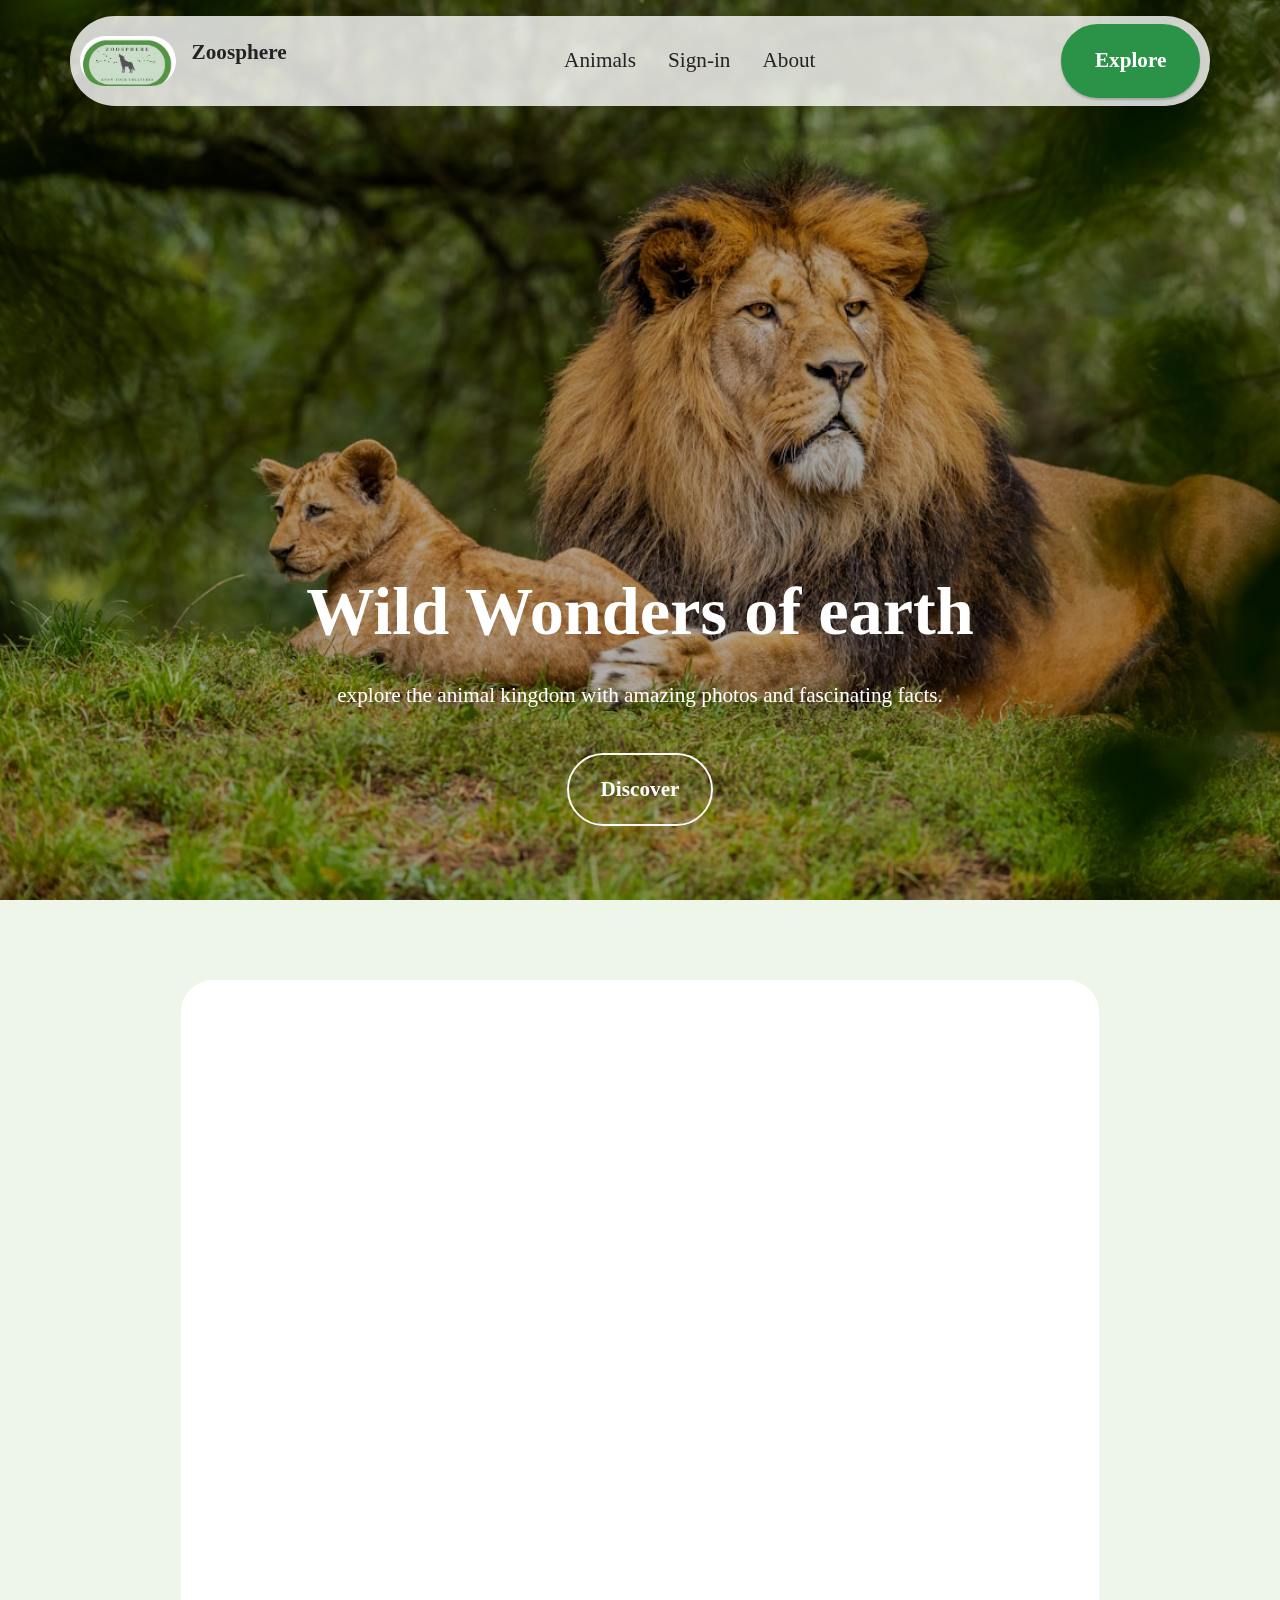
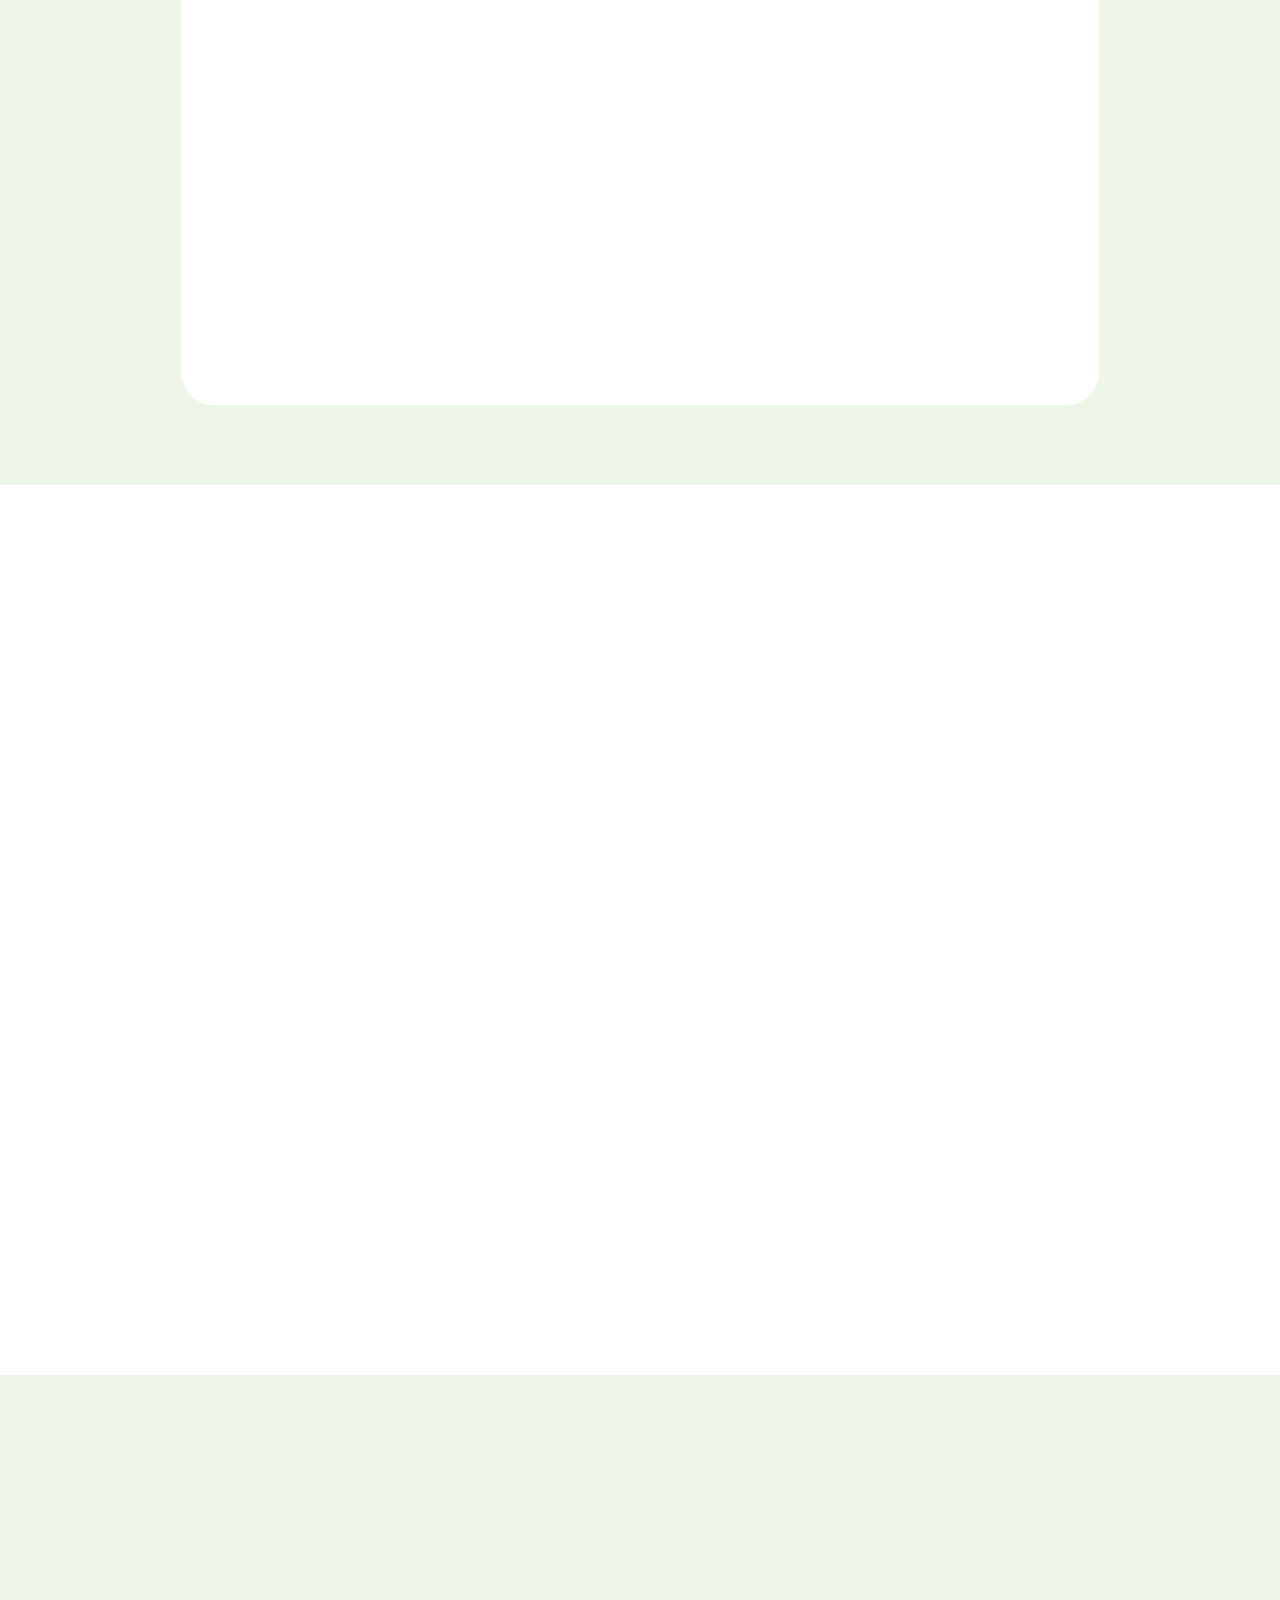
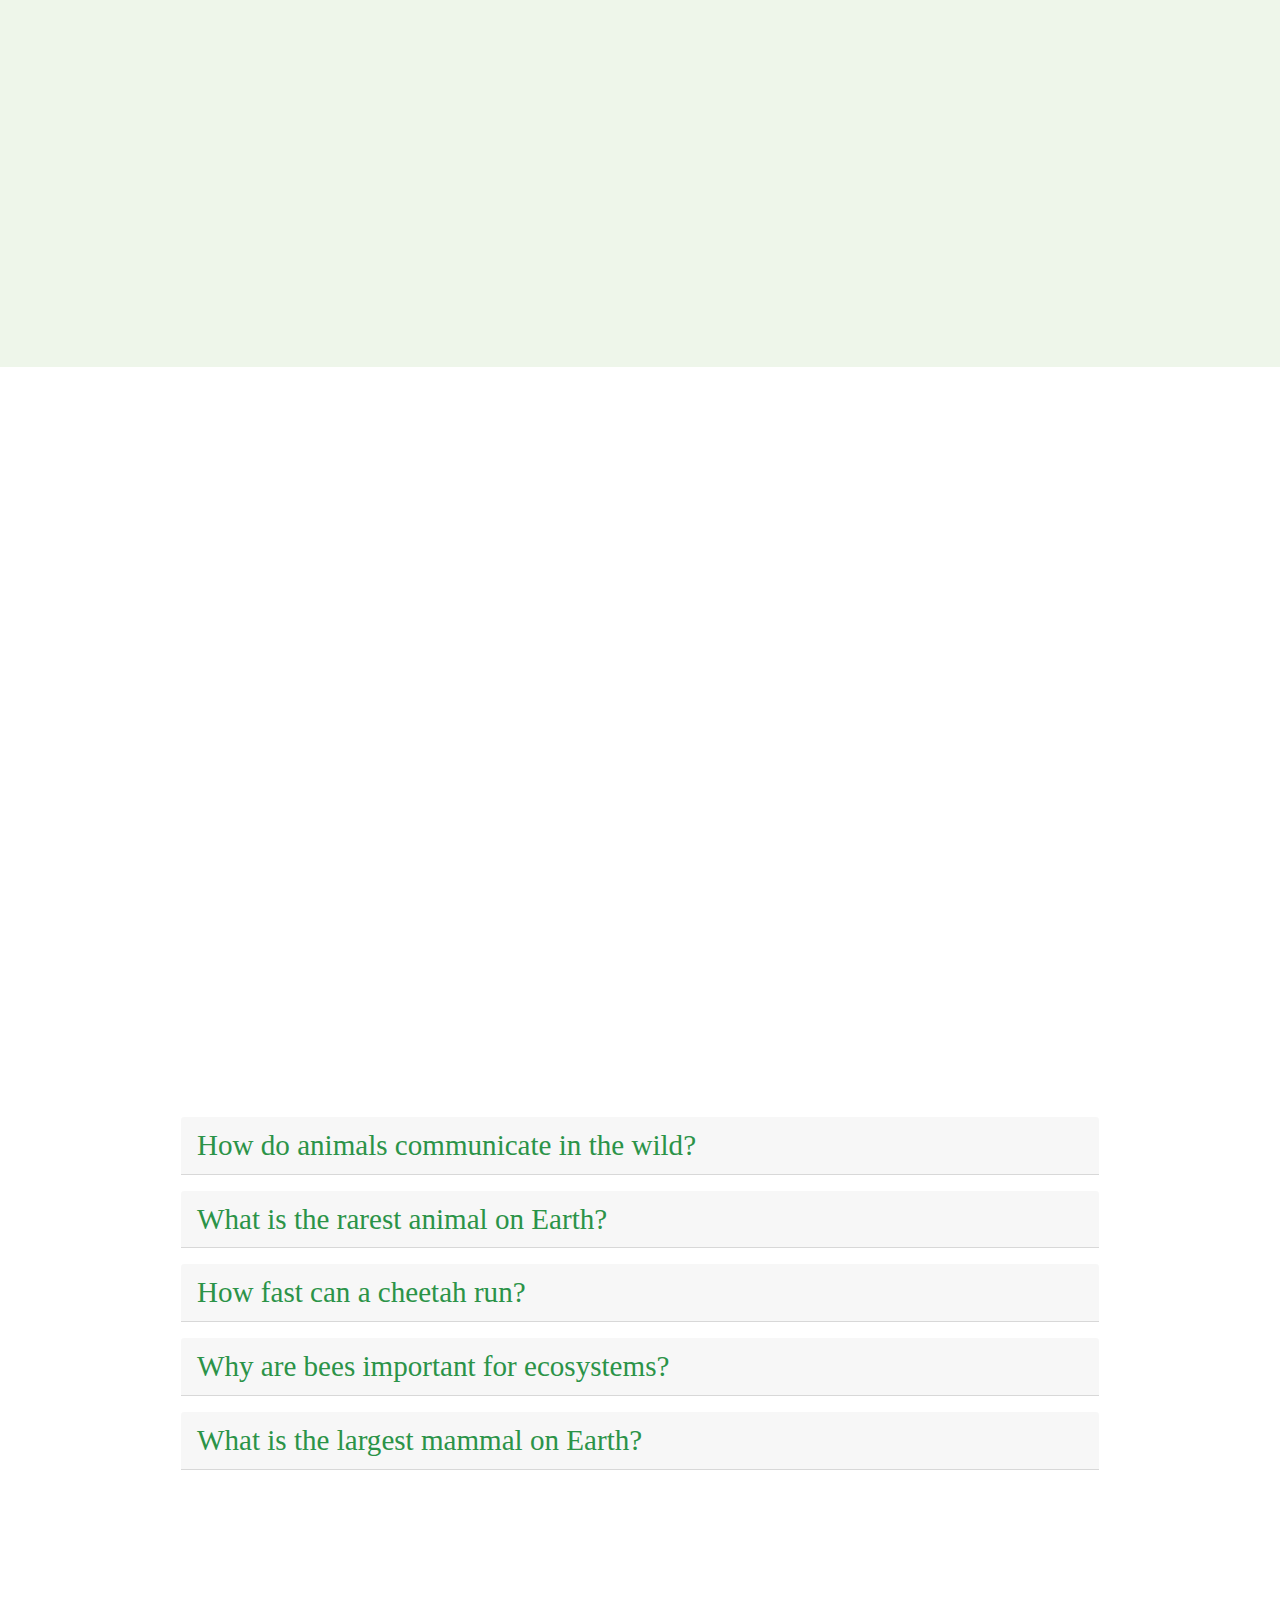
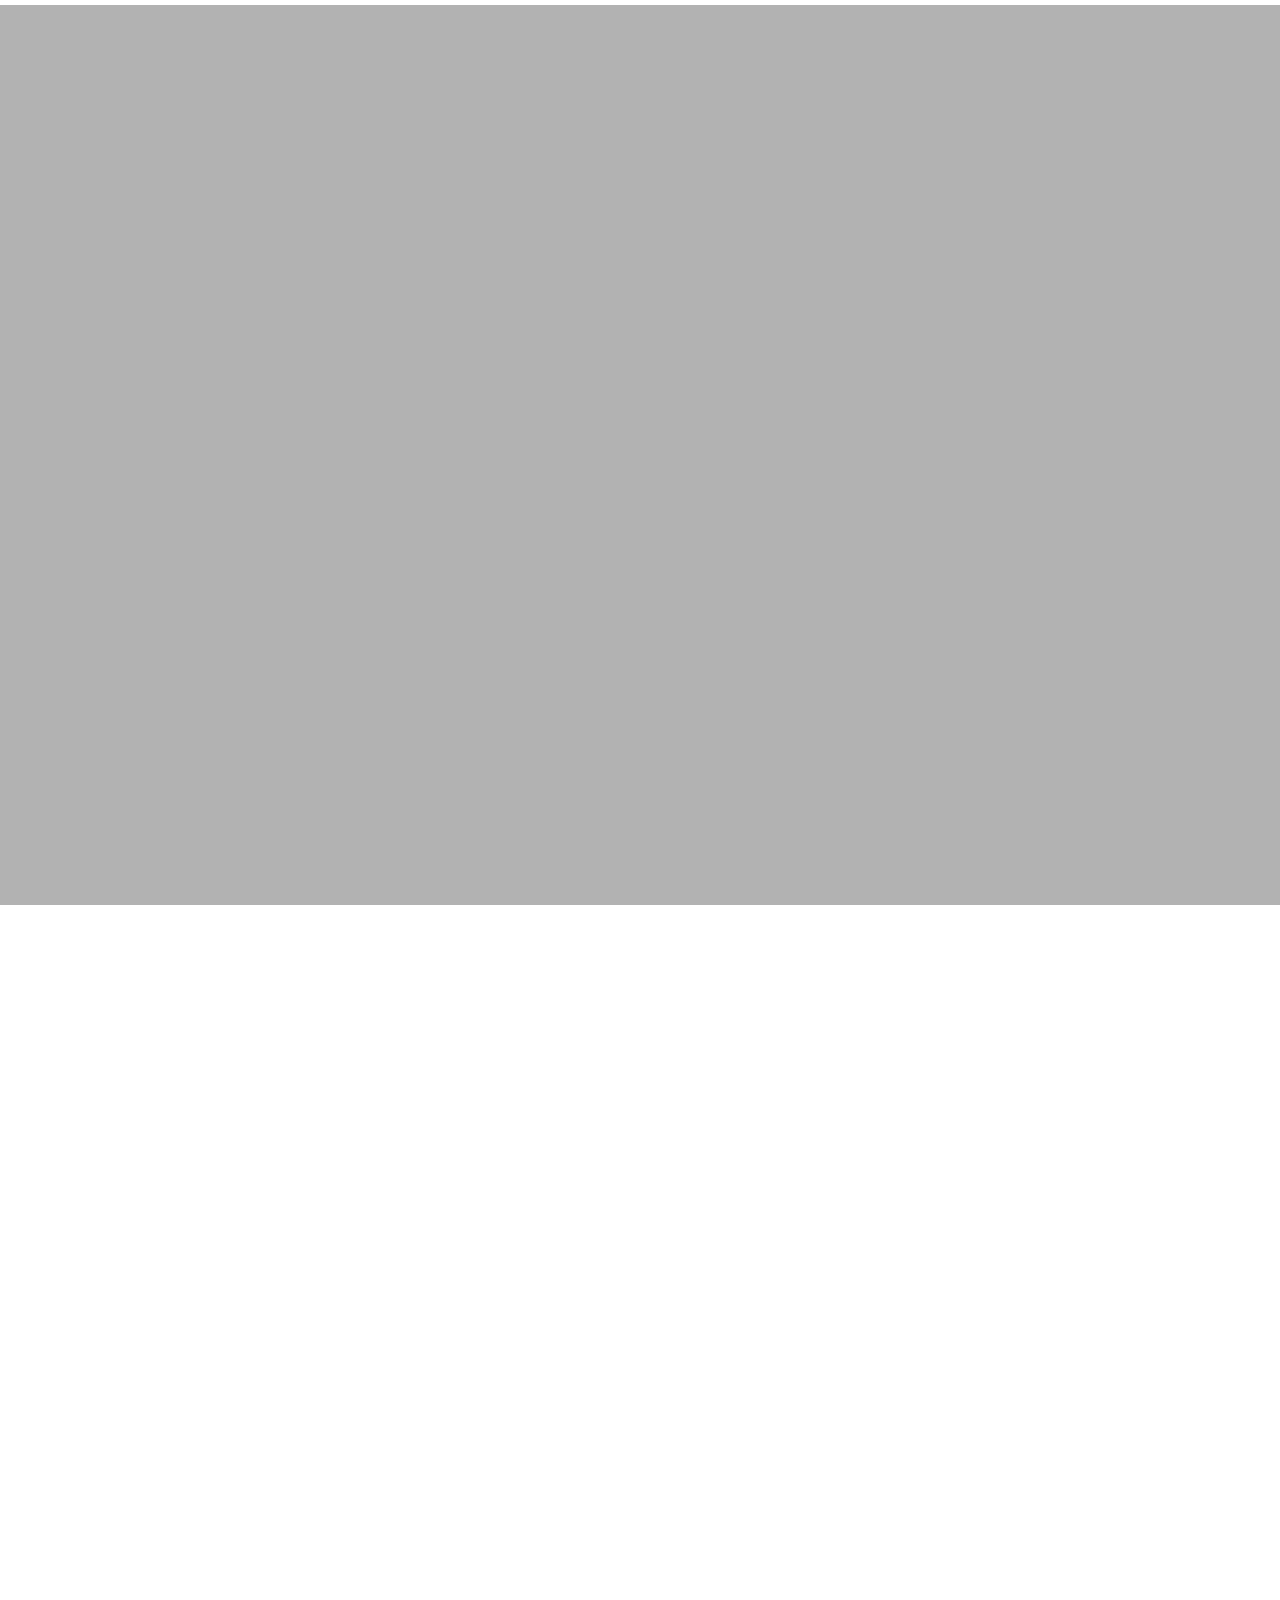
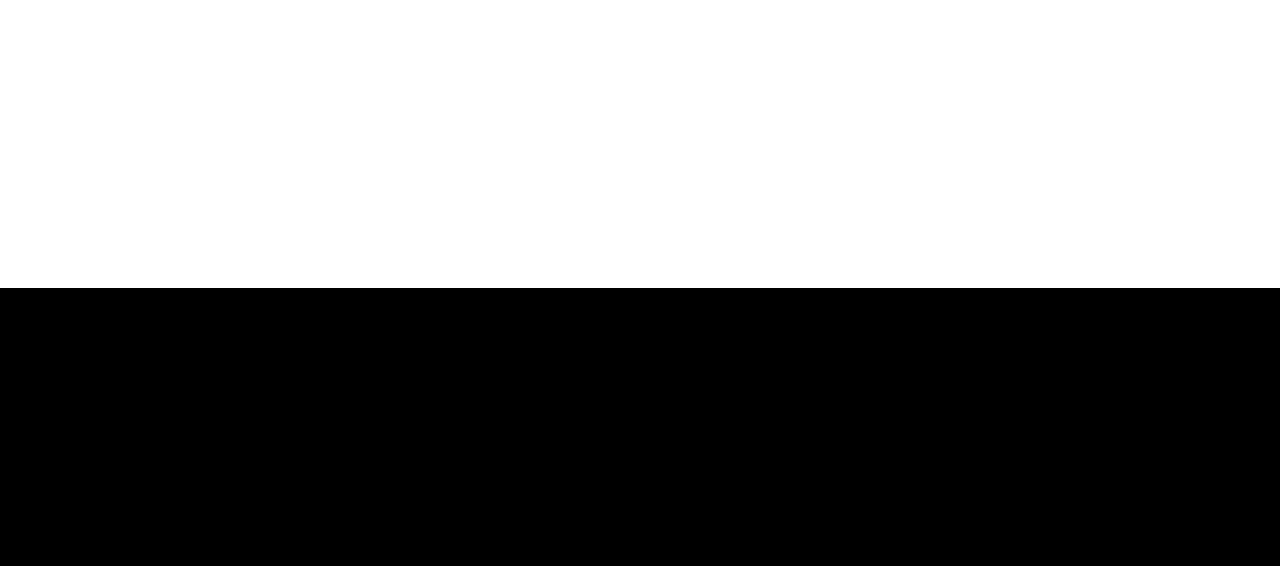
<file: index.html>
<!DOCTYPE html>
<html lang="en">
<head>
  <meta charset="UTF-8">
  <meta name="viewport" content="width=device-width, initial-scale=1, minimum-scale=1">
  <link rel="shortcut icon" href="assets/images/logo1.jpg" type="image/x-icon">
  <meta name="description" content="zoosphere is a high quality animal and wildlife information website with genuine photos and features. Two people contributed to its creation.">

  <title>Wildlife Information Hub</title>
  <link rel="stylesheet" href="assets/bootstrap/css/bootstrap.min.css">
  <link rel="stylesheet" href="assets/bootstrap/css/bootstrap-grid.min.css">
  <link rel="stylesheet" href="assets/bootstrap/css/bootstrap-reboot.min.css">
  <link rel="stylesheet" href="assets/dropdown/css/style.css">
  <link rel="stylesheet" href="assets/theme/css/style.css">
  <link rel="stylesheet" href = "css_nav.css">
  <link rel="preload" as="style" href="assets/style/css/additional.css"><link rel="stylesheet" href="assets/style/css/additional.css" type="text/css">
</head>
<body>
<a id="Home"></a>
<section class="menu menu2 Navbar" once="menu" id="menu-5-u6pziClPcZ">
  <nav class="navbar navbar-dropdown navbar-fixed-top navbar-expand-lg">
    <div class="container">
      <div class="navbar-brand">
        <span class="navbar-logo">
          <img src="assets/images/logo2.jpg">
					</a>
				</span>
				<span class="navbar-caption-wrap">
          <p class="navbar-caption text-black display-4">Zoosphere</p>
        </span>
      </div>
      <button class="navbar-toggler" type="button" data-toggle="collapse"
        data-bs-toggle="collapse" data-target="#navbarSupportedContent"
        data-bs-target="#navbarSupportedContent"
        aria-controls="navbarNavAltMarkup" aria-expanded="false"
        aria-label="Toggle navigation">
        <div class="hamburger">
          <span></span>
          <span></span>
          <span></span>
          <span></span>
        </div>
      </button> 
      <div class="collapse navbar-collapse" id="navbarSupportedContent">
        <ul class="navbar-nav nav-dropdown" data-app-modern-menu="true">
          <li class="nav-item">
            <a class="nav-link link text-black display-4" href="/api.html" target="_blank">Animals</a>
        </li>
        <li class="nav-item">
            <a class="nav-link link text-black display-4" target = "_blank" href="Sign-in.html">Sign-in</a>
        </li>
        <li class="nav-item">
            <a class="nav-link link text-black display-4" href="contactus.html" target="_blank">About</a>
        </li>
        </ul>
        <div class="navbar-buttons mbr-section-btn">
          <a class="btn btn-primary display-4" href="#explore">Explore</a>
        </div>
      </div>
    </div>
  </nav>
</section>
    <style>
  .home {
    display: flex;
    background-image: url("assets/images/lion2.jpeg");
  }
  .home .mbr-overlay {
    background-color: #000000;
    opacity: 0.5;
  }
  @media (min-width: 768px) {
    .home {
      align-items: flex-end;
    }
    .home .row {
      justify-content: center;
    }
    .home .content-wrap {
      padding: 1rem 3rem;
    }
  }
  @media (max-width: 991px) and (min-width: 768px) {
    .home .content-wrap {
      min-width: 50%;
    }
  }
  @media (max-width: 767px) {
    .home {
      -webkit-align-items: center;
      align-items: flex-end;
    }
    .home .mbr-row {
      -webkit-justify-content: center;
      justify-content: center;
    }
    .home .content-wrap {
      width: 100%;
    }
  }
  .home .mbr-section-title,
  .home .mbr-section-subtitle {
    text-align: center;
  }
  .home .mbr-text,  
  .home .mbr-section-btn {
    text-align: center;
  }
</style>
<section class="header16 home mbr-fullscreen mbr-parallax-background" id="hero-17-u6pziCl6zW">
  <div class="mbr-overlay" style="opacity: 0.3; background-color: rgb(0, 0, 0);"></div>
  <div class="container-fluid">
    <div class="row">
      <div class="content-wrap col-12 col-md-10">
        <h1 class="mbr-section-title mbr-fonts-style mbr-white mb-4 display-1">
          <strong>Wild Wonders of earth </strong>
        </h1>
        <p class="mbr-fonts-style mbr-text mbr-white mb-4 display-7">explore  the animal kingdom with amazing photos and fascinating facts.</p>
        <div class="mbr-section-btn"><a class="btn btn-white-outline display-7" href="#features-30-u6pziCm4KY">Discover</a></div>
      </div>
    </div>
  </div>
</section>
    <style>
.vision {
  padding-top: 5rem;
  padding-bottom: 5rem;
  background-color: transparent;
}
.vision .mbr-fallback-image.disabled {
  display: none;
}
.vision .mbr-fallback-image {
  display: block;
  background-size: cover;
  background-position: center center;
  width: 100%;
  height: 100%;
  position: absolute;
  top: 0;
}
@media (max-width: 767px) {
  .vision .card-content-text {
    padding: 1.5rem 1.5rem 0 1.5rem;
  }
}
@media (min-width: 768px) {
  .vision .card-content-text {
    padding: 2.25rem 2.25rem 0 2.25rem;
  }
}
@media (min-width: 992px) {
  .vision .card-content-text {
    padding: 4rem 4rem 1rem 4rem;
  }
}
.vision .card-wrapper {
  background: #ffffff;
}
.vision .mbr-text,
.vision .mbr-section-btn {
  color: #000000;
  text-align: left;
}
.vision .card-title,
.vision .card-box {
  text-align: left;
  color: #000000;
}

</style>
<section class="article9 vision" id="about-us-9-u6pziCldg2">
  <div class="container">
    <div class="row justify-content-center">
      <div class="card col-md-12 col-lg-10">
        <div class="card-wrapper">
          <div class="card-content-text">
            <h3 class="card-title mbr-fonts-style mbr-white mt-3 mb-4 display-2">
            <strong>Our Vision</strong>
          </h3>
          <div class="row card-box align-left">
            <div class="item features-without-image col-12">
              <div class="item-wrapper">
                <p class="mbr-text mbr-fonts-style display-7">Welcome to Zoosphere, where the wild meets the curious. We are dedicated to providing authentic information about animals and their habitats.</p>
              </div>
            </div>
            <div class="item features-without-image col-12">
              <div class="item-wrapper">
                <p class="mbr-text mbr-fonts-style display-7">Join us in exploring the wonders of the animal world through captivating visuals and intriguing insights.</p>
              </div>
            </div>
            <div class="item features-without-image col-12">
              <div class="item-wrapper">
                <p class="mbr-text mbr-fonts-style display-7">Let&#x27;s unleash the adventure together and dive deep into the untamed beauty of nature.</p>
              </div>
            </div>
          </div>
          </div>
          <div class="image-wrapper d-flex justify-content-center mt-3">
            <img src="assets/images/deer2.jpeg">
          </div>
        </div>
      </div>
    </div>
  </div>
</section>
        
<section class="photo-facts" id="features-30-u6pziCm4KY">
    
  <div class="container">
		<div class="row">
			<div class="item features-without-image col-12 col-lg-4 active">
				<div class="item-wrapper">
					<div class="img-wrapper">
						<img src="assets/images/lion3.jpeg">
					</div>
					<div class="card-box">
						<h4 class="card-title mbr-fonts-style mb-0 display-7">
							<strong>Lions</strong>
						</h4>
						<h5 class="card-text mbr-fonts-style mt-2 display-7">
							<div>Majestic creatures of the savannah, rulers of the wild.</div>
						</h5>
					</div>
				</div>
			</div>
			<div class="item features-without-image col-12 col-lg-4">
				<div class="item-wrapper">
					<div class="img-wrapper">
						<img src="assets/images/penguin.jpg">
					</div>
					<div class="card-box">
						<h4 class="card-title mbr-fonts-style mb-0 display-7">
							<strong>Penguins</strong>
						</h4>
						<h5 class="card-text mbr-fonts-style mt-2 display-7">
							Adorable tuxedo-wearing birds waddling in icy realms.
						</h5>
					</div>
				</div>
			</div>
			<div class="item features-without-image col-12 col-lg-4">
				<div class="item-wrapper">
					<div class="img-wrapper">
						<img src="assets/images/elephant4.jpeg">
					</div>
					<div class="card-box">
						<h4 class="card-title mbr-fonts-style mb-0 display-7">
							<strong>Elephants</strong>
						</h4>
						<h5 class="card-text mbr-fonts-style mt-2 display-7">
							Gentle giants with incredible memory and majestic presence.
						</h5>
					</div>
				</div>
			</div>
			<div class="item features-without-image col-12 col-lg-4">
				<div class="item-wrapper">
					<div class="img-wrapper">
						<img src="assets/images/dolphine.jpg">
					</div>
					<div class="card-box">
						<h4 class="card-title mbr-fonts-style mb-0 display-7">
							<strong>Dolphins</strong>
						</h4>
						<h5 class="card-text mbr-fonts-style mt-2 display-7">
							Playful marine mammals known for their intelligence and agility.
						</h5>
					</div>
				</div>
			</div>
			<div class="item features-without-image col-12 col-lg-4">
				<div class="item-wrapper">
					<div class="img-wrapper">
						<img src="assets/images/tiger.jpeg">
					</div>
					<div class="card-box">
						<h4 class="card-title mbr-fonts-style mb-0 display-7">
							<strong>Tigers</strong>
						</h4>
						<h5 class="card-text mbr-fonts-style mt-2 display-7">
							Fierce predators with striking orange coats and stealthy moves.
						</h5>
					</div>
				</div>
			</div>
			<div class="item features-without-image col-12 col-lg-4">
				<div class="item-wrapper">
					<div class="img-wrapper">
						<img src="assets/images/panda.jpg">
					</div>
					<div class="card-box">
						<h4 class="card-title mbr-fonts-style mb-0 display-7">
							<strong>Pandas</strong>
						</h4>
						<h5 class="card-text mbr-fonts-style mt-2 display-7">
							Cuddly bamboo-munching bears from the misty mountains.
						</h5>
					</div>
				</div>
			</div>
		</div>
	</div>
</section>
    <style>
  .animal-slider {
    padding-top: 6rem;
    padding-bottom: 6rem;
    background: transparent;
  }
  .animal-slider .mbr-fallback-image.disabled {
    display: none;
  }
  .animal-slider .mbr-fallback-image {
    display: block;
    background-size: cover;
    background-position: center center;
    width: 100%;
    height: 100%;
    position: absolute;
    top: 0;
  }
  @media (min-width: 768px) {
    .animal-slider .container-fluid {
      padding: 0;
    }
  }
  .animal-slider .embla__slide {
    position: relative;
    min-width: 490px;
    max-width: 490px;
  }
  @media (max-width: 768px) {
    .animal-slider .embla__slide {
      min-width: 100%;
      max-width: 100%;
      margin-left: 1rem !important;
      margin-right: 1rem !important;
    }
  }
  .animal-slider .embla__slide a {
    display: block;
    width: 100%;
  }
  .animal-slider .embla__button--next,
  .animal-slider .embla__button--prev {
    display: flex;
  }
  .animal-slider .mobi-mbri-arrow-next {
    margin-left: 5px;
  }
  .animal-slider .mobi-mbri-arrow-prev {
    margin-right: 5px;
  }
  .animal-slider .embla__button {
    top: 50%;
    width: 60px;
    height: 60px;
    margin-top: -1.5rem;
    font-size: 22px;
    border: 2px solid #fff;
    border-radius: 50%;
    transition: all 0.3s;
    position: absolute;
    display: flex;
    justify-content: center;
    align-items: center;
  }
  .animal-slider .embla__button:disabled {
    cursor: default;
    display: none;
  }
  .animal-slider .embla__button.embla__button--prev {
    left: 0;
    margin-left: 2.5rem;
  }
  .animal-slider .embla__button.embla__button--next {
    right: 0;
    margin-right: 2.5rem;
  }
  @media (max-width: 767px) {
    .animal-slider .embla__button {
      top: auto;
      bottom: 1rem;
    }
  }
  .animal-slider .embla {
    position: relative;
    width: 100%;
  }
  .animal-slider .embla__viewport {
    overflow: hidden;
    width: 100%;
  }
  .animal-slider .embla__viewport.is-draggable {
    cursor: grab;
  }
  .animal-slider .embla__viewport.is-dragging {
    cursor: grabbing;
  }
  .animal-slider .embla__slide a {
    cursor: grab;
  }
  .animal-slider .embla__slide a:active {
    cursor: grabbing;
  }
  .animal-slider .embla__container {
    display: flex;
    -khtml-user-select: none;
    -webkit-touch-callout: none;
    user-select: none;
    -webkit-tap-highlight-color: transparent;
  }
  .animal-slider .item-menu-overlay {
    border-radius: 2rem;
  }
  .animal-slider .mbr-section-title {
    color: #232323;
  }
  .animal-slider .mbr-section-subtitle {
    color: #232323;
  }
  .animal-slider .mbr-box {
    color: #ffffff;
  }
  .animal-slider .slide-content {
    position: relative;
    border-radius: 4px;
    height: 100%;
    display: flex;
    overflow: hidden;
    flex-flow: column nowrap;
  }
  .animal-slider img,
  .animal-slider .item-img {
    width: 100%;
    height: 400px;
    object-fit: cover;
  }
  .animal-slider .item-wrapper {
    position: relative;
  }
  .animal-slider .content-head {
    max-width: 800px;
  }
</style>
<section
  class="slider4 mbr-embla animal-slider"
  id="gallery-13-u6pziCmdC1"
>
<a id="gal1"></a>
  <div class="container-fluid">
    <div class="row">
      <div class="col-12">
        <div
          class="embla position-relative"
          data-skip-snaps="true"
          data-align="center"
          data-contain-scroll="trimSnaps"
          data-loop="true"
          data-auto-play="true"
          data-auto-play-interval="2"
          data-draggable="true"
        >
          <div class="embla__viewport">
            <div class="embla__container">
              <div
                class="embla__slide slider-image item"
                style="margin-left: 1rem; margin-right: 1rem;"
              >
                <div class="slide-content">
                  <div class="item-img">
                    <div class="item-wrapper">
                      <img
                        src="assets/images/penguin.jpeg"
                       
                      />
                    </div>
                  </div>
                </div>
              </div>
              <div
                class="embla__slide slider-image item"
                style="margin-left: 1rem; margin-right: 1rem;"
              >
                <div class="slide-content">
                  <div class="item-img">
                    <div class="item-wrapper">
                      <img
                        src="assets/images/lion2.jpeg"
                       
                      />
                    </div>
                  </div>
                </div>
              </div>
              <div
                class="embla__slide slider-image item"
                style="margin-left: 1rem; margin-right: 1rem;"
              >
                <div class="slide-content">
                  <div class="item-img">
                    <div class="item-wrapper">
                      <img
                        src="assets/images/racoon.jpeg"
                       
                      />
                    </div>
                  </div>
                </div>
              </div>
              <div
                class="embla__slide slider-image item"
                style="margin-left: 1rem; margin-right: 1rem;"
              >
                <div class="slide-content">
                  <div class="item-img">
                    <div class="item-wrapper">
                      <img
                        src="assets/images/crocodile.jpeg"
                       
                      />
                    </div>
                  </div>
                </div>
              </div>
              <div
                class="embla__slide slider-image item"
                style="margin-left: 1rem; margin-right: 1rem;"
              >
                <div class="slide-content">
                  <div class="item-img">
                    <div class="item-wrapper">
                      <img
                        src="assets/images/eagle.jpeg"
                       
                      />
                    </div>
                  </div>
                </div>
              </div>
            </div>
          </div>
          <button class="embla__button embla__button--prev">
            <span
              class="mobi-mbri mobi-mbri-arrow-prev"
              aria-hidden="true"
            ></span>
            <span
              class="sr-only visually-hidden visually-hidden"
            >Previous</span>
          </button>
          <button class="embla__button embla__button--next">
            <span
              class="mobi-mbri mobi-mbri-arrow-next"
              aria-hidden="true"
            ></span>
            <span class="sr-only visually-hidden visually-hidden">Next</span>
          </button>
        </div>
      </div>
    </div>
  </div>
</section>
<a id="explore"></a>
<section class="updates-more" id="news-1-u6pziCm8lt">
	<div class="container-fluid">
		<div class="row justify-content-center mb-5">
			<div class="col-12 content-head">
				<div class="mbr-section-head">
					<h4 class="mbr-section-title mbr-fonts-style align-center mb-0 display-2">
						<strong>Wild Updates &amp; More!</strong>

					</h4>
				</div>
			</div>
		</div>
		<div class="row">
			<div class="item features-image col-12 col-md-6 col-lg-3 active">
				<div class="item-wrapper">
					<div class="item-img mb-3">
						<img src="assets/images/amazon.jpg">
					</div>
					<div class="item-content align-left">
						<h6 class="item-subtitle mbr-fonts-style mb-3 display-5">
							<strong><a class="text-black fw-bold" href="#">New Species Discovered in Amazon</a></strong>
						</h6>
						<p class="mbr-text mbr-fonts-style mb-3 display-7">August 31, 2023</p>
						<p class="mbr-text mbr-fonts-style mb-3 display-7">Explorers unveil a mysterious creature deep in the Amazon rainforest, sparking excitement and curiosity among wildlife enthusiasts.</p>
						<!-- <div class="mbr-section-btn item-footer"><a href="/api.html" target="_blank" class="btn item-btn btn-primary display-7">Explore</a></div> -->
					</div>
				</div>
			</div>
			<div class="item features-image col-12 col-md-6 col-lg-3">
				<div class="item-wrapper">
					<div class="item-img mb-3">
						<img src="assets/images/penguin_parade.jpg" data-slide-to="1" data-bs-slide-to="1">
					</div>
					<div class="item-content align-left">
						<h6 class="item-subtitle mbr-fonts-style mb-3 display-5">
							<strong><a class="text-black fw-bold" href="/api.html" target="_blank">Penguin Parade at Antarctica</a></strong>
						</h6>
						<p class="mbr-text mbr-fonts-style mb-3 display-7">jan 2, 2024</p>
						<p class="mbr-text mbr-fonts-style mb-3 display-7">Witness the adorable march of penguins in their natural habitat, a heartwarming spectacle that will melt even the coldest hearts.</p>
						<!-- <div class="mbr-section-btn item-footer"><a href="/api.html" target="_blank"  class="btn item-btn btn-primary display-7">Explore</a></div> -->
					</div>
				</div>
			</div>
			<div class="item features-image col-12 col-md-6 col-lg-3">
				<div class="item-wrapper">
					<div class="item-img mb-3">
						<img src="assets/images/tiger_twin.jpg" data-slide-to="2" data-bs-slide-to="2">
					</div>
					<div class="item-content align-left">
						<h6 class="item-subtitle mbr-fonts-style mt-0 mb-3 display-5">
							<strong><a class="text-black fw-bold" href='/api.html' target="_blank">Tiger Twins Born in India</a></strong>
						</h6>
						<p class="mbr-text mbr-fonts-style mb-3 display-7">May 16, 2023</p>
						<p class="mbr-text mbr-fonts-style mb-3 display-7">Celebrations erupt as a rare pair of tiger cubs make their debut in the Indian wilderness, bringing hope for the endangered species.</p>
						<!-- <div class="mbr-section-btn item-footer"><a target="_blank" href="/api.html" class="btn item-btn btn-primary display-7">Explore</a></div> -->
					</div>
				</div>
			</div>
			<div class="item features-image col-12 col-md-6 col-lg-3">
				<div class="item-wrapper">
					<div class="item-img mb-3">
						<img src="assets/images/deer2.jpeg" data-slide-to="3" data-bs-slide-to="3">
					</div>
					<div class="item-content align-left">
						<h6 class="item-subtitle mbr-fonts-style mt-0 mb-3 display-5">
							<strong><a class="text-black fw-bold" target="_blank" href="/api.html">Elephant Sanctuary Expansion Plans</a></strong>
						</h6>
						<p class="mbr-text mbr-fonts-style mb-3 display-7">March 8, 2024</p>
						<p class="mbr-text mbr-fonts-style mb-3 display-7">Plans unveiled for a luxurious expansion of an elephant sanctuary, promising a paradise for these gentle giants to roam freely.</p>
						<!-- <div class="mbr-section-btn item-footer"><a href="/api.html" target="_blank" class="btn item-btn btn-primary display-7">Explore</a></div> -->
					</div>
				</div>
			</div>
		</div>
	</div>
</section>


   
<section class="list1 facts" id="faq-1-u6pziCmIuv">
	<div class="container">
		<div class="row justify-content-center">
			<div class="col-12 col-md-12 col-lg-10 m-auto">
				<div class="content">
					<div class="mbr-section-head align-left mb-5">
						<h3 class="mbr-section-title mb-2 mbr-fonts-style display-2">
							<strong>Wildlife Wonders FAQ</strong>
						</h3>
					</div>
					<div id="bootstrap-accordion_0" class="panel-group accordionStyles accordion" role="tablist" aria-multiselectable="true">
						<div class="card mb-3">
							<div class="card-header" role="tab" id="headingOne">
								<a role="button" class="panel-title collapsed" data-toggle="collapse" data-bs-toggle="collapse" data-core="" href="#collapse1_0" aria-expanded="false" aria-controls="collapse1">
									<h6 class="panel-title-edit mbr-semibold mbr-fonts-style mb-0 display-5">
										How do animals communicate in the wild?
									</h6>
									<span class="sign mbr-iconfont mobi-mbri-arrow-down"></span>
								</a>
							</div>
							<div id="collapse1_0" class="panel-collapse noScroll collapse" role="tabpanel" aria-labelledby="headingOne" data-parent="#accordion" data-bs-parent="#bootstrap-accordion_0">
								<div class="panel-body">
									<p class="mbr-fonts-style panel-text display-7">
										Animals use a variety of sounds, gestures, and scents to convey messages and establish social bonds in their natural habitats.
									</p>
								</div>
							</div>
						</div>
						<div class="card mb-3">
							<div class="card-header" role="tab" id="headingOne">
								<a role="button" class="panel-title collapsed" data-toggle="collapse" data-bs-toggle="collapse" data-core="" href="#collapse2_0" aria-expanded="false" aria-controls="collapse2">
									<h6 class="panel-title-edit mbr-semibold mbr-fonts-style mb-0 display-5">
										What is the rarest animal on Earth?
									</h6>
									<span class="sign mbr-iconfont mobi-mbri-arrow-down"></span>
								</a>
							</div>
							<div id="collapse2_0" class="panel-collapse noScroll collapse" role="tabpanel" aria-labelledby="headingOne" data-parent="#accordion" data-bs-parent="#bootstrap-accordion_0">
								<div class="panel-body">
									<p class="mbr-fonts-style panel-text display-7">
										The vaquita, a small porpoise native to Mexico, is considered the most endangered marine mammal with only a few individuals left in the wild.
									</p>
								</div>
							</div>
						</div>
						<div class="card mb-3">
							<div class="card-header" role="tab" id="headingOne">
								<a role="button" class="panel-title collapsed" data-toggle="collapse" data-bs-toggle="collapse" data-core="" href="#collapse3_0" aria-expanded="false" aria-controls="collapse3">
									<h6 class="panel-title-edit mbr-semibold mbr-fonts-style mb-0 display-5">
										How fast can a cheetah run?
									</h6>
									<span class="sign mbr-iconfont mobi-mbri-arrow-down"></span>
								</a>
							</div>
							<div id="collapse3_0" class="panel-collapse noScroll collapse" role="tabpanel" aria-labelledby="headingOne" data-parent="#accordion" data-bs-parent="#bootstrap-accordion_0">
								<div class="panel-body">
									<p class="mbr-fonts-style panel-text display-7">
										Cheetahs are the fastest land animals, capable of reaching speeds up to 75 miles per hour in short bursts to catch their prey.
									</p>
								</div>
							</div>
						</div>
						<div class="card mb-3">
							<div class="card-header" role="tab" id="headingOne">
								<a role="button" class="panel-title collapsed" data-toggle="collapse" data-bs-toggle="collapse" data-core="" href="#collapse4_0" aria-expanded="false" aria-controls="collapse4">
									<h6 class="panel-title-edit mbr-semibold mbr-fonts-style mb-0 display-5">
										Why are bees important for ecosystems?
									</h6>
									<span class="sign mbr-iconfont mobi-mbri-arrow-down"></span>
								</a>
							</div>
							<div id="collapse4_0" class="panel-collapse noScroll collapse" role="tabpanel" aria-labelledby="headingOne" data-parent="#accordion" data-bs-parent="#bootstrap-accordion_0">
								<div class="panel-body">
									<p class="mbr-fonts-style panel-text display-7">
										Bees play a crucial role in pollination, ensuring the reproduction of plants and the diversity of ecosystems worldwide.
									</p>
								</div>
							</div>
						</div>
						<div class="card mb-3">
							<div class="card-header" role="tab" id="headingOne">
								<a role="button" class="panel-title collapsed" data-toggle="collapse" data-bs-toggle="collapse" data-core="" href="#collapse5_0" aria-expanded="false" aria-controls="collapse5">
									<h6 class="panel-title-edit mbr-semibold mbr-fonts-style mb-0 display-5">
										What is the largest mammal on Earth?
									</h6>
									<span class="sign mbr-iconfont mobi-mbri-arrow-down"></span>
								</a>
							</div>
							<div id="collapse5_0" class="panel-collapse noScroll collapse" role="tabpanel" aria-labelledby="headingOne" data-parent="#accordion" data-bs-parent="#bootstrap-accordion_0">
								<div class="panel-body">
									<p class="mbr-fonts-style panel-text display-7">
										The blue whale holds the title of the largest mammal, reaching lengths of up to 100 feet and weighing as much as 200 tons.
									</p>
								</div>
							</div>
						</div>
					</div>
				</div>
			</div>
		</div>
	</div>
</section>
<section class="updates-more" id="news-1-u6pziCm8lt">
	<div class="container-fluid">
		<div class="row justify-content-center mb-5">
			<div class="col-12 content-head">
				<div class="mbr-section-head">
					<h4 class="mbr-section-title mbr-fonts-style align-center mb-0 display-2">
						<strong>Video Gallery</strong>
					</h4>
				</div>
			</div>
		</div>
    </div>
    <style>
.video .mbr-fallback-image.disabled {
  display: none;
}
.video .mbr-fallback-image {
  display: block;
  background-size: cover;
  background-position: center center;
  width: 100%;
  height: 100%;
  position: absolute;
  top: 0;
  background: #000000;
}
</style>
<section class="header18 video mbr-fullscreen" data-bg-video="https://www.youtube.com/embed/kJyRVdnRwZA?autoplay&#x3D;1&amp;loop&#x3D;1&amp;playlist&#x3D;kJyRVdnRwZA&amp;t&#x3D;20&amp;mute&#x3D;1&amp;playsinline&#x3D;1&amp;controls&#x3D;0&amp;showinfo&#x3D;0&amp;autohide&#x3D;1&amp;allowfullscreen&#x3D;true&amp;mode&#x3D;transparent" id="video-5-u6pziCn19U">
  <div class="mbr-overlay" style="opacity: 0.3; background-color: rgb(0, 0, 0);"></div>
  <div class="container-fluid">
    <div class="row">
    </div>
  </div>
</section>
    <style>
    .tales {
        padding-top: 5rem;
        padding-bottom: 3rem;
        background-color: #ffffff;
    }

    .tales .item-subtitle {
        line-height: 1.2;
        color: #000000;
    }

    .tales img,
    .tales .item-img {
        width: 100%;
        height: 100%;
        height: 300px;
        object-fit: cover;
    }

    .tales .item:focus,
    .tales span:focus {
        outline: none;
    }

    .tales .item {
        margin-bottom: 2rem;
    }

    @media (max-width: 767px) {
        .tales .item {
            margin-bottom: 1rem;
        }
    }

    .tales .item-wrapper {
        position: relative;
        border-radius: 4px;
        height: 100%;
        display: flex;
        flex-flow: column nowrap;
    }

    .tales .mbr-section-title {
        color: #000000;
    }

    .tales .mbr-text,
    .tales .mbr-section-btn {
        color: #000000;
    }

    .tales .item-title {
        color: #000000;
    }

    .tales .content-head {
        max-width: 800px;
    }
</style>
<section class="blog-2 tales" id="blog-2-u6pziCn0ba">
    <div class="container-fluid">
        <div class="row justify-content-center mb-5">
            <div class="col-12 content-head">
                <div class="mbr-section-head">
                    <h4 class="mbr-section-title mbr-fonts-style align-center mb-0 display-2">
                        <strong>Wild stories</strong>
                    </h4>
                </div>
            </div>
        </div>
        <div class="row">
            <div class="item features-image col-12 col-md-6 col-lg-3 active">
                <div class="item-wrapper">
                    <div class="item-img mb-3">
                        <img src="assets/images/amazon.jpg">
                    </div>
                    <div class="item-content align-left">
                        <h5 class="item-title mbr-fonts-style mt-0 mb-3 display-7">
                            Adventure
                        </h5>
                        <h6 class="item-subtitle mbr-fonts-style mb-3 display-5">
                            <strong>Roaring Adventures in the Wild</strong>
                        </h6>

                        
                    </div>
                </div>
            </div>
            <div class="item features-image col-12 col-md-6 col-lg-3">
                <div class="item-wrapper">
                    <div class="item-img mb-3">
                        <img src="assets/images/deer.jpeg" data-slide-to="1" data-bs-slide-to="1">
                    </div>
                    <div class="item-content align-left">
                        <h5 class="item-title mbr-fonts-style mb-3 mt-0 display-7">
                            Discovery
                        </h5>
                        <h6 class="item-subtitle mbr-fonts-style mb-3 display-5">
                            <strong>Untamed Wonders Revealed</strong>
                        </h6>
                        <div class="mbr-section-btn item-footer">
                            
                        </div>
                    </div>
                </div>
            </div>
            <div class="item features-image col-12 col-md-6 col-lg-3">
                <div class="item-wrapper">
                    <div class="item-img mb-3">
                        <img src="assets/images/zebra2.jpeg" data-slide-to="2" data-bs-slide-to="2">
                    </div>
                    <div class="item-content align-left">
                        <h5 class="item-title mbr-fonts-style mb-3 mt-0 display-7">
                            Exploration
                        </h5>
                        <h6 class="item-subtitle mbr-fonts-style mt-0 mb-3 display-5">
                            <strong>Jungle Mysteries Unveiled</strong>
                        </h6>
                        <div class="mbr-section-btn item-footer">
                            
                        </div>
                    </div>
                </div>
            </div>
            <div class="item features-image col-12 col-md-6 col-lg-3">
                <div class="item-wrapper">
                    <div class="item-img mb-3">
                        <img src="assets/images/crocodile.jpeg" data-slide-to="3" data-bs-slide-to="4">
                    </div>
                    <div class="item-content align-left">
                        <h5 class="item-title mbr-fonts-style mb-3 mt-0 display-7">
                            Encounter
                        </h5>
                        <h6 class="item-subtitle mbr-fonts-style mt-0 mb-3 display-5">
                            <strong>
                                Close Encounters with Wildlife
                            </strong>
                        </h6>

                        <div class="mbr-section-btn item-footer">
                           
                        </div>
                    </div>
                </div>
            </div>
        </div>
    </div>
</section>
   



<section class="contacts03 contact-us" id="contacts-11-u6pziCnFNa">
 
  <div class="container">
    <div class="row justify-content-center">
      <div class="col-lg-4">
        <div class="col-12 col-md-12">
          <h5 class="mbr-section-title mbr-fonts-style mt-0 mb-4 display-2">
            <strong>Contact Us</strong>
          </h5>
          <p class="mbr-section-subtitle mbr-fonts-style mt-0 mb-4 display-7">
            Phone: <a href="">+91 9512973464</a>
            <br>Email: zoosphere@gmail.com
            <br>Address:PDEU
            <br>Working Hours: Mon-Fri: 9am-6pm</p> 
        </div>
      </div>
      
    </div>
  </div>
</section>
    <style>
.cid-u6pziCnCyN {
  padding-top: 5rem;
  padding-bottom: 5rem;
  background-color: #000000;
}
.cid-u6pziCnCyN .social-row {
  display: flex;
  justify-content: center;
  align-items: center;
  flex-wrap: wrap;
}
.cid-u6pziCnCyN .social-row .soc-item {
  margin: 8px;
}
.cid-u6pziCnCyN .social-row .soc-item a:hover .mbr-iconfont,
.cid-u6pziCnCyN .social-row .soc-item a:focus .mbr-iconfont {
  background-color: #ffffff;
}
.cid-u6pziCnCyN .social-row .soc-item a .mbr-iconfont {
  width: 72px;
  height: 72px;
  display: flex;
  align-items: center;
  justify-content: center;
  border-radius: 100%;
  font-size: 32px;
  background-color: #edefeb;
  color: #000000;
  transition: all 0.3s ease-in-out;
}
.cid-u6pziCnCyN .row-links {
  width: 100%;
  justify-content: center;
}
.cid-u6pziCnCyN .header-menu {
  list-style: none;
  display: flex;
  justify-content: center;
  flex-wrap: wrap;
  padding: 0;
  margin-bottom: 0;
}
.cid-u6pziCnCyN .header-menu li {
  padding: 0 1rem 1rem 1rem;
}
.cid-u6pziCnCyN .header-menu li p {
  margin: 0;
}
.cid-u6pziCnCyN .copyright {
  margin-bottom: 0;
  color: #ffffff;
  text-align: center;
}
.cid-u6pziCnCyN .mbr-section-title {
  color: #ffffff;
}

</style>
<section class="footer3 cid-u6pziCnCyN" once="footers" id="footer-6-u6pziCnCyN">
    <div class="container">
        <div class="row">
            <div class="row-links">
                <ul class="header-menu">
                <li class="header-menu-item mbr-fonts-style display-5">
                    <a href="#Home" class="text-white">Home</a>
                  </li><li class="header-menu-item mbr-fonts-style display-5">
                    <a href="contactus.html" target="_blank" class="text-white">About</a>
                  </li><li class="header-menu-item mbr-fonts-style display-5">
                    <a rel="noopener" href="#gal1" class="text-white">Gallery</a>
                  </li></ul>
              </div>
            <div class="col-12 mt-4">
                <p class="mbr-fonts-style copyright display-7">
                    © 2024 Zoosphere. All Rights Reserved.
                </p>
            </div>
        </div>
    </div>
</section>

<script src="assets/parallax/jarallax.js"></script>
  <script src="assets/bootstrap/js/bootstrap.bundle.min.js"></script>
  <script src="assets/dropdown/js/navbar-dropdown.js"></script>
  <script src="assets/embla/embla.min.js"></script>
  <script src="assets/embla/script.js"></script>
  <script src="assets/mbr-switch-arrow/mbr-switch-arrow.js"></script>
  <script src="assets/scrollgallery/scroll-gallery.js"></script>
  <script src="assets/smoothscroll/smooth-scroll.js"></script>
  <script src="assets/ytplayer/index.js"></script>
  <script src="assets/theme/js/script.js"></script>
  
  <script>

    (function(){
      var animationInput = document.createElement('input');
      animationInput.setAttribute('name', 'animation');
      animationInput.setAttribute('type', 'hidden');
      document.body.append(animationInput);
    })();

  </script>
</body>
</html>
</file>
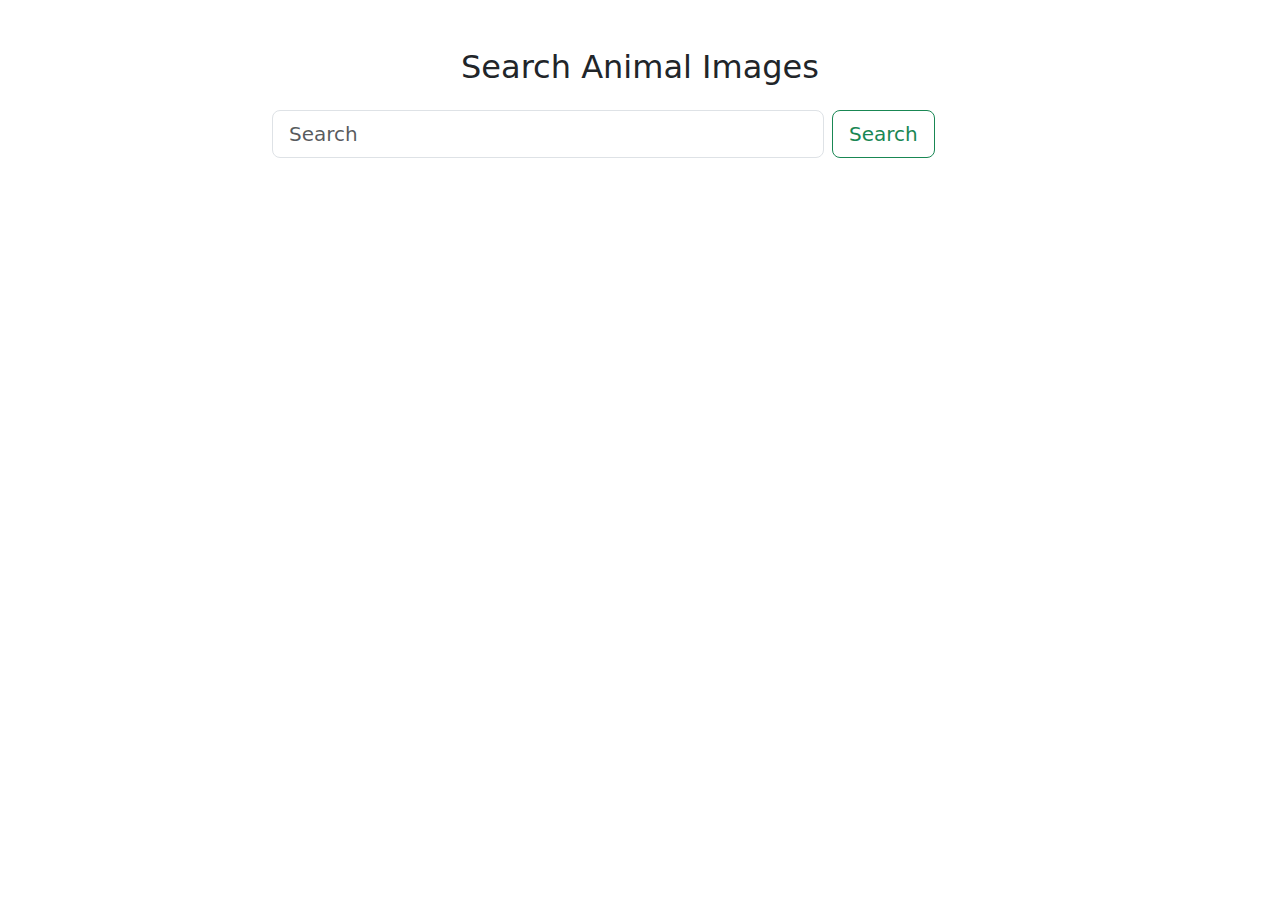
<file: a.html>
<!DOCTYPE html>
<html lang="en">
<head>
  <meta charset="UTF-8">
  <meta name="viewport" content="width=device-width, initial-scale=1.0">
  <title>Bootstrap Search Bar</title>
  <!-- Bootstrap CSS -->
  <link href="https://stackpath.bootstrapcdn.com/bootstrap/4.5.2/css/bootstrap.min.css" rel="stylesheet">
  <link href="https://cdn.jsdelivr.net/npm/bootstrap@5.3.3/dist/css/bootstrap.min.css" rel="stylesheet" integrity="sha384-QWTKZyjpPEjISv5WaRU9OFeRpok6YctnYmDr5pNlyT2bRjXh0JMhjY6hW+ALEwIH" crossorigin="anonymous">
  <script src="https://cdn.jsdelivr.net/npm/bootstrap@5.3.3/dist/js/bootstrap.bundle.min.js" integrity="sha384-YvpcrYf0tY3lHB60NNkmXc5s9fDVZLESaAA55NDzOxhy9GkcIdslK1eN7N6jIeHz" crossorigin="anonymous"></script>
</head>
<body>

<div class="container mt-5">
  <div class="row justify-content-center">
    <div class="col-md-8">
      <h2 class="text-center mb-4">Search Animal Images</h2>
      <form class="form-inline my-2 my-lg-0">
        <input class="form-control form-control-lg mr-sm-2 w-75" type="search" placeholder="Search" aria-label="Search">
        <button class="btn btn-outline-success btn-lg my-2 my-sm-0" type="submit">Search</button>
      </form>
    </div>
  </div>
</div>

<!-- Bootstrap JS (Optional, if you want to use dropdown functionality) -->
<script src="https://code.jquery.com/jquery-3.5.1.slim.min.js"></script>
<script src="https://cdn.jsdelivr.net/npm/@popperjs/core@2.5.3/dist/umd/popper.min.js"></script>
<script src="https://stackpath.bootstrapcdn.com/bootstrap/4.5.2/js/bootstrap.min.js"></script>
</body>
</html>
</file>
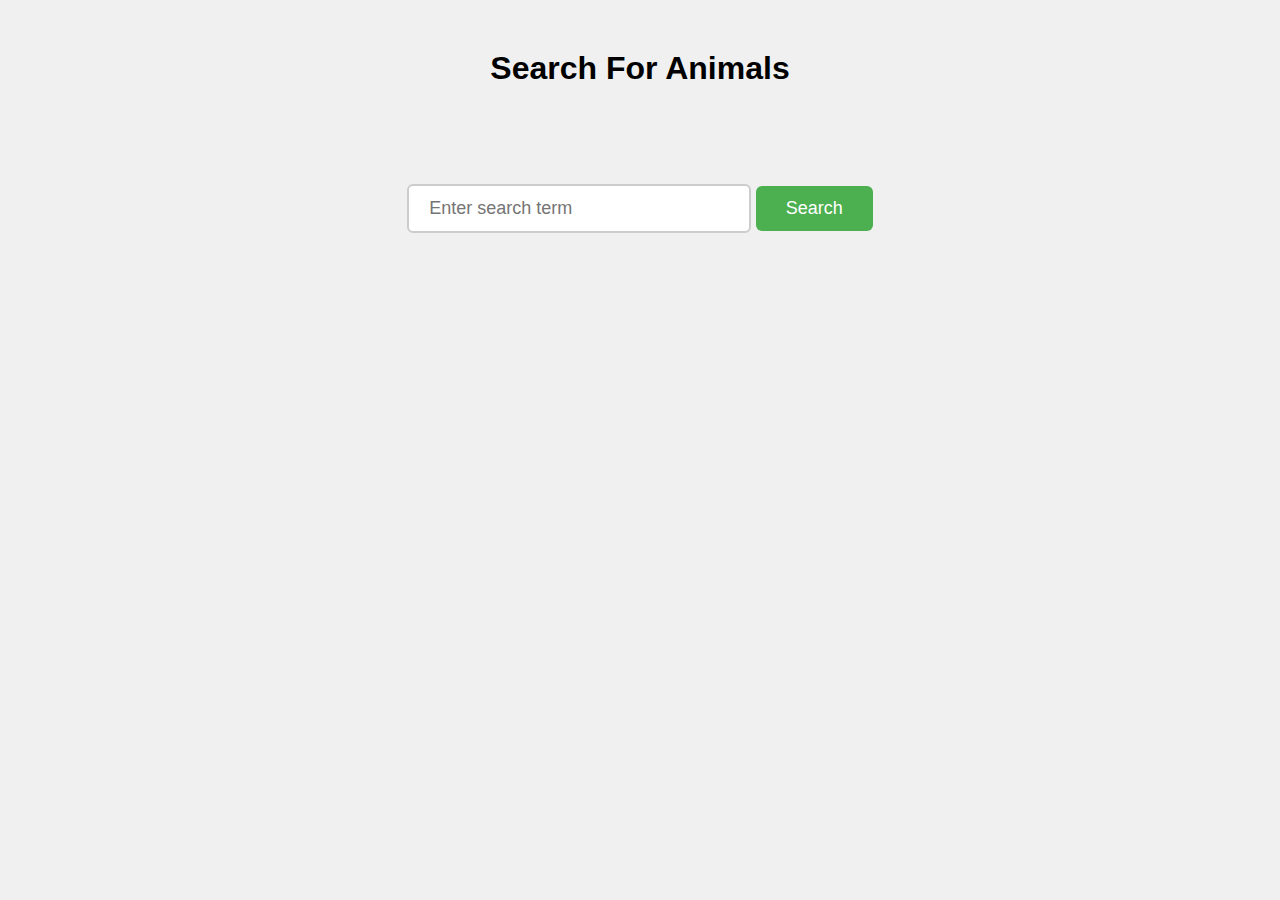
<file: api.html>
<!DOCTYPE html>
<html lang="en">
<head>
    <style>/* CSS for form container */
        #form-container {
            display: flex;
            justify-content: center; /* Center horizontally */
            align-items: center; /* Center vertically */
            height: 200px; /* Set the height of the container */
        }
        
        /* CSS for search bar */
        #search {
            padding: 12px 20px; /* Adjust padding as needed */
            border: 2px solid #ccc; /* Add a border */
            border-radius: 6px; /* Rounded corners */
            font-size: 18px; /* Adjust font size */
            width: 300px; /* Set the width of the search bar */
        }
        
        /* CSS for search button */
        #form button {
            padding: 12px 30px; /* Adjust padding as needed */
            background-color: #4CAF50; /* Green background color */
            color: white; /* White text color */
            border: none; /* Remove border */
            border-radius: 6px; /* Rounded corners */
            cursor: pointer; /* Add cursor pointer */
            font-size: 18px; /* Adjust font size */
        }
        /* CSS for header */
    h1 {
        text-align: center; /* Center text horizontally */
        margin-top: 50px; /* Add some top margin for spacing */
    }
        </style>
    <meta charset="UTF-8">
    <meta name="viewport" content="width=device-width, initial-scale=1.0">
    <title>Image Search</title>
    <link rel="stylesheet" href="styles.css"> <!-- Link to external CSS file -->
    <script src="https://code.jquery.com/jquery-3.6.0.min.js"></script> <!-- Include jQuery -->
    <script>
        $(document).ready(function(){
    var api_key = "QxXSf5cL90OeLprOd1hDi36lzpOwthWFhE7lNRy3kiRoN2VrxadH0FjT";
    var image = '';

    $("#form").submit(function(event){
        event.preventDefault();
        var search = $("#search").val();
        imagesearch(search);
    });

    function imagesearch(search){
        $.ajax({
            method: 'GET',
            beforeSend: function (xhr) {
                xhr.setRequestHeader("Authorization", api_key);
            },
            url: "https://api.pexels.com/v1/search?query="+search+"&per_page=15&page=1",
            success: function (data) {
                console.log(data);
                $("#images").empty(); // Clear previous images
                data.photos.forEach(photo=> {
                    image = `
                    <img src="${photo.src.original}" width="400" height="300" alt=""/>
                    `;
                    $("#images").append(image);
                });

            },
            error: function (error) {
                console.log(error);
            }
        });
    }
});

    </script>
</head>
<body>
    <h1>Search For Animals</h1>
    <div id="form-container">
        <form id="form">
            <input type="text" id="search" placeholder="Enter search term">
            <button type="submit">Search</button>
        </form>
    </div>
    <div id="images">
        <!-- Images will be displayed here -->
    </div>
</body>
</html>
</file>
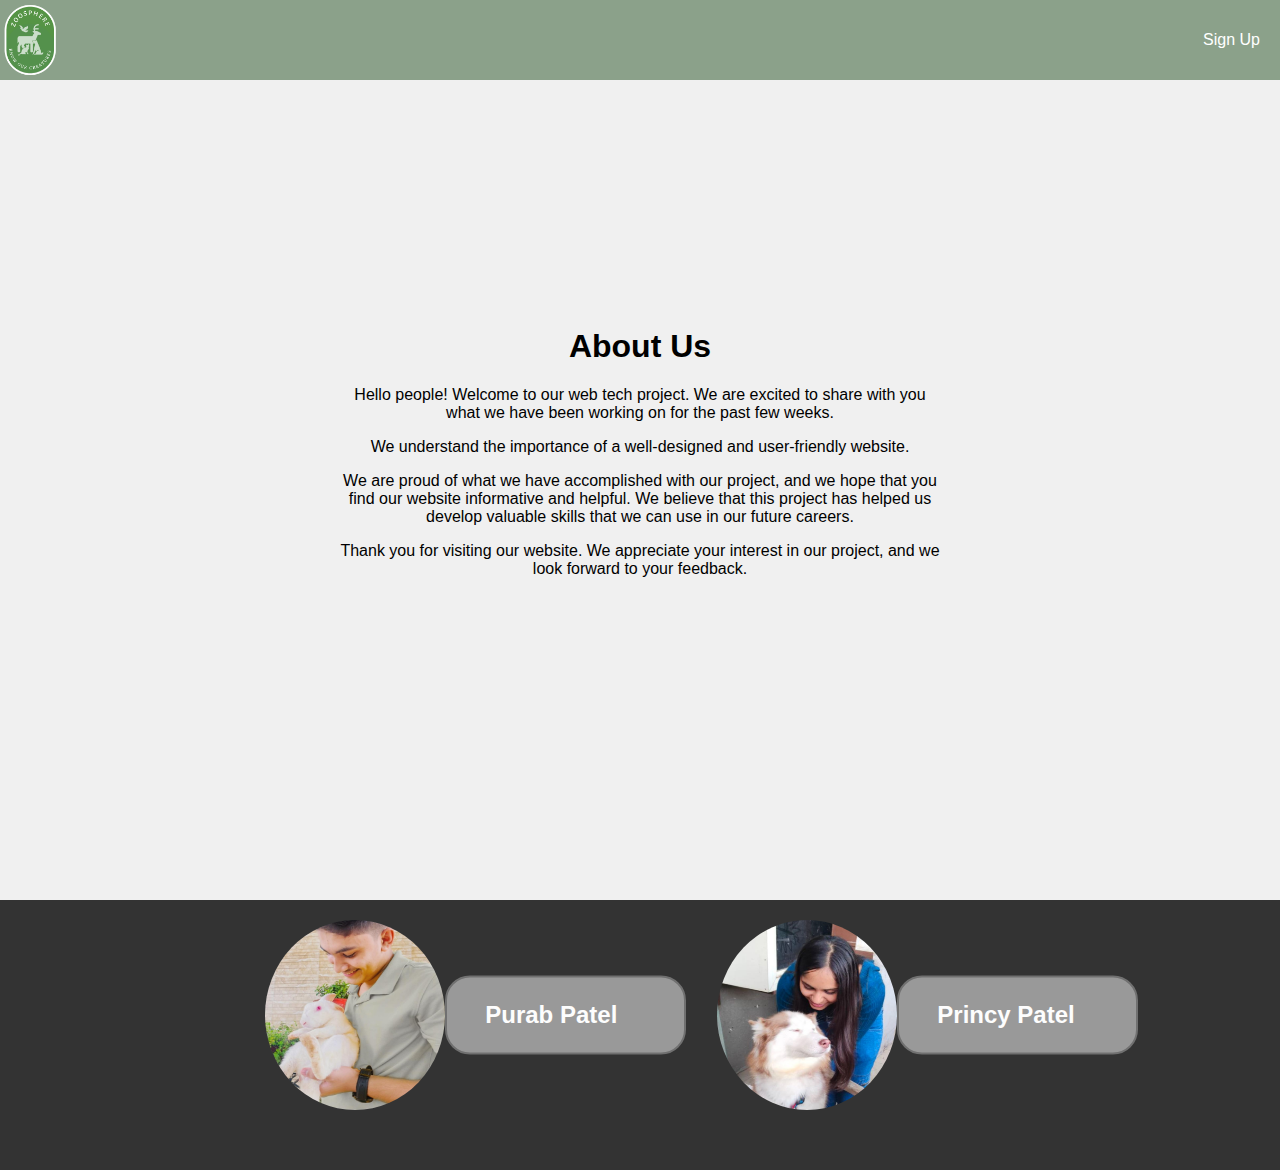
<file: contactus.html>
<!DOCTYPE html>
<html lang="en">
<head>
    <meta charset="UTF-8">
    <meta name="viewport" content="width=device-width, initial-scale=1.0">
    <link rel="stylesheet" href="styles.css">
    <title>About Us</title>
</head>
<body>
    <nav class="navbar" id="navbar">
        <img src="logo1.jpg" alt="logo" id="logo">
        <div class="navbar-links">
            <a href="/Sign-in.html">Sign Up</a>
           
        </div>
    </nav>
    <div class="wild">
        <div class="content">
            <div>
            <h1>About Us</h1>
    <p>Hello people! Welcome to our web tech project. We are excited to share with you what we have been working on for the past few weeks.</p>
    <p>We understand the importance of a well-designed and user-friendly website.</p>
    <p>We are proud of what we have accomplished with our project, and we hope that you find our website informative and helpful. We believe that this project has helped us develop valuable skills that we can use in our future careers.</p>
    <p>Thank you for visiting our website. We appreciate your interest in our project, and we look forward to your feedback.</p>
</div>
</div>

    </div>
    <div class="footer">
        <div class="person">
            <img src="purab.jpg" alt="Person 1">
            <h2>Purab Patel</h2>
            <input type="text" id="ip2"/>
    
            <div class="social-links">
            </div>
        </div>
        <div class="person">
            <img src="princy.jpg" alt="Person 2">
            <h2>Princy Patel</h2>
            <input type="text" id="ip3"/>
            
            <div class="social-links">
            </div>
        </div>
    </div>
</body>
</html>
</file>
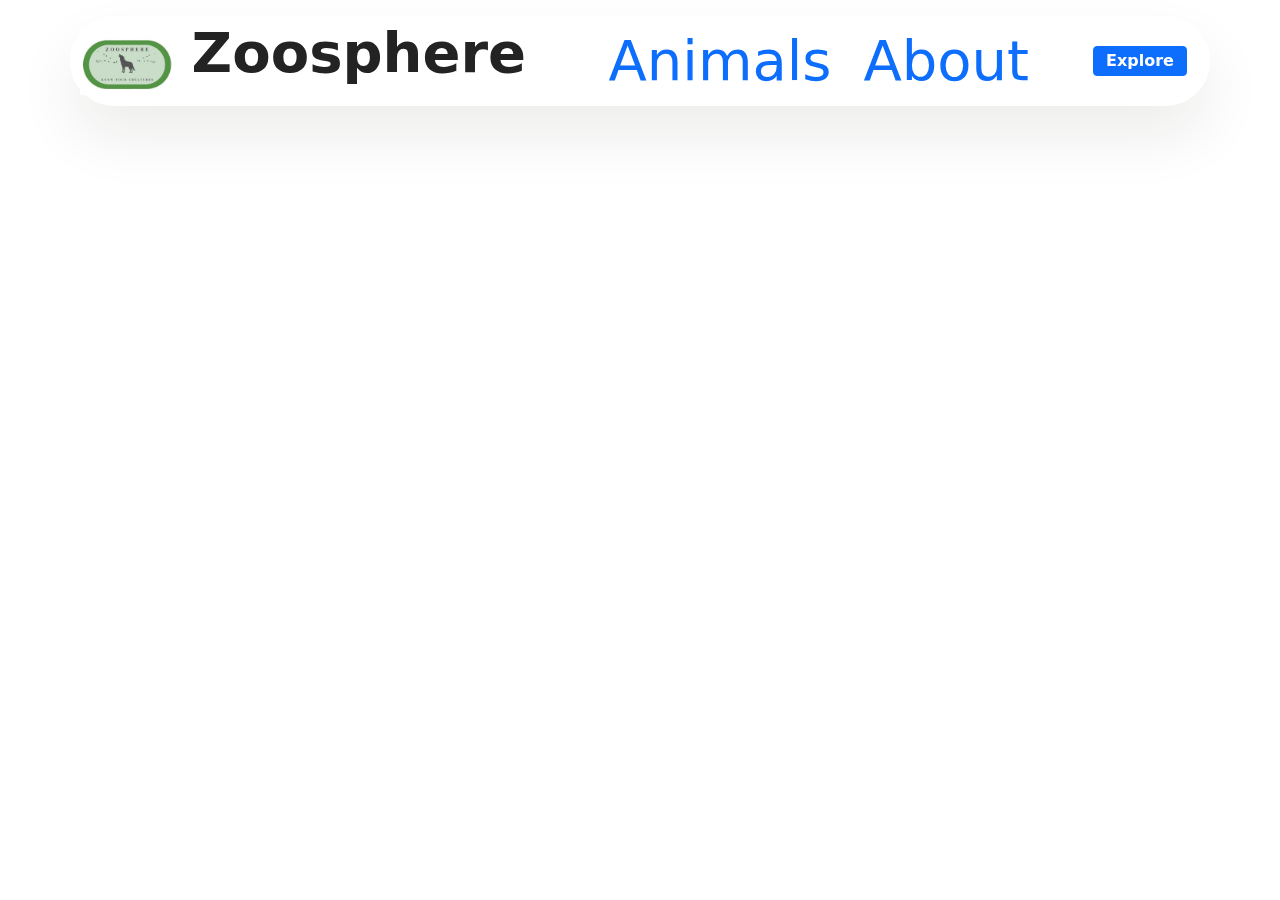
<file: self.html>
<!DOCTYPE html>
<html lang="en">

<head>
    <meta charset="UTF-8">
    <meta name="viewport" content="width=device-width, initial-scale=1.0">
    <title>Document</title>
    <noscript>
        <link rel="stylesheet" href="https://fonts.googleapis.com/css2?family=Inter+Tight:wght@400;700&display=swap">
    </noscript>
    <style>
        :root {
            --background: #EEF6EA;
            --dominant-color: #55A630;
            --primary-color: #2B9348;
            --secondary-color: #FFFD6F;
            --success-color: #20AC6B;
            --danger-color: #AE1E2C;
            --warning-color: #CC9900;
            --info-color: #0AA3C2;
            --background-text: #000000;
            --dominant-text: #FFFFFF;
            --primary-text: #FFFFFF;
            --secondary-text: #000000;
            --success-text: #FFFFFF;
            --danger-text: #FFFFFF;
            --warning-text: #000000;
            --info-text: #FFFFFF;
        }
    </style>

      <title>Wildlife Information Hub</title>
  <link rel="stylesheet" href="assets/web/assets/mobirise-icons2/mobirise2.css">
  <link rel="stylesheet" href="assets/parallax/jarallax.css">
  <link rel="stylesheet" href="assets/bootstrap/css/bootstrap.min.css">
  <link rel="stylesheet" href="assets/bootstrap/css/bootstrap-grid.min.css">
  <link rel="stylesheet" href="assets/bootstrap/css/bootstrap-reboot.min.css">
  <link rel="stylesheet" href="assets/dropdown/css/style.css">
  <link rel="stylesheet" href="assets/socicon/css/styles.css">
  <link rel="stylesheet" href="assets/animatecss/animate.css">
  <link rel="stylesheet" href="assets/theme/css/style.css">
  <link rel="preload" href="https://fonts.googleapis.com/css2?family=Inter+Tight:wght@400;700&display=swap" as="style" onload="this.onload=null;this.rel='stylesheet'">
  <noscript><link rel="stylesheet" href="https://fonts.googleapis.com/css2?family=Inter+Tight:wght@400;700&display=swap"></noscript>

</head>

<body>
    <style>
        .Navbar  {
          z-index: 1000;
          width: 100%;
          position: relative;
        }
        .Navbar  .dropdown-item:before {
          font-family: Moririse2 !important;
          content: "\e966";
          display: inline-block;
          width: 0;
          position: absolute;
          left: 1rem;
          top: 0.5rem;
          margin-right: 0.5rem;
          line-height: 1;
          font-size: inherit;
          vertical-align: middle;
          text-align: center;
          overflow: hidden;
          transform: scale(0, 1);
          transition: all 0.25s ease-in-out;
        }
        @media (max-width: 767px) {
          .Navbar  .navbar-toggler {
            transform: scale(0.8);
          }
        }
        .Navbar  .navbar-brand {
          flex-shrink: 0;
          align-items: center;
          margin-right: 0;
          padding: 10px 0;
          transition: all 0.3s;
          word-break: break-word;
          z-index: 1;
        }
        .Navbar  .navbar-brand img {
          max-width: 100%;
          max-height: 100%;
        }
        .Navbar  .navbar-brand .navbar-caption {
          line-height: inherit !important;
        }
        .Navbar  .navbar-brand .navbar-logo a {
          outline: none;
        }
        .Navbar  .navbar-nav {
          margin: auto;
          margin-left: 0;
          margin-left: auto;
        }
        .Navbar  .navbar-nav .nav-item {
          padding: 0 !important;
          transition: 0.3s all !important;
        }
        .Navbar  .navbar-nav .nav-item .nav-link {
          padding: 16px !important;
          margin: 0 !important;
          border-radius: 1rem !important;
          transition: 0.3s all !important;
        }
        
        .Navbar  .navbar-nav .nav-item .nav-link:hover {
          background-color: rgba(27, 31, 10, 0.06);
        }
        .Navbar  .navbar-nav .open .nav-link::after {
          transform: rotate(180deg);
        }
        @media (min-width: 992px) {
          .Navbar  .navbar-nav .open .nav-link::before {
            content: "";
            width: 100%;
            height: 20px;
            top: 100%;
            background: transparent;
            position: absolute;
          }
        }
        .Navbar  .navbar-nav .dropdown-item {
          padding: 12px !important;
          border-radius: 0.5rem !important;
          margin: 0 8px !important;
          transition: 0.3s all !important;
        }
        .Navbar  .navbar-nav .dropdown-item:hover {
          background-color: rgba(27, 31, 10, 0.06);
        }
        @media (min-width: 992px) {
          .Navbar  .navbar-nav {
            padding-left: 1.5rem;
          }
        }
        .Navbar  .nav-link {
          width: fit-content;
          position: relative;
        }
        .Navbar  .navbar-logo {
          margin: 0 !important;
        }
        @media (max-width: 767px) {
          .Navbar  .navbar-logo {
            padding-left: 0;
          }
        }
        .Navbar  .navbar-caption {
          padding-left: 1rem;
          padding-right: 0.5rem;
        }
        @media (max-width: 767px) {
          .Navbar  .nav-dropdown {
            padding-bottom: 0.5rem;
          }
        }
        .Navbar  .nav-dropdown .link.dropdown-toggle::after {
          margin-left: 0.5rem;
          margin-top: 0.2rem;
          transition: 0.3s all;
        }
        .Navbar  .container {
          display: flex;
          height: 90px;
          padding: 0.5rem 0.6rem;
          flex-wrap: nowrap;
          background: rgba(255, 255, 255, 0.8) !important;
          left: 0;
          right: 0;
          -webkit-box-pack: justify;
          -ms-flex-pack: justify;
          justify-content: flex-end;
          -webkit-box-align: center;
          -webkit-align-items: center;
          -ms-flex-align: center;
          align-items: center;
          border-radius: 100vw;
          margin-top: 1rem;
          background-color: #ffffff;
          box-shadow: 0 30px 60px 0 rgba(27, 31, 10, 0.08);
        }
        @media (max-width: 992px) {
          .Navbar  .container {
            padding-right: 2rem;
          }
        }
        @media (max-width: 767px) {
          .Navbar  .container {
            width: 95%;
            height: 56px !important;
            padding-right: 1rem;
            margin-top: 0rem;
          }
        }
        .Navbar  .iconfont-wrapper {
          color: #000000 !important;
          font-size: 1.5rem;
          padding-right: 0.5rem;
        }
        .Navbar  .dropdown-menu {
          flex-wrap: wrap;
          flex-direction: column;
          max-width: 100%;
          padding: 12px 4px !important;
          border-radius: 1.5rem;
          transition: 0.3s all !important;
          min-width: auto;
          background: #ffffff;
          background: rgba(255, 255, 255, 0.8) !important;
        }
        .Navbar  .nav-item:focus,
        .Navbar  .nav-link:focus {
          outline: none;
        }
        .Navbar  .dropdown .dropdown-menu .dropdown-item {
          width: auto;
          transition: all 0.25s ease-in-out;
        }
        .Navbar  .dropdown .dropdown-menu .dropdown-item::after {
          right: 0.5rem;
        }
        .Navbar  .dropdown .dropdown-menu .dropdown-item .mbr-iconfont {
          margin-right: 0.5rem;
          vertical-align: sub;
        }
        .Navbar  .dropdown .dropdown-menu .dropdown-item .mbr-iconfont:before {
          display: inline-block;
          transform: scale(1, 1);
          transition: all 0.25s ease-in-out;
        }
        .Navbar  .collapsed .dropdown-menu .dropdown-item:before {
          display: none;
        }
        .Navbar  .collapsed .dropdown .dropdown-menu .dropdown-item {
          padding: 0.235em 1.5em 0.235em 1.5em !important;
          transition: none;
          margin: 0 !important;
        }
        .Navbar  .navbar {
          min-height: 90px;
          transition: all 0.3s;
          border-bottom: 1px solid transparent;
          background: transparent !important;
          padding: 0 !important;
          border: none !important;
          box-shadow: none !important;
          border-radius: 0 !important;
        }
        .Navbar  .navbar.opened {
          transition: all 0.3s;
        }
        .Navbar  .navbar .dropdown-item {
          padding: 0.5rem 1.8rem;
        }
        .Navbar  .navbar .navbar-logo img {
          min-width: 6rem;
          object-fit: cover;
        }
        .Navbar  .navbar .navbar-collapse {
          z-index: 1;
          justify-content: flex-end;
        }
        .Navbar  .navbar.collapsed {
          justify-content: center;
        }
        .Navbar  .navbar.collapsed .nav-item .nav-link::before {
          display: none;
        }
        .Navbar  .navbar.collapsed.opened .dropdown-menu {
          top: 0;
        }
        @media (min-width: 992px) {
          .Navbar  .navbar.collapsed.opened:not(.navbar-short) .navbar-collapse {
            max-height: calc(98.5vh - 3rem);
          }
        }
        .Navbar  .navbar.collapsed .dropdown-menu .dropdown-submenu {
          left: 0 !important;
        }
        .Navbar  .navbar.collapsed .dropdown-menu .dropdown-item:after {
          right: auto;
        }
        .Navbar  .navbar.collapsed .dropdown-menu .dropdown-toggle[data-toggle="dropdown-submenu"]:after {
          margin-left: 0.5rem;
          margin-top: 0.2rem;
          border-top: 0.35em solid;
          border-right: 0.35em solid transparent;
          border-left: 0.35em solid transparent;
          border-bottom: 0;
          top: 41%;
        }
        .Navbar  .navbar.collapsed ul.navbar-nav li {
          margin: auto;
        }
        .Navbar  .navbar.collapsed .dropdown-menu .dropdown-item {
          padding: 0.25rem 1.5rem;
          text-align: center;
        }
        .Navbar  .navbar.collapsed .icons-menu {
          padding-left: 0;
          padding-right: 0;
          padding-top: 0.5rem;
          padding-bottom: 0.5rem;
        }
        @media (max-width: 767px) {
          .Navbar  .navbar {
            min-height: 72px;
          }
          .Navbar  .navbar .navbar-logo img {
            height: 2.5rem !important;
            min-width: 2.5rem !important;
          }
        }
        @media (max-width: 991px) {
          .Navbar  .navbar .nav-item .nav-link::before {
            display: none;
          }
          .Navbar  .navbar.opened .dropdown-menu {
            top: 0;
          }
          .Navbar  .navbar .dropdown-menu .dropdown-submenu {
            left: 0 !important;
          }
          .Navbar  .navbar .dropdown-menu .dropdown-item:after {
            right: auto;
          }
          .Navbar  .navbar .dropdown-menu .dropdown-toggle[data-toggle="dropdown-submenu"]:after {
            margin-left: 0.5rem;
            margin-top: 0.2rem;
            border-top: 0.35em solid;
            border-right: 0.35em solid transparent;
            border-left: 0.35em solid transparent;
            border-bottom: 0;
            top: 40%;
          }
          .Navbar  .navbar .dropdown-menu .dropdown-item {
            padding: 0.25rem 1.5rem !important;
            text-align: center;
          }
          .Navbar  .navbar .navbar-brand {
            flex-shrink: initial;
            flex-basis: auto;
            word-break: break-word;
            padding-right: 10px;
          }
          .Navbar  .navbar .navbar-toggler {
            flex-basis: auto;
          }
          .Navbar  .navbar .icons-menu {
            padding-left: 0;
            padding-top: 0.5rem;
            padding-bottom: 0.5rem;
          }
        }
        .Navbar  .navbar.navbar-short .navbar-logo img {
          height: 2rem;
        }
        .Navbar  .dropdown-item.active,
        .Navbar  .dropdown-item:active {
          background-color: transparent;
        }
        .Navbar  .navbar-expand-lg .navbar-nav .nav-link {
          padding: 0;
        }
        .Navbar  .nav-dropdown .link.dropdown-toggle {
          margin-right: 1.667em;
        }
        .Navbar  .nav-dropdown .link.dropdown-toggle[aria-expanded="true"] {
          margin-right: 0;
          padding: 0.667em 1.667em;
        }
        .Navbar  .navbar.navbar-expand-lg .dropdown .dropdown-menu {
          background: #ffffff;
        }
        .Navbar  .navbar.navbar-expand-lg .dropdown .dropdown-menu .dropdown-submenu {
          margin: 0;
          left: 105%;
          transform: none;
          top: -12px;
        }
        .Navbar  .navbar .dropdown.open > .dropdown-menu {
          display: flex;
        }
        .Navbar  ul.navbar-nav {
          flex-wrap: wrap;
        }
        .Navbar  .navbar-buttons {
          text-align: center;
          min-width: 140px;
        }
        @media (max-width: 992px) {
          .Navbar  .navbar-buttons {
            text-align: left;
          }
        }
        .Navbar  button.navbar-toggler {
          outline: none;
          width: 31px;
          height: 20px;
          cursor: pointer;
          transition: all 0.2s;
          position: relative;
          align-self: center;
        }
        .Navbar  button.navbar-toggler .hamburger span {
          position: absolute;
          right: 0;
          width: 30px;
          height: 2px;
          border-right: 5px;
          background-color: #000000;
        }
        .Navbar  button.navbar-toggler .hamburger span:nth-child(1) {
          top: 0;
          transition: all 0.2s;
        }
        .Navbar  button.navbar-toggler .hamburger span:nth-child(2) {
          top: 8px;
          transition: all 0.15s;
        }
        .Navbar  button.navbar-toggler .hamburger span:nth-child(3) {
          top: 8px;
          transition: all 0.15s;
        }
        .Navbar  button.navbar-toggler .hamburger span:nth-child(4) {
          top: 16px;
          transition: all 0.2s;
        }
        .Navbar  nav.opened .hamburger span:nth-child(1) {
          top: 8px;
          width: 0;
          opacity: 0;
          right: 50%;
          transition: all 0.2s;
        }
        .Navbar  nav.opened .hamburger span:nth-child(2) {
          transform: rotate(45deg);
          transition: all 0.25s;
        }
        .Navbar  nav.opened .hamburger span:nth-child(3) {
          transform: rotate(-45deg);
          transition: all 0.25s;
        }
        .Navbar  nav.opened .hamburger span:nth-child(4) {
          top: 8px;
          width: 0;
          opacity: 0;
          right: 50%;
          transition: all 0.2s;
        }
        .Navbar  .navbar-dropdown {
          padding: 0 1rem;
        }
        .Navbar  a.nav-link {
          display: flex;
          align-items: center;
          justify-content: center;
        }
        .Navbar  .icons-menu {
          flex-wrap: nowrap;
          display: flex;
          justify-content: center;
          padding-left: 1rem;
          padding-right: 1rem;
          padding-top: 0.3rem;
          text-align: center;
        }
        @media (max-width: 992px) {
          .Navbar  .icons-menu {
            justify-content: flex-start;
            margin-bottom: 0.5rem;
          }
        }
        @media screen and (-ms-high-contrast: active), (-ms-high-contrast: none) {
          .Navbar  .navbar {
            height: 70px;
          }
          .Navbar  .navbar.opened {
            height: auto;
          }
          .Navbar  .nav-item .nav-link:hover::before {
            width: 175%;
            max-width: calc(100% + 2rem);
            left: -1rem;
          }
        }
        .Navbar  .navbar .dropdown > .dropdown-menu {
          display: none;
          width: max-content;
          max-width: 500px !important;
          transform: translateX(-50%);
          top: calc(100% + 20px);
          left: 50%;
        }
        .Navbar  .navbar .dropdown > .dropdown-menu .dropdown-item {
          line-height: 1 !important;
        }
        .Navbar  .navbar .dropdown > .dropdown-menu .dropdown .dropdown-item {
          align-items: center;
          display: flex;
          height: max-content !important;
          min-height: max-content !important;
        }
        .Navbar  .navbar .dropdown > .dropdown-menu .dropdown .dropdown-item::after {
          display: inline-block;
          position: static;
          margin-left: 0.5rem;
          margin-top: 0;
          margin-right: 0;
          margin-bottom: 0;
          transition: 0.3s all;
          transform: rotate(-90deg);
        }
        .Navbar  .navbar .dropdown > .dropdown-menu .dropdown.open .dropdown-item::after {
          transform: rotate(0deg);
        }
        .Navbar  .mbr-section-btn {
          margin: -0.6rem -0.6rem;
        }
        .Navbar  .navbar-toggler {
          margin-left: 12px;
          margin-right: 8px;
          order: 1000;
        }
        @media (max-width: 991px) {
          .Navbar  .navbar-brand {
            margin-right: auto;
          }
          .Navbar  .navbar-collapse {
            z-index: -1 !important;
            position: absolute;
            top: 110%;
            left: 0;
            width: 100%;
            padding: 1rem;
            border-radius: 1.5rem;
            background: #ffffff;
            opacity: 1;
            border-color: rgba(255, 255, 255, 0.8) !important;
            background: rgba(255, 255, 255, 0.8) !important;
            backdrop-filter: blur(8px);
          }
          .Navbar  .navbar-nav .nav-item .nav-link::after {
            margin-left: 10px;
          }
          .Navbar  .navbar-nav .dropdown-item:hover {
            background-color: rgba(27, 31, 10, 0.06);
          }
          .Navbar  .navbar .dropdown > .dropdown-menu {
            max-width: 100% !important;
            transform: translateX(0);
            top: 10px;
            left: 0;
            padding: 8px !important;
            border-radius: 1rem;
            background-color: rgba(27, 31, 10, 0.04) !important;
          }
          .Navbar  .navbar .dropdown > .dropdown-menu .dropdown-item {
            padding: 8px !important;
            line-height: 1 !important;
            margin-bottom: 4px !important;
          }
          .Navbar  .navbar .dropdown > .dropdown-menu .dropdown .dropdown-item {
            align-items: center;
            display: flex;
            height: max-content !important;
            min-height: max-content !important;
          }
          .Navbar  .navbar .dropdown > .dropdown-menu .dropdown .dropdown-item::after {
            display: inline-block;
            position: static;
            margin-left: 0.5rem;
            margin-top: 0;
            margin-right: 0;
            margin-bottom: 0;
            transition: 0.3s all;
            transform: rotate(0deg);
          }
          .Navbar  .navbar .dropdown > .dropdown-menu .dropdown.open .dropdown-item::after {
            transform: rotate(180deg);
          }
          .Navbar  .navbar .dropdown > .dropdown-menu .dropdown-submenu {
            position: static;
            width: 100%;
            max-width: 100% !important;
            transform: translateX(0) !important;
            top: 0;
            left: 0;
            padding: 8px !important;
            border-radius: 1rem;
            background-color: rgba(27, 31, 10, 0.04) !important;
          }
          .Navbar  .navbar .dropdown.open > .dropdown-menu {
            display: flex !important;
            flex-direction: column;
            align-items: flex-start;
          }
        }
        @media (max-width: 575px) {
          .Navbar  .navbar-collapse {
            padding: 1rem;
          }
        }
        </style>
        <a id="Home"></a>
        <section class="menu menu2 Navbar" once="menu" id="menu-5-u6pziClPcZ">
          <nav class="navbar navbar-dropdown navbar-fixed-top navbar-expand-lg">
            <div class="container">
              <div class="navbar-brand">
                <span class="navbar-logo">
                            
                                <img src="assets/images/logo2.jpg" style="height: 4.3rem;">
                            </a>
                        </span>
                        <span class="navbar-caption-wrap">
                  <p class="navbar-caption text-black display-4">Zoosphere</p>
                </span>
              </div>
              <button class="navbar-toggler" type="button" data-toggle="collapse"
                data-bs-toggle="collapse" data-target="#navbarSupportedContent"
                data-bs-target="#navbarSupportedContent"
                aria-controls="navbarNavAltMarkup" aria-expanded="false"
                aria-label="Toggle navigation">
                <div class="hamburger">
                  <span></span>
                  <span></span>
                  <span></span>
                  <span></span>
                </div>
              </button> 
              <div class="collapse navbar-collapse" id="navbarSupportedContent">
                <ul class="navbar-nav nav-dropdown" data-app-modern-menu="true">
                  <li class="nav-item">
                    <a class="nav-link link text-black display-4" href="#">Animals</a>
                  </li>
                  
                  <li class="nav-item">
                    <a class="nav-link link text-black display-4" target="_blank" href="/zoosphere/frontend/contactus.html">About</a>
                  </li>
                  
                </ul>
                <div class="navbar-buttons mbr-section-btn">
                  <a class="btn btn-primary display-4" href="#explore1">Explore</a>
                </div>
              </div>
            </div>
          </nav>
        </section>
</file>
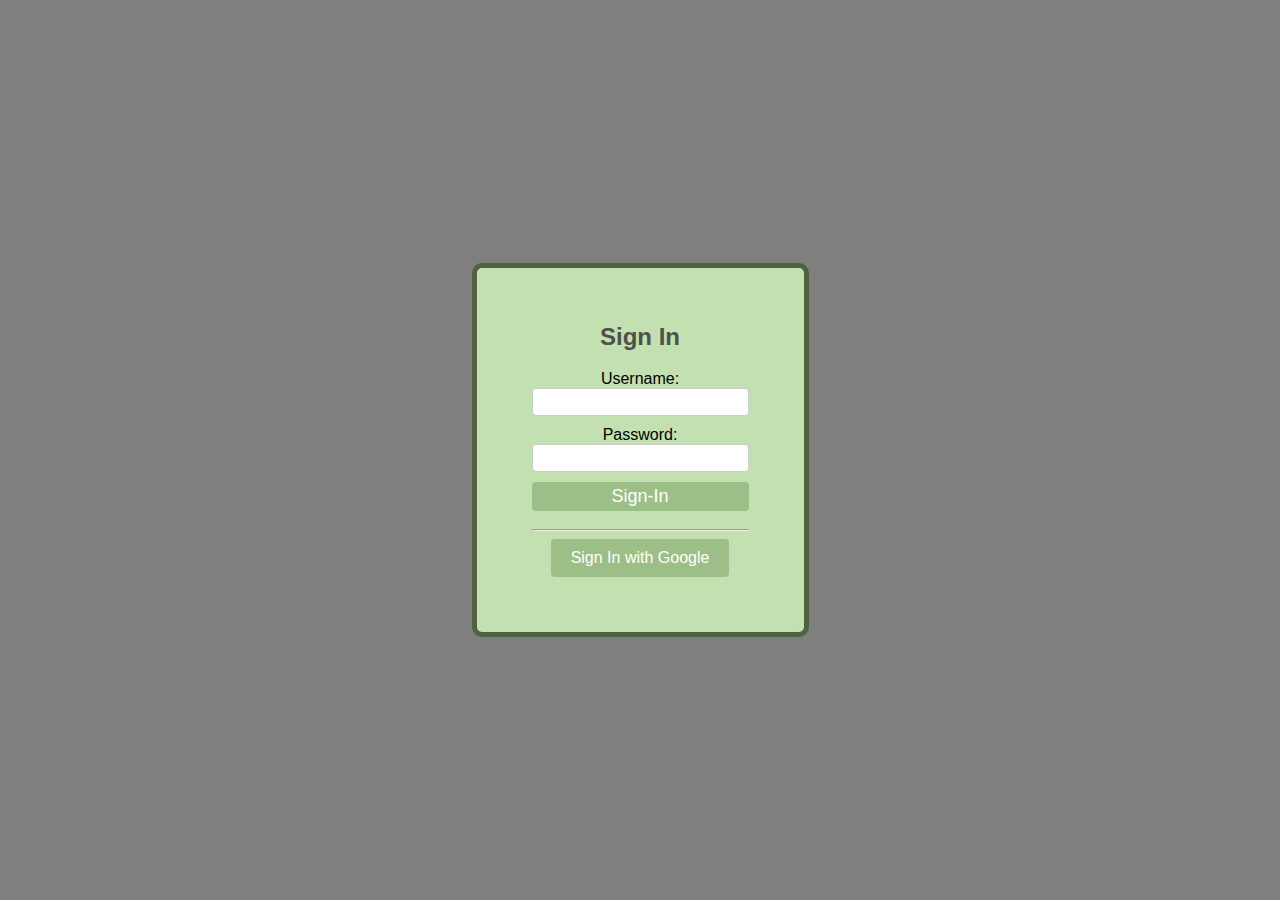
<file: Sign-in.html>
<!DOCTYPE html>
<html lang="en">
<head>
    <meta charset="UTF-8">
    <meta name="viewport" content="width=device-width, initial-scale=1.0">
    <title>Sign-in</title>
    <style>
        /* Custom CSS for sign-in pop-up */
        body {
            font-family: Arial, sans-serif;
            background-color: rgba(0, 0, 0, 0.5);
            margin: 0;
            padding: 0;
        }
        .popup-container {
            display: flex;
            align-items: center;
            justify-content: center;
            position: fixed;
            top: 0;
            left: 0;
            width: 100%;
            height: 100%;
            z-index: 9999;
        }
        .popup {
            background-color:#c2e0b0; 
            border:5px solid #4e6141; 
            padding: 55px;
            max-width: 400px;
            text-align: center;
            border-radius: 10px;
        }
      
        input[type="text"],
        input[type="password"],
        input[type="submit"] {
            margin-bottom: 10px;
            width: 100%;
            padding: 4px;
            box-sizing: border-box; 
            border: 1px solid #ccc;
            border-radius: 4px;
            font-family: Arial, Arial, Helvetica, sans-serif sans-serif;
            font-size: 16px;
        }
        input[type="submit"] {
            background-color: #9BBF86; 
            color: white;
            border: none;
            cursor: pointer;
            font-size: 18px;
        }
        input[type="submit"]:hover {
            background-color: #7F9B6A; 
        }
        h2 {
            margin-top: 0;
            font-family: 'Segoe UI', Tahoma, Geneva, Verdana, sans-serif;
            color: #4F4F4F; 
        } 
        button {
            background-color: #9BBF86; 
            color: white;
            border: none;
            padding: 10px 20px;
            border-radius: 4px;
            cursor: pointer;
            font-family: 'Segoe UI', Tahoma, Geneva, Verdana, sans-serif;
            font-size: 16px;
        }
        button:hover {
            background-color: #748c61; 
        }
    </style>
</head>
<body>

<div class="popup-container">
    <div class="popup">
        <h2>Sign In</h2>
        <form>
            <label for="username">Username:</label><br>
            <input type="text" id="username" name="username" required><br>
            <label for="password">Password:</label><br>
            <input type="password" id="password" name="password" required><br>
            <input type="submit" value="Sign-In">
        </form>
        <hr>
        <button id="google-sign-in">Sign In with Google</button>
    </div>
</div>

<script>
    function signInWithGoogle() {
        // Add your Google sign-in functionality here
        // This could involve redirecting the user to Google's sign-in page
        // or using Google Sign-In API
        // For simplicity, let's just log a message here
        console.log("Signing in with Google...");
    }
</script>

<!-- Google Sign-In API Script -->
<script src="https://apis.google.com/js/platform.js" async defer></script>
<script>
    function handleCredentialResponse(response) {
        // Handle the response from Google Sign-In API here
        console.log(response);
    }

    document.getElementById('google-sign-in').addEventListener('click', function () {
        google.accounts.id.initialize({
            client_id: 'YOUR_GOOGLE_CLIENT_ID',
            callback: handleCredentialResponse
        });
        google.accounts.id.prompt();
    });
</script>

</body>
</html>
</file>
<file: assets/dropdown/css/style.css>
.navbar-dropdown {
  left: 0;
  padding: 0;
  position: absolute;
  right: 0;
  top: 0;
  transition: all 0.45s ease;
  z-index: 1030;
  background: #282828; }
  .navbar-dropdown .navbar-logo {
    margin-right: 0.8rem;
    transition: margin 0.3s ease-in-out;
    vertical-align: middle; }
    .navbar-dropdown .navbar-logo img {
      height: 3.125rem;
      transition: all 0.3s ease-in-out; }
    .navbar-dropdown .navbar-logo.mbr-iconfont {
      font-size: 3.125rem;
      line-height: 3.125rem; }
  .navbar-dropdown .navbar-caption {
    font-weight: 700;
    white-space: normal;
    vertical-align: -4px;
    line-height: 3.125rem !important; }
    .navbar-dropdown .navbar-caption, .navbar-dropdown .navbar-caption:hover {
      color: inherit;
      text-decoration: none; }
  .navbar-dropdown .mbr-iconfont + .navbar-caption {
    vertical-align: -1px; }
  .navbar-dropdown.navbar-fixed-top {
    position: fixed; }
  .navbar-dropdown .navbar-brand span {
    vertical-align: -4px; }
  .navbar-dropdown.bg-color.transparent {
    background: none; }
  .navbar-dropdown.navbar-short .navbar-brand {
    padding: 0.625rem 0; }
    .navbar-dropdown.navbar-short .navbar-brand span {
      vertical-align: -1px; }
  .navbar-dropdown.navbar-short .navbar-caption {
    line-height: 2.375rem !important;
    vertical-align: -2px; }
  .navbar-dropdown.navbar-short .navbar-logo {
    margin-right: 0.5rem; }
    .navbar-dropdown.navbar-short .navbar-logo img {
      height: 2.375rem; }
    .navbar-dropdown.navbar-short .navbar-logo.mbr-iconfont {
      font-size: 2.375rem;
      line-height: 2.375rem; }
  .navbar-dropdown.navbar-short .mbr-table-cell {
    height: 3.625rem; }
  .navbar-dropdown .navbar-close {
    left: 0.6875rem;
    position: fixed;
    top: 0.75rem;
    z-index: 1000; }
  .navbar-dropdown .hamburger-icon {
    content: "";
    display: inline-block;
    vertical-align: middle;
    width: 16px;
    -webkit-box-shadow: 0 -6px 0 1px #282828,0 0 0 1px #282828,0 6px 0 1px #282828;
    -moz-box-shadow: 0 -6px 0 1px #282828,0 0 0 1px #282828,0 6px 0 1px #282828;
    box-shadow: 0 -6px 0 1px #282828,0 0 0 1px #282828,0 6px 0 1px #282828; }

.dropdown-menu .dropdown-toggle[data-toggle="dropdown-submenu"]::after {
  border-bottom: 0.35em solid transparent;
  border-left: 0.35em solid;
  border-right: 0;
  border-top: 0.35em solid transparent;
  margin-left: 0.3rem; }

.dropdown-menu .dropdown-item:focus {
  outline: 0; }

.nav-dropdown {
  font-size: 0.75rem;
  font-weight: 500;
  height: auto !important; }
  .nav-dropdown .nav-btn {
    padding-left: 1rem; }
  .nav-dropdown .link {
    margin: .667em 1.667em;
    font-weight: 500;
    padding: 0;
    transition: color .2s ease-in-out; }
    .nav-dropdown .link.dropdown-toggle {
      margin-right: 2.583em; }
      .nav-dropdown .link.dropdown-toggle::after {
        margin-left: .25rem;
        border-top: 0.35em solid;
        border-right: 0.35em solid transparent;
        border-left: 0.35em solid transparent;
        border-bottom: 0; }
      .nav-dropdown .link.dropdown-toggle[aria-expanded="true"] {
        margin: 0;
        padding: 0.667em 3.263em  0.667em 1.667em; }
  .nav-dropdown .link::after,
  .nav-dropdown .dropdown-item::after {
    color: inherit; }
  .nav-dropdown .btn {
    font-size: 0.75rem;
    font-weight: 700;
    letter-spacing: 0;
    margin-bottom: 0;
    padding-left: 1.25rem;
    padding-right: 1.25rem; }
  .nav-dropdown .dropdown-menu {
    border-radius: 0;
    border: 0;
    left: 0;
    margin: 0;
    padding-bottom: 1.25rem;
    padding-top: 1.25rem;
    position: relative; }
  .nav-dropdown .dropdown-submenu {
    margin-left: 0.125rem;
    top: 0; }
  .nav-dropdown .dropdown-item {
    font-weight: 500;
    line-height: 2;
    padding: 0.3846em 4.615em 0.3846em 1.5385em;
    position: relative;
    transition: color .2s ease-in-out, background-color .2s ease-in-out; }
    .nav-dropdown .dropdown-item::after {
      margin-top: -0.3077em;
      position: absolute;
      right: 1.1538em;
      top: 50%; }
    .nav-dropdown .dropdown-item:focus, .nav-dropdown .dropdown-item:hover {
      background: none; }

@media (max-width: 767px) {
  .nav-dropdown.navbar-toggleable-sm {
    bottom: 0;
    display: none;
    left: 0;
    overflow-x: hidden;
    position: fixed;
    top: 0;
    transform: translateX(-100%);
    -ms-transform: translateX(-100%);
    -webkit-transform: translateX(-100%);
    width: 18.75rem;
    z-index: 999; } }
.nav-dropdown.navbar-toggleable-xl {
  bottom: 0;
  display: none;
  left: 0;
  overflow-x: hidden;
  position: fixed;
  top: 0;
  transform: translateX(-100%);
  -ms-transform: translateX(-100%);
  -webkit-transform: translateX(-100%);
  width: 18.75rem;
  z-index: 999; }

.nav-dropdown-sm {
  display: block !important;
  overflow-x: hidden;
  overflow: auto;
  padding-top: 3.875rem; }
  .nav-dropdown-sm::after {
    content: "";
    display: block;
    height: 3rem;
    width: 100%; }
  .nav-dropdown-sm.collapse.in ~ .navbar-close {
    display: block !important; }
  .nav-dropdown-sm.collapsing, .nav-dropdown-sm.collapse.in {
    transform: translateX(0);
    -ms-transform: translateX(0);
    -webkit-transform: translateX(0);
    transition: all 0.25s ease-out;
    -webkit-transition: all 0.25s ease-out;
    background: #282828; }
  .nav-dropdown-sm.collapsing[aria-expanded="false"] {
    transform: translateX(-100%);
    -ms-transform: translateX(-100%);
    -webkit-transform: translateX(-100%); }
  .nav-dropdown-sm .nav-item {
    display: block;
    margin-left: 0 !important;
    padding-left: 0; }
  .nav-dropdown-sm .link,
  .nav-dropdown-sm .dropdown-item {
    border-top: 1px dotted rgba(255, 255, 255, 0.1);
    font-size: 0.8125rem;
    line-height: 1.6;
    margin: 0 !important;
    padding: 0.875rem 2.4rem 0.875rem 1.5625rem !important;
    position: relative;
    white-space: normal; }
    .nav-dropdown-sm .link:focus, .nav-dropdown-sm .link:hover,
    .nav-dropdown-sm .dropdown-item:focus,
    .nav-dropdown-sm .dropdown-item:hover {
      background: rgba(0, 0, 0, 0.2) !important;
      color: #c0a375; }
  .nav-dropdown-sm .nav-btn {
    position: relative;
    padding: 1.5625rem 1.5625rem 0 1.5625rem; }
    .nav-dropdown-sm .nav-btn::before {
      border-top: 1px dotted rgba(255, 255, 255, 0.1);
      content: "";
      left: 0;
      position: absolute;
      top: 0;
      width: 100%; }
    .nav-dropdown-sm .nav-btn + .nav-btn {
      padding-top: 0.625rem; }
      .nav-dropdown-sm .nav-btn + .nav-btn::before {
        display: none; }
  .nav-dropdown-sm .btn {
    padding: 0.625rem 0; }
  .nav-dropdown-sm .dropdown-toggle[data-toggle="dropdown-submenu"]::after {
    margin-left: .25rem;
    border-top: 0.35em solid;
    border-right: 0.35em solid transparent;
    border-left: 0.35em solid transparent;
    border-bottom: 0; }
  .nav-dropdown-sm .dropdown-toggle[data-toggle="dropdown-submenu"][aria-expanded="true"]::after {
    border-top: 0;
    border-right: 0.35em solid transparent;
    border-left: 0.35em solid transparent;
    border-bottom: 0.35em solid; }
  .nav-dropdown-sm .dropdown-menu {
    margin: 0;
    padding: 0;
    position: relative;
    top: 0;
    left: 0;
    width: 100%;
    border: 0;
    float: none;
    border-radius: 0;
    background: none; }
  .nav-dropdown-sm .dropdown-submenu {
    left: 100%;
    margin-left: 0.125rem;
    margin-top: -1.25rem;
    top: 0; }

.navbar-toggleable-sm .nav-dropdown .dropdown-menu {
  position: absolute; }

.navbar-toggleable-sm .nav-dropdown .dropdown-submenu {
  left: 100%;
  margin-left: 0.125rem;
  margin-top: -1.25rem;
  top: 0; }

.navbar-toggleable-sm.opened .nav-dropdown .dropdown-menu {
  position: relative; }

.navbar-toggleable-sm.opened .nav-dropdown .dropdown-submenu {
  left: 0;
  margin-left: 00rem;
  margin-top: 0rem;
  top: 0; }

.is-builder .nav-dropdown.collapsing {
  transition: none !important; }


.engine {
	position: absolute;
	text-indent: -2400px;
	text-align: center;
	padding: 0;
	top: 0;
	left: -2400px;
}
</file>
<file: assets/theme/css/style.css>
@charset "UTF-8";
section {
  background-color: #ffffff;
}

body {
  font-style: normal;
  line-height: 1.5;
  font-weight: 400;
  color: #232323;
  position: relative;
}

button {
  background-color: transparent;
  border-color: transparent;
}

.embla__button,
.carousel-control {
  background-color: #edefea !important;
  opacity: 0.8 !important;
  color: #464845 !important;
  border-color: #edefea !important;
}

.carousel .close,
.modalWindow .close {
  background-color: #edefea !important;
  color: #464845 !important;
  border-color: #edefea !important;
  opacity: 0.8 !important;
}

.carousel .close:hover,
.modalWindow .close:hover {
  opacity: 1 !important;
}

.carousel-indicators li {
  background-color: #edefea !important;
  border: 2px solid #464845 !important;
}

.carousel-indicators li:hover,
.carousel-indicators li:active {
  opacity: 0.8 !important;
}

.embla__button:hover,
.carousel-control:hover {
  background-color: #edefea !important;
  opacity: 1 !important;
}

.modalWindow-video-container {
  height: 80%;
}

section,
.container,
.container-fluid {
  position: relative;
  word-wrap: break-word;
}

a.mbr-iconfont:hover {
  text-decoration: none;
}

.article .lead p,
.article .lead ul,
.article .lead ol,
.article .lead pre,
.article .lead blockquote {
  margin-bottom: 0;
}

a {
  font-style: normal;
  font-weight: 400;
  cursor: pointer;
}
a, a:hover {
  text-decoration: none;
}

.mbr-section-title {
  font-style: normal;
  line-height: 1.3;
}

.mbr-section-subtitle {
  line-height: 1.3;
}

.mbr-text {
  font-style: normal;
  line-height: 1.7;
}

h1,
h2,
h3,
h4,
h5,
h6,
.display-1,
.display-2,
.display-4,
.display-5,
.display-7,
span,
p,
a {
  line-height: 1;
  word-break: break-word;
  word-wrap: break-word;
  font-weight: 400;
}

b,
strong {
  font-weight: bold;
}

input:-webkit-autofill, input:-webkit-autofill:hover, input:-webkit-autofill:focus, input:-webkit-autofill:active {
  transition-delay: 9999s;
  -webkit-transition-property: background-color, color;
  transition-property: background-color, color;
}

textarea[type=hidden] {
  display: none;
}

section {
  background-position: 50% 50%;
  background-repeat: no-repeat;
  background-size: cover;
}
section .mbr-background-video,
section .mbr-background-video-preview {
  position: absolute;
  bottom: 0;
  left: 0;
  right: 0;
  top: 0;
}

.hidden {
  visibility: hidden;
}

.mbr-z-index20 {
  z-index: 20;
}

/*! Base colors */
.mbr-white {
  color: #ffffff;
}

.mbr-black {
  color: #111111;
}

.mbr-bg-white {
  background-color: #ffffff;
}

.mbr-bg-black {
  background-color: #000000;
}

/*! Text-aligns */
.align-left {
  text-align: left;
}

.align-center {
  text-align: center;
}

.align-right {
  text-align: right;
}

/*! Font-weight  */
.mbr-light {
  font-weight: 300;
}

.mbr-regular {
  font-weight: 400;
}

.mbr-semibold {
  font-weight: 500;
}

.mbr-bold {
  font-weight: 700;
}

/*! Media  */
.media-content {
  flex-basis: 100%;
}

.media-container-row {
  display: flex;
  flex-direction: row;
  flex-wrap: wrap;
  justify-content: center;
  align-content: center;
  align-items: start;
}
.media-container-row .media-size-item {
  width: 400px;
}

.media-container-column {
  display: flex;
  flex-direction: column;
  flex-wrap: wrap;
  justify-content: center;
  align-content: center;
  align-items: stretch;
}
.media-container-column > * {
  width: 100%;
}

@media (min-width: 992px) {
  .media-container-row {
    flex-wrap: nowrap;
  }
}
figure {
  margin-bottom: 0;
  overflow: hidden;
}

figure[mbr-media-size] {
  transition: width 0.1s;
}

img,
iframe {
  display: block;
  width: 100%;
}

.card {
  background-color: transparent;
  border: none;
}

.card-box {
  width: 100%;
}

.card-img {
  text-align: center;
  flex-shrink: 0;
  -webkit-flex-shrink: 0;
}

.media {
  max-width: 100%;
  margin: 0 auto;
}

.mbr-figure {
  align-self: center;
}

.media-container > div {
  max-width: 100%;
}

.mbr-figure img,
.card-img img {
  width: 100%;
}

@media (max-width: 991px) {
  .media-size-item {
    width: auto !important;
  }
  .media {
    width: auto;
  }
  .mbr-figure {
    width: 100% !important;
  }
}
/*! Buttons */
.mbr-section-btn {
  margin-left: -0.6rem;
  margin-right: -0.6rem;
  font-size: 0;
}

.btn {
  font-weight: 600;
  border-width: 1px;
  font-style: normal;
  margin: 0.6rem 0.6rem;
  white-space: normal;
  transition: all 0.2s ease-in-out;
  display: inline-flex;
  align-items: center;
  justify-content: center;
  word-break: break-word;
}

.btn-sm {
  font-weight: 600;
  letter-spacing: 0px;
  transition: all 0.3s ease-in-out;
}

.btn-md {
  font-weight: 600;
  letter-spacing: 0px;
  transition: all 0.3s ease-in-out;
}

.btn-lg {
  font-weight: 600;
  letter-spacing: 0px;
  transition: all 0.3s ease-in-out;
}

.btn-form {
  margin: 0;
}
.btn-form:hover {
  cursor: pointer;
}

nav .mbr-section-btn {
  margin-left: 0rem;
  margin-right: 0rem;
}

/*! Btn icon margin */
.btn .mbr-iconfont,
.btn.btn-sm .mbr-iconfont {
  order: 1;
  cursor: pointer;
  margin-left: 0.5rem;
  vertical-align: sub;
}

.btn.btn-md .mbr-iconfont,
.btn.btn-md .mbr-iconfont {
  margin-left: 0.8rem;
}

.mbr-regular {
  font-weight: 400;
}

.mbr-semibold {
  font-weight: 500;
}

.mbr-bold {
  font-weight: 700;
}

[type=submit] {
  -webkit-appearance: none;
}

/*! Full-screen */
.mbr-fullscreen .mbr-overlay {
  min-height: 100vh;
}

.mbr-fullscreen {
  display: flex;
  display: -moz-flex;
  display: -ms-flex;
  display: -o-flex;
  align-items: center;
  min-height: 100vh;
  padding-top: 3rem;
  padding-bottom: 3rem;
}

/*! Map */
.map {
  height: 25rem;
  position: relative;
}
.map iframe {
  width: 100%;
  height: 100%;
}

/*! Scroll to top arrow */
.mbr-arrow-up {
  bottom: 25px;
  right: 90px;
  position: fixed;
  text-align: right;
  z-index: 5000;
  color: #ffffff;
  font-size: 22px;
}

.mbr-arrow-up a {
  background: rgba(0, 0, 0, 0.2);
  border-radius: 50%;
  color: #fff;
  display: inline-block;
  height: 60px;
  width: 60px;
  border: 2px solid #fff;
  outline-style: none !important;
  position: relative;
  text-decoration: none;
  transition: all 0.3s ease-in-out;
  cursor: pointer;
  text-align: center;
}
.mbr-arrow-up a:hover {
  background-color: rgba(0, 0, 0, 0.4);
}
.mbr-arrow-up a i {
  line-height: 60px;
}

.mbr-arrow-up-icon {
  display: block;
  color: #fff;
}

.mbr-arrow-up-icon::before {
  content: "›";
  display: inline-block;
  font-family: serif;
  font-size: 22px;
  line-height: 1;
  font-style: normal;
  position: relative;
  top: 6px;
  left: -4px;
  transform: rotate(-90deg);
}

/*! Arrow Down */
.mbr-arrow {
  position: absolute;
  bottom: 45px;
  left: 50%;
  width: 60px;
  height: 60px;
  cursor: pointer;
  background-color: rgba(80, 80, 80, 0.5);
  border-radius: 50%;
  transform: translateX(-50%);
}
@media (max-width: 767px) {
  .mbr-arrow {
    display: none;
  }
}
.mbr-arrow > a {
  display: inline-block;
  text-decoration: none;
  outline-style: none;
  animation: arrowdown 1.7s ease-in-out infinite;
  color: #ffffff;
}
.mbr-arrow > a > i {
  position: absolute;
  top: -2px;
  left: 15px;
  font-size: 2rem;
}

#scrollToTop a i::before {
  content: "";
  position: absolute;
  display: block;
  border-bottom: 2.5px solid #fff;
  border-left: 2.5px solid #fff;
  width: 27.8%;
  height: 27.8%;
  left: 50%;
  top: 51%;
  transform: translateY(-30%) translateX(-50%) rotate(135deg);
}

@keyframes arrowdown {
  0% {
    transform: translateY(0px);
  }
  50% {
    transform: translateY(-5px);
  }
  100% {
    transform: translateY(0px);
  }
}
@media (max-width: 500px) {
  .mbr-arrow-up {
    left: 0;
    right: 0;
    text-align: center;
  }
}
/*Gradients animation*/
@keyframes gradient-animation {
  from {
    background-position: 0% 100%;
    animation-timing-function: ease-in-out;
  }
  to {
    background-position: 100% 0%;
    animation-timing-function: ease-in-out;
  }
}
.bg-gradient {
  background-size: 200% 200%;
  animation: gradient-animation 5s infinite alternate;
  -webkit-animation: gradient-animation 5s infinite alternate;
}

.menu .navbar-brand {
  display: -webkit-flex;
}
.menu .navbar-brand span {
  display: flex;
  display: -webkit-flex;
}
.menu .navbar-brand .navbar-caption-wrap {
  display: -webkit-flex;
}
.menu .navbar-brand .navbar-logo img {
  display: -webkit-flex;
  width: auto;
}
@media (min-width: 768px) and (max-width: 991px) {
  .menu .navbar-toggleable-sm .navbar-nav {
    display: -ms-flexbox;
  }
}
@media (max-width: 991px) {
  .menu .navbar-collapse {
    max-height: 93.5vh;
  }
  .menu .navbar-collapse.show {
    overflow: auto;
  }
}
@media (min-width: 992px) {
  .menu .navbar-nav.nav-dropdown {
    display: -webkit-flex;
  }
  .menu .navbar-toggleable-sm .navbar-collapse {
    display: -webkit-flex !important;
  }
  .menu .collapsed .navbar-collapse {
    max-height: 93.5vh;
  }
  .menu .collapsed .navbar-collapse.show {
    overflow: auto;
  }
}
@media (max-width: 767px) {
  .menu .navbar-collapse {
    max-height: 80vh;
  }
}

.nav-link .mbr-iconfont {
  margin-right: 0.5rem;
}

.navbar {
  display: -webkit-flex;
  -webkit-flex-wrap: wrap;
  -webkit-align-items: center;
  -webkit-justify-content: space-between;
}

.navbar-collapse {
  -webkit-flex-basis: 100%;
  -webkit-flex-grow: 1;
  -webkit-align-items: center;
}

.nav-dropdown .link {
  padding: 0.667em 1.667em !important;
  margin: 0 !important;
}

.nav {
  display: -webkit-flex;
  -webkit-flex-wrap: wrap;
}

.row {
  display: -webkit-flex;
  -webkit-flex-wrap: wrap;
}

.justify-content-center {
  -webkit-justify-content: center;
}

.form-inline {
  display: -webkit-flex;
}

.card-wrapper {
  -webkit-flex: 1;
}

.carousel-control {
  z-index: 10;
  display: -webkit-flex;
}

.carousel-controls {
  display: -webkit-flex;
}

.media {
  display: -webkit-flex;
}

.form-group:focus {
  outline: none;
}

.jq-selectbox__select {
  padding: 7px 0;
  position: relative;
}

.jq-selectbox__dropdown {
  overflow: hidden;
  border-radius: 10px;
  position: absolute;
  top: 100%;
  left: 0 !important;
  width: 100% !important;
}

.jq-selectbox__trigger-arrow {
  right: 0;
  transform: translateY(-50%);
}

.jq-selectbox li {
  padding: 1.07em 0.5em;
}

input[type=range] {
  padding-left: 0 !important;
  padding-right: 0 !important;
}

.modal-dialog,
.modal-content {
  height: 100%;
}

.modal-dialog .carousel-inner {
  height: calc(100vh - 1.75rem);
}
@media (max-width: 575px) {
  .modal-dialog .carousel-inner {
    height: calc(100vh - 1rem);
  }
}

.carousel-item {
  text-align: center;
}

.carousel-item img {
  margin: auto;
}

.navbar-toggler {
  align-self: flex-start;
  padding: 0.25rem 0.75rem;
  font-size: 1.25rem;
  line-height: 1;
  background: transparent;
  border: 1px solid transparent;
  border-radius: 0.25rem;
}

.navbar-toggler:focus,
.navbar-toggler:hover {
  text-decoration: none;
  box-shadow: none;
}

.navbar-toggler-icon {
  display: inline-block;
  width: 1.5em;
  height: 1.5em;
  vertical-align: middle;
  content: "";
  background: no-repeat center center;
  background-size: 100% 100%;
}

.navbar-toggler-left {
  position: absolute;
  left: 1rem;
}

.navbar-toggler-right {
  position: absolute;
  right: 1rem;
}

.card-img {
  width: auto;
}

.menu .navbar.collapsed:not(.beta-menu) {
  flex-direction: column;
}

.carousel-item.active,
.carousel-item-next,
.carousel-item-prev {
  display: flex;
}

.note-air-layout .dropup .dropdown-menu,
.note-air-layout .navbar-fixed-bottom .dropdown .dropdown-menu {
  bottom: initial !important;
}

html,
body {
  height: auto;
  min-height: 100vh;
}

.dropup .dropdown-toggle::after {
  display: none;
}

.form-asterisk {
  font-family: initial;
  position: absolute;
  top: -2px;
  font-weight: normal;
}

.form-control-label {
  position: relative;
  cursor: pointer;
  margin-bottom: 0.357em;
  padding: 0;
}

.alert {
  color: #ffffff;
  border-radius: 0;
  border: 0;
  font-size: 1.1rem;
  line-height: 1.5;
  margin-bottom: 1.875rem;
  padding: 1.25rem;
  position: relative;
  text-align: center;
}
.alert.alert-form::after {
  background-color: inherit;
  bottom: -7px;
  content: "";
  display: block;
  height: 14px;
  left: 50%;
  margin-left: -7px;
  position: absolute;
  transform: rotate(45deg);
  width: 14px;
}

.form-control {
  background-color: #ffffff;
  background-clip: border-box;
  color: #232323;
  line-height: 1rem !important;
  height: auto;
  padding: 1.2rem 2rem;
  transition: border-color 0.25s ease 0s;
  border: 1px solid transparent !important;
  border-radius: 4px;
  box-shadow: rgba(0, 0, 0, 0.07) 0px 1px 1px 0px, rgba(0, 0, 0, 0.07) 0px 1px 3px 0px, rgba(0, 0, 0, 0.03) 0px 0px 0px 1px;
}
.form-active .form-control:invalid {
  border-color: red;
}

.row > * {
  padding-right: 1rem;
  padding-left: 1rem;
}

form .row {
  margin-left: -0.6rem;
  margin-right: -0.6rem;
}
form .row [class*=col] {
  padding-left: 0.6rem;
  padding-right: 0.6rem;
}

form .mbr-section-btn {
  padding-left: 0.6rem;
  padding-right: 0.6rem;
}

form .form-check-input {
  margin-top: 0.5;
}

textarea.form-control {
  line-height: 1.5rem !important;
}

.form-group {
  margin-bottom: 1.2rem;
}

.form-control,
form .btn {
  min-height: 48px;
}

.gdpr-block label span.textGDPR input[name=gdpr] {
  top: 7px;
}

.form-control:focus {
  box-shadow: none;
}

:focus {
  outline: none;
}

.mbr-overlay {
  background-color: #000;
  bottom: 0;
  left: 0;
  opacity: 0.5;
  position: absolute;
  right: 0;
  top: 0;
  z-index: 0;
  pointer-events: none;
}

blockquote {
  font-style: italic;
  padding: 3rem;
  font-size: 1.09rem;
  position: relative;
  border-left: 3px solid;
}

ul,
ol,
pre,
blockquote {
  margin-bottom: 2.3125rem;
}

.mt-4 {
  margin-top: 2rem !important;
}

.mb-4 {
  margin-bottom: 2rem !important;
}

.container,
.container-fluid {
  padding-left: 16px;
  padding-right: 16px;
}

.row {
  margin-left: -16px;
  margin-right: -16px;
}
.row > [class*=col] {
  padding-left: 16px;
  padding-right: 16px;
}

@media (min-width: 992px) {
  .container-fluid {
    padding-left: 32px;
    padding-right: 32px;
  }
}
@media (max-width: 991px) {
  .mbr-container {
    padding-left: 16px;
    padding-right: 16px;
  }
}
.app-video-wrapper > img {
  opacity: 1;
}

.app-video-wrapper {
  background: transparent;
}

.item {
  position: relative;
}

.dropdown-menu .dropdown-menu {
  left: 100%;
}

.dropdown-item + .dropdown-menu {
  display: none;
}

.dropdown-item:hover + .dropdown-menu,
.dropdown-menu:hover {
  display: block;
}

@media (min-aspect-ratio: 16/9) {
  .mbr-video-foreground {
    height: 300% !important;
    top: -100% !important;
  }
}
@media (max-aspect-ratio: 16/9) {
  .mbr-video-foreground {
    width: 300% !important;
    left: -100% !important;
  }
}
</file>
<file: css_nav.css>
:root{ --background: #EEF6EA; --dominant-color: #55A630; --primary-color: #2B9348; --secondary-color: #FFFD6F; --success-color: #20AC6B; --danger-color: #AE1E2C; --warning-color: #CC9900; --info-color: #0AA3C2; --background-text: #000000; --dominant-text: #FFFFFF; --primary-text: #FFFFFF; --secondary-text: #000000; --success-text: #FFFFFF; --danger-text: #FFFFFF; --warning-text: #000000; --info-text: #FFFFFF;}
.Navbar  {
  z-index: 1000;
  width: 100%;
  position: relative;
}
.Navbar  .dropdown-item:before {
  font-family: Moririse2 !important;
  content: "\e966";
  display: inline-block;
  width: 0;
  position: absolute;
  left: 1rem;
  top: 0.5rem;
  margin-right: 0.5rem;
  line-height: 1;
  font-size: inherit;
  vertical-align: middle;
  text-align: center;
  overflow: hidden;
  transform: scale(0, 1);
  transition: all 0.25s ease-in-out;
}
@media (max-width: 767px) {
  .Navbar  .navbar-toggler {
    transform: scale(0.8);
  }
}
.Navbar  .navbar-brand {
  flex-shrink: 0;
  align-items: center;
  margin-right: 0;
  padding: 10px 0;
  transition: all 0.3s;
  word-break: break-word;
  z-index: 1;
}
.Navbar  .navbar-brand img {
  max-width: 100%;
  max-height: 100%;
}
.Navbar  .navbar-brand .navbar-caption {
  line-height: inherit !important;
}
.Navbar  .navbar-brand .navbar-logo a {
  outline: none;
}
.Navbar  .navbar-nav {
  margin: auto;
  margin-left: 0;
  margin-left: auto;
}
.Navbar  .navbar-nav .nav-item {
  padding: 0 !important;
  transition: 0.3s all !important;
}
.Navbar  .navbar-nav .nav-item .nav-link {
  padding: 16px !important;
  margin: 0 !important;
  border-radius: 1rem !important;
  transition: 0.3s all !important;
}

.Navbar  .navbar-nav .nav-item .nav-link:hover {
  background-color: rgba(27, 31, 10, 0.06);
}
.Navbar  .navbar-nav .open .nav-link::after {
  transform: rotate(180deg);
}
@media (min-width: 992px) {
  .Navbar  .navbar-nav .open .nav-link::before {
    content: "";
    width: 100%;
    height: 20px;
    top: 100%;
    background: transparent;
    position: absolute;
  }
}
.Navbar  .navbar-nav .dropdown-item {
  padding: 12px !important;
  border-radius: 0.5rem !important;
  margin: 0 8px !important;
  transition: 0.3s all !important;
}
.Navbar  .navbar-nav .dropdown-item:hover {
  background-color: rgba(27, 31, 10, 0.06);
}
@media (min-width: 992px) {
  .Navbar  .navbar-nav {
    padding-left: 1.5rem;
  }
}
.Navbar  .nav-link {
  width: fit-content;
  position: relative;
}
.Navbar  .navbar-logo {
  margin: 0 !important;

}
@media (max-width: 767px) {
  .Navbar  .navbar-logo {
    padding-left: 0px;
  }
}
.Navbar  .navbar-caption {
  padding-left: 1rem;
  padding-right: 0.5rem;
}
@media (max-width: 767px) {
  .Navbar  .nav-dropdown {
    padding-bottom: 0.5rem;
  }
}
.Navbar  .nav-dropdown .link.dropdown-toggle::after {
  margin-left: 0.5rem;
  margin-top: 0.2rem;
  transition: 0.3s all;
}
.Navbar  .container {
  display: flex;
  height: 90px;
  padding: 0.5rem 0.6rem;
  flex-wrap: nowrap;
  background: rgba(255, 255, 255, 0.8) !important;
  left: 0;
  right: 0;
  -webkit-box-pack: justify;
  -ms-flex-pack: justify;
  justify-content: flex-end;
  -webkit-box-align: center;
  -webkit-align-items: center;
  -ms-flex-align: center;
  align-items: center;
  border-radius: 100vw;
  margin-top: 1rem;
  background-color: #ffffff;
  box-shadow: 0 30px 60px 0 rgba(27, 31, 10, 0.08);
}
@media (max-width: 992px) {
  .Navbar  .container {
    padding-right: 2rem;
  }
}
@media (max-width: 767px) {
  .Navbar  .container {
    width: 95%;
    height: 56px !important;
    padding-right: 1rem;
    margin-top: 0rem;
  }
}
.Navbar  .iconfont-wrapper {
  color: #000000 !important;
  font-size: 1.5rem;
  padding-right: 0.5rem;
}
.Navbar  .dropdown-menu {
  flex-wrap: wrap;
  flex-direction: column;
  max-width: 100%;
  padding: 12px 4px !important;
  border-radius: 1.5rem;
  transition: 0.3s all !important;
  min-width: auto;
  background: #ffffff;
  background: rgba(255, 255, 255, 0.8) !important;
}
.Navbar  .nav-item:focus,
.Navbar  .nav-link:focus {
  outline: none;
}
.Navbar  .dropdown .dropdown-menu .dropdown-item {
  width: auto;
  transition: all 0.25s ease-in-out;
}
.Navbar  .dropdown .dropdown-menu .dropdown-item::after {
  right: 0.5rem;
}
.Navbar  .dropdown .dropdown-menu .dropdown-item .mbr-iconfont {
  margin-right: 0.5rem;
  vertical-align: sub;
}
.Navbar  .dropdown .dropdown-menu .dropdown-item .mbr-iconfont:before {
  display: inline-block;
  transform: scale(1, 1);
  transition: all 0.25s ease-in-out;
}
.Navbar  .collapsed .dropdown-menu .dropdown-item:before {
  display: none;
}
.Navbar  .collapsed .dropdown .dropdown-menu .dropdown-item {
  padding: 0.235em 1.5em 0.235em 1.5em !important;
  transition: none;
  margin: 0 !important;
}
.Navbar  .navbar {
  min-height: 90px;
  transition: all 0.3s;
  border-bottom: 1px solid transparent;
  background: transparent !important;
  padding: 0 !important;
  border: none !important;
  box-shadow: none !important;
  border-radius: 0 !important;
}
.Navbar  .navbar .dropdown-item {
  padding: 0.5rem 1.8rem;
}
.Navbar  .navbar .navbar-logo img {
  min-width: 6rem;
  object-fit: cover;
}

.Navbar  .navbar.collapsed {
  justify-content: center;
}
.Navbar  .navbar.collapsed .nav-item .nav-link::before {
  display: none;
}
.Navbar  .navbar.collapsed.opened .dropdown-menu {
  top: 0;
}
@media (min-width: 992px) {
  .Navbar  .navbar.collapsed.opened:not(.navbar-short) .navbar-collapse {
    max-height: calc(98.5vh - 3rem);
  }
}
.Navbar  .navbar.collapsed .dropdown-menu .dropdown-submenu {
  left: 0 !important;
}
.Navbar  .navbar.collapsed .dropdown-menu .dropdown-item:after {
  right: auto;
}
.Navbar  .navbar.collapsed .dropdown-menu .dropdown-toggle[data-toggle="dropdown-submenu"]:after {
  margin-left: 0.5rem;
  margin-top: 0.2rem;
  border-top: 0.35em solid;
  border-right: 0.35em solid transparent;
  border-left: 0.35em solid transparent;
  border-bottom: 0;
  top: 41%;
}
.Navbar  .navbar.collapsed ul.navbar-nav li {
  margin: auto;
}
.Navbar  .navbar.collapsed .dropdown-menu .dropdown-item {
  padding: 0.25rem 1.5rem;
  text-align: center;
}
.Navbar  .navbar.collapsed .icons-menu {
  padding-left: 0;
  padding-right: 0;
  padding-top: 0.5rem;
  padding-bottom: 0.5rem;
}
@media (max-width: 767px) {
  .Navbar  .navbar {
    min-height: 72px;
  }
  .Navbar  .navbar .navbar-logo img {
    height: 2.5rem !important;
    min-width: 2.5rem !important;
  }
}
@media (max-width: 991px) {
  .Navbar  .navbar .nav-item .nav-link::before {
    display: none;
  }
  .Navbar  .navbar.opened .dropdown-menu {
    top: 0;
  }
  .Navbar  .navbar .dropdown-menu .dropdown-submenu {
    left: 0 !important;
  }
  .Navbar  .navbar .dropdown-menu .dropdown-item:after {
    right: auto;
  }
  .Navbar  .navbar .dropdown-menu .dropdown-toggle[data-toggle="dropdown-submenu"]:after {
    margin-left: 0.5rem;
    margin-top: 0.2rem;
    border-top: 0.35em solid;
    border-right: 0.35em solid transparent;
    border-left: 0.35em solid transparent;
    border-bottom: 0;
    top: 40%;
  }
  .Navbar  .navbar .dropdown-menu .dropdown-item {
    padding: 0.25rem 1.5rem !important;
    text-align: center;
  }
  .Navbar  .navbar .navbar-brand {
    flex-shrink: initial;
    flex-basis: auto;
    word-break: break-word;
    padding-right: 10px;
  }
  .Navbar  .navbar .navbar-toggler {
    flex-basis: auto;
  }
  .Navbar  .navbar .icons-menu {
    padding-left: 0;
    padding-top: 0.5rem;
    padding-bottom: 0.5rem;
  }
}
.Navbar  .navbar.navbar-short .navbar-logo img {
  height: 2rem;
}
.Navbar  .dropdown-item.active,
.Navbar  .dropdown-item:active {
  background-color: transparent;
}
.Navbar  .navbar-expand-lg .navbar-nav .nav-link {
  padding: 0;
}
.Navbar  .nav-dropdown .link.dropdown-toggle {
  margin-right: 1.667em;
}
.Navbar  .nav-dropdown .link.dropdown-toggle[aria-expanded="true"] {
  margin-right: 0;
  padding: 0.667em 1.667em;
}
.Navbar  .navbar.navbar-expand-lg .dropdown .dropdown-menu {
  background: #ffffff;
}
.Navbar  .navbar.navbar-expand-lg .dropdown .dropdown-menu .dropdown-submenu {
  margin: 0;
  left: 105%;
  transform: none;
  top: -12px;
}
.Navbar  .navbar .dropdown.open > .dropdown-menu {
  display: flex;
}
.Navbar  ul.navbar-nav {
  flex-wrap: wrap;
}
.Navbar  .navbar-buttons {
  text-align: center;
  min-width: 140px;
}
@media (max-width: 992px) {
  .Navbar  .navbar-buttons {
    text-align: left;
  }
}
.Navbar  button.navbar-toggler {
  outline: none;
  width: 31px;
  height: 20px;
  cursor: pointer;
  transition: all 0.2s;
  position: relative;
  align-self: center;
}
.Navbar  button.navbar-toggler .hamburger span {
  position: absolute;
  right: 0;
  width: 30px;
  height: 2px;
  border-right: 5px;
  background-color: #000000;
}
.Navbar  button.navbar-toggler .hamburger span:nth-child(1) {
  top: 0;
  transition: all 0.2s;
}
.Navbar  button.navbar-toggler .hamburger span:nth-child(2) {
  top: 8px;
  transition: all 0.15s;
}
.Navbar  button.navbar-toggler .hamburger span:nth-child(3) {
  top: 8px;
  transition: all 0.15s;
}
.Navbar  button.navbar-toggler .hamburger span:nth-child(4) {
  top: 16px;
  transition: all 0.2s;
}
.Navbar  nav.opened .hamburger span:nth-child(1) {
  top: 8px;
  width: 0;
  opacity: 0;
  right: 50%;
  transition: all 0.2s;
}
.Navbar  nav.opened .hamburger span:nth-child(2) {
  transform: rotate(45deg);
  transition: all 0.25s;
}
.Navbar  nav.opened .hamburger span:nth-child(3) {
  transform: rotate(-45deg);
  transition: all 0.25s;
}
.Navbar  nav.opened .hamburger span:nth-child(4) {
  top: 8px;
  width: 0;
  opacity: 0;
  right: 50%;
  transition: all 0.2s;
}
.Navbar  .navbar-dropdown {
  padding: 0 1rem;
}
.Navbar  a.nav-link {
  display: flex;
  align-items: center;
  justify-content: center;
}
.Navbar  .icons-menu {
  flex-wrap: nowrap;
  display: flex;
  justify-content: center;
  padding-left: 1rem;
  padding-right: 1rem;
  padding-top: 0.3rem;
  text-align: center;
}
@media (max-width: 992px) {
  .Navbar  .icons-menu {
    justify-content: flex-start;
    margin-bottom: 0.5rem;
  }
}
@media screen and (-ms-high-contrast: active), (-ms-high-contrast: none) {
  .Navbar  .navbar {
    height: 70px;
  }
  .Navbar  .navbar.opened {
    height: auto;
  }
  .Navbar  .nav-item .nav-link:hover::before {
    width: 175%;
    max-width: calc(100% + 2rem);
    left: -1rem;
  }
}
.Navbar  .navbar .dropdown > .dropdown-menu {
  display: none;
  width: max-content;
  max-width: 500px !important;
  transform: translateX(-50%);
  top: calc(100% + 20px);
  left: 50%;
}
.Navbar  .navbar .dropdown > .dropdown-menu .dropdown-item {
  line-height: 1 !important;
}
.Navbar  .navbar .dropdown > .dropdown-menu .dropdown .dropdown-item {
  align-items: center;
  display: flex;
  height: max-content !important;
  min-height: max-content !important;
}
.Navbar  .navbar .dropdown > .dropdown-menu .dropdown .dropdown-item::after {
  display: inline-block;
  position: static;
  margin-left: 0.5rem;
  margin-top: 0;
  margin-right: 0;
  margin-bottom: 0;
  transition: 0.3s all;
  transform: rotate(-90deg);
}
.Navbar  .navbar .dropdown > .dropdown-menu .dropdown.open .dropdown-item::after {
  transform: rotate(0deg);
}
.Navbar  .mbr-section-btn {
  margin: -0.6rem -0.6rem;
}
.Navbar  .navbar-toggler {
  margin-left: 12px;
  margin-right: 8px;
  order: 1000;
}
@media (max-width: 991px) {
  .Navbar  .navbar-brand {
    margin-right: auto;
  }
  .Navbar  .navbar-collapse {
    z-index: -1 !important;
    position: absolute;
    top: 110%;
    left: 0;
    width: 100%;
    padding: 1rem;
    border-radius: 1.5rem;
    background: #ffffff;
    opacity: 1;
    border-color: rgba(255, 255, 255, 0.8) !important;
    background: rgba(255, 255, 255, 0.8) !important;
    backdrop-filter: blur(8px);
  }
  .Navbar  .navbar-nav .nav-item .nav-link::after {
    margin-left: 10px;
  }
  .Navbar  .navbar-nav .dropdown-item:hover {
    background-color: rgba(27, 31, 10, 0.06);
  }
  .Navbar  .navbar .dropdown > .dropdown-menu {
    max-width: 100% !important;
    transform: translateX(0);
    top: 10px;
    left: 0;
    padding: 8px !important;
    border-radius: 1rem;
    background-color: rgba(27, 31, 10, 0.04) !important;
  }
  .Navbar  .navbar .dropdown > .dropdown-menu .dropdown-item {
    padding: 8px !important;
    line-height: 1 !important;
    margin-bottom: 4px !important;
  }
  .Navbar  .navbar .dropdown > .dropdown-menu .dropdown .dropdown-item {
    align-items: center;
    display: flex;
    height: max-content !important;
    min-height: max-content !important;
  }
  .Navbar  .navbar .dropdown > .dropdown-menu .dropdown .dropdown-item::after {
    display: inline-block;
    position: static;
    margin-left: 0.5rem;
    margin-top: 0;
    margin-right: 0;
    margin-bottom: 0;
    transition: 0.3s all;
    transform: rotate(0deg);
  }
  .Navbar  .navbar .dropdown > .dropdown-menu .dropdown.open .dropdown-item::after {
    transform: rotate(180deg);
  }
  .Navbar  .navbar .dropdown > .dropdown-menu .dropdown-submenu {
    position: static;
    width: 100%;
    max-width: 100% !important;
    transform: translateX(0) !important;
    top: 0;
    left: 0;
    padding: 8px !important;
    border-radius: 1rem;
    background-color: rgba(27, 31, 10, 0.04) !important;
  }
  .Navbar  .navbar .dropdown.open > .dropdown-menu {
    display: flex !important;
    flex-direction: column;
    align-items: flex-start;
  }
}
@media (max-width: 575px) {
  .Navbar  .navbar-collapse {
    padding: 1rem;
  }
}
</file>
<file: assets/style/css/additional.css>
.btn {
  border-width: 2px;
}
img,
.card-wrap,
.card-wrapper,
.video-wrapper,
.mbr-figure iframe,
.google-map iframe,
.slide-content,
.plan,
.card,
.item-wrapper {
  border-radius: 2rem !important;
}
.video-wrapper {
  overflow: hidden;
}
body {
  font-family: var(--display1-font, 'Inter Tight');
  background: color-mix(in srgb, var(--dominant-color, #0f1305) 10%, transparent);

}

.display-1 {
  font-family: var(--display1-font);
  font-size: calc(var(--display1-size, 5) * 1rem);
  line-height: 1;
}
.display-2 {
  font-family: var(--display2-font);
  font-size: calc(var(--display2-size, 4) * 1rem);
  line-height: 1.1;
}
.display-4 {
  font-family: var(--display4-font);
  font-size: calc(var(--display4-size, 1.4) * 1rem);
  line-height: 1.5;
}
.display-5 {
  font-family: var(--display5-font);
  font-size: calc(var(--display5-size, 2) * 1rem);
  line-height: 1.5;
}
.display-7 {
  font-family: var(--display7-font);
  font-size: calc(var(--display7-size, 1.4) * 1rem);
  line-height: 1.5;
}

.display-1 > .mbr-iconfont {
  font-size: calc(var(--display1-size, 5) * 1.25rem);
}
.display-2 > .mbr-iconfont {
  font-size: calc(var(--display2-size, 4) * 1.25rem);
}
.display-4 > .mbr-iconfont {
  font-size: calc(var(--display4-size, 1.4) * 1.25rem);
}
.display-5 > .mbr-iconfont {
  font-size: calc(var(--display5-size, 2) * 1.25rem);
}
.display-7 > .mbr-iconfont {
  font-size: calc(var(--display7-size, 1.4) * 1.25rem);
}
/* ---- Fluid typography for mobile devices ---- */
/* 1.4 - font scale ratio ( bootstrap == 1.42857 ) */
/* 100vw - current viewport width */
/* (48 - 20)  48 == 48rem == 768px, 20 == 20rem == 320px(minimal supported viewport) */
/* 0.65 - min scale variable, may vary */
@media (max-width: 992px) {
  .display-1 {
    font-size: calc(var(--display1-size, 5) * 0.8rem);
  }
}
@media (max-width: 768px) {
  .display-1 {
    --display1-size_min: calc(var(--display1-size, 5) - (var(--display1-size, 5) - 1) * 0.65);
    font-size: calc(var(--display1-size, 5) * 0.7rem);
    font-size: calc(var(--display1-size_min) * 1rem + (var(--display1-size, 5) - var(--display1-size_min)) * ((100vw - 20rem) / (48 - 20)));
    line-height: calc(1.1 * (var(--display1-size_min) * 1rem + (var(--display1-size, 5) - var(--display1-size_min)) * ((100vw - 20rem) / (48 - 20))));
  }
  .display-2 {
    --display2-size_min: calc(var(--display2-size, 4) - (var(--display2-size, 4) - 1) * 0.65);
    font-size: calc(var(--display2-size, 4) * 0.8rem);
    font-size: calc(var(--display2-size_min) * 1rem + (var(--display2-size, 4) - var(--display2-size_min)) * ((100vw - 20rem) / (48 - 20)));
    line-height: calc(1.3 * (var(--display2-size_min) * 1rem + (var(--display2-size, 4) - var(--display2-size_min)) * ((100vw - 20rem) / (48 - 20))));
  }
  .display-4 {
    --display4-size_min: calc(var(--display4-size, 1.4) - (var(--display4-size, 1.4) - 1) * 0.65);
    font-size: calc(var(--display4-size, 1.4) * 0.8rem);
    font-size: calc(var(--display4-size_min) * 1rem + (var(--display4-size, 1.4) - var(--display4-size_min)) * ((100vw - 20rem) / (48 - 20)));
    line-height: calc(1.4 * (var(--display4-size_min) * 1rem + (var(--display4-size, 1.4) - var(--display4-size_min)) * ((100vw - 20rem) / (48 - 20))));
  }
  .display-5 {
    --display5-size_min: calc(var(--display5-size, 2) - (var(--display5-size, 2) - 1) * 0.65);
    font-size: calc(var(--display5-size, 2) * 0.8rem);
    font-size: calc(var(--display5-size_min) * 1rem + (var(--display5-size, 2) - var(--display5-size_min)) * ((100vw - 20rem) / (48 - 20)));
    line-height: calc(1.4 * (var(--display5-size_min) * 1rem + (var(--display5-size, 2) - var(--display5-size_min)) * ((100vw - 20rem) / (48 - 20))));
  }
  .display-7 {
    --display7-size_min: calc(var(--display7-size, 1.4) - (var(--display7-size, 1.4) - 1) * 0.65);
    font-size: calc(var(--display7-size, 1.4) * 0.8rem);
    font-size: calc(var(--display7-size_min) * 1rem + (var(--display7-size, 1.4) - var(--display7-size_min)) * ((100vw - 20rem) / (48 - 20)));
    line-height: calc(1.4 * (var(--display7-size_min) * 1rem + (var(--display7-size, 1.4) - var(--display7-size_min)) * ((100vw - 20rem) / (48 - 20))));
  }
}

@media (min-width: 992px) and (max-width: 1400px) {
  .display-1 {
      --display1-size_min: calc(var(--display1-size, 5) - (var(--display1-size, 5) - 1) * 0.65);
      font-size: calc(var(--display1-size, 5) * 0.7rem);
      font-size: calc(var(--display1-size_min) * 1rem + (var(--display1-size, 5) - var(--display1-size_min)) * ((100vw - 62rem) / (87 - 62)));
      line-height: calc( 1.1 * (var(--display1-size_min) * 1rem + (var(--display1-size, 5) - var(--display1-size_min)) * ((100vw - 62rem) / (87 - 62))));
  }

  .display-2 {
      --display2-size_min: calc(var(--display2-size, 4) - (var(--display2-size, 4) - 1) * 0.65);
      font-size: calc(var(--display2-size, 4) * 0.8rem);
      font-size: calc(var(--display2-size_min) * 1rem + (var(--display2-size, 4) - var(--display2-size_min)) * ((100vw - 62rem) / (87 - 62)));
      line-height: calc(1.3 * (var(--display2-size_min) * 1rem + (var(--display2-size, 4) - var(--display2-size_min)) * ((100vw - 62rem) / (87 - 62))));
  }

  .display-4 {
      --display4-size_min: calc(var(--display4-size, 1.4) - (var(--display4-size, 1.4) - 1) * 0.65);
      font-size: calc(var(--display4-size, 1.4) * 0.8rem);
      font-size: calc(var(--display4-size_min) * 1rem + (var(--display4-size, 1.4) - var(--display4-size_min)) * ((100vw - 62rem) / (87 - 62)));
      line-height: calc(1.4 * (var(--display4-size_min) * 1rem + (var(--display4-size, 1.4) - var(--display4-size_min)) * ((100vw - 62rem) / (87 - 62))));
  }

  .display-5 {
      --display5-size_min: calc(var(--display5-size, 2) - (var(--display5-size, 2) - 1) * 0.65);
      font-size: calc(var(--display5-size, 2) * 0.8rem);
      font-size: calc(var(--display5-size_min) * 1rem + (var(--display5-size, 2) - var(--display5-size_min)) * ((100vw - 62rem) / (87 - 62)));
      line-height: calc(1.4 * (var(--display5-size_min) * 1rem + (var(--display5-size, 2) - var(--display5-size_min)) * ((100vw - 62rem) / (87 - 62))));
  }

  .display-7 {
      --display7-size_min: calc(var(--display7-size, 1.4) - (var(--display7-size, 1.4) - 1) * 0.65);
      font-size: calc(var(--display7-size, 1.4) * 0.8rem);
      font-size: calc(var(--display7-size_min) * 1rem + (var(--display7-size, 1.4) - var(--display7-size_min)) * ((100vw - 62rem) / (87 - 62)));
      line-height: calc(1.4 * (var(--display7-size_min) * 1rem + (var(--display7-size, 1.4) - var(--display7-size_min)) * ((100vw - 62rem) / (87 - 62))));
  }
}
/* Buttons */
.btn {
  padding: 1.25rem 2rem;
  border-radius: 4px;
}
@media (max-width: 767px) {
  .btn {
    padding: 0.75rem 1.5rem;
  }
}
.btn-sm {
  padding: 0.6rem 1.2rem;
  border-radius: 4px;
}
.btn-md {
  padding: 0.6rem 1.2rem;
  border-radius: 4px;
}
.btn-lg {
  padding: 1.25rem 2rem;
  border-radius: 4px;
}
.bg-primary {
  background-color: var(--primary-color, #9fe870) !important;
}
.btn-secondary {
  background-color: var(--secondary-color, #ffd7ef) !important;
}
.bg-success {
  background-color: var(--success-color, #3a341c) !important;
}
.bg-info {
  background-color: var(--info-color, #320707) !important;
}
.bg-warning {
  background-color: var(--warning-color, #a0e2e1) !important;
}
.bg-danger {
  background-color: var(--danger-color, #ffea64) !important;
}
.btn-primary,
.btn-primary:active {
  background-color: var(--primary-color, #9fe870) !important;
  border-color: var(--primary-color, #9fe870) !important;
  color: var(--primary-text, #264d0c) !important;
  box-shadow: 0 2px 2px 0 rgba(0, 0, 0, 0.2);
}
.btn-primary:hover,
.btn-primary:focus,
.btn-primary.focus,
.btn-primary.active {
  color: inherit;
  background-color: color-mix(in srgb,var(--primary-color, #9fe870),#000 20%) !important;
  border-color: color-mix(in srgb,var(--primary-color, #9fe870),#000 20%) !important;
  box-shadow: 0 2px 5px 0 rgba(0, 0, 0, 0.2);
}
.btn-primary.disabled,
.btn-primary:disabled {
  color: var(--primary-text, #264d0c) !important;
  background-color: color-mix(in srgb,var(--primary-color, #9fe870),#000 40%) !important;
  border-color: color-mix(in srgb,var(--primary-color, #9fe870),#000 40%) !important;
}
.btn-secondary,
.btn-secondary:active {
  background-color: var(--secondary-color, #ffd7ef) !important;
  border-color: var(--secondary-color, #ffd7ef) !important;
  color: var(--secondary-text, #d70081) !important;
  box-shadow: 0 2px 2px 0 rgba(0, 0, 0, 0.2);
}
.btn-secondary:hover,
.btn-secondary:focus,
.btn-secondary.focus,
.btn-secondary.active {
  color: inherit;
  background-color: color-mix(in srgb,var(--secondary-color, #ffd7ef),#000 20%) !important;
  border-color: color-mix(in srgb,var(--secondary-color, #ffd7ef),#000 20%) !important;
  box-shadow: 0 2px 5px 0 rgba(0, 0, 0, 0.2);
}
.btn-secondary.disabled,
.btn-secondary:disabled {
  color: var(--secondary-text, #d70081) !important;
  background-color: color-mix(in srgb,var(--secondary-color, #ffd7ef),#000 40%) !important;
  border-color: color-mix(in srgb,var(--secondary-color, #ffd7ef),#000 40%) !important;
}
.btn-info,
.btn-info:active {
  background-color: var(--info-color, #320707) !important;
  border-color: var(--info-color, #320707) !important;
  color: var(--info-text, #ffffff) !important;
  box-shadow: 0 2px 2px 0 rgba(0, 0, 0, 0.2);
}
.btn-info:hover,
.btn-info:focus,
.btn-info.focus,
.btn-info.active {
  color: inherit;
  background-color: color-mix(in srgb,var(--info-color, #320707),#000 20%) !important;
  border-color: color-mix(in srgb,var(--info-color, #320707),#000 20%) !important;
  box-shadow: 0 2px 5px 0 rgba(0, 0, 0, 0.2);
}
.btn-info.disabled,
.btn-info:disabled {
  color: var(--info-text, #ffffff) !important;
  background-color: color-mix(in srgb,var(--info-color, #320707),#000 40%) !important;
  border-color: color-mix(in srgb,var(--info-color, #320707),#000 40%) !important;
}
.btn-success,
.btn-success:active {
  background-color: var(--success-color, #3a341c) !important;
  border-color: var(--success-color, #3a341c) !important;
  color: var(--success-text, #ffffff) !important;
  box-shadow: 0 2px 2px 0 rgba(0, 0, 0, 0.2);
}
.btn-success:hover,
.btn-success:focus,
.btn-success.focus,
.btn-success.active {
  color: inherit;
  background-color: color-mix(in srgb,var(--success-color, #3a341c),#000 20%) !important;
  border-color: color-mix(in srgb,var(--success-color, #3a341c),#000 20%) !important;
  box-shadow: 0 2px 5px 0 rgba(0, 0, 0, 0.2);
}
.btn-success.disabled,
.btn-success:disabled {
  color: var(--success-text, #ffffff) !important;
  background-color: color-mix(in srgb,var(--success-color, #3a341c),#000 40%) !important;
  border-color: color-mix(in srgb,var(--success-color, #3a341c),#000 40%) !important;
}
.btn-warning,
.btn-warning:active {
  background-color: var(--warning-color, #a0e2e1) !important;
  border-color: var(--warning-color, #a0e2e1) !important;
  color: var(--warning-text, #1f6463) !important;
  box-shadow: 0 2px 2px 0 rgba(0, 0, 0, 0.2);
}
.btn-warning:hover,
.btn-warning:focus,
.btn-warning.focus,
.btn-warning.active {
  color: inherit;
  background-color: color-mix(in srgb,var(--warning-color, #a0e2e1),#000 20%) !important;
  border-color: color-mix(in srgb,var(--warning-color, #a0e2e1),#000 20%) !important;
  box-shadow: 0 2px 5px 0 rgba(0, 0, 0, 0.2);
}
.btn-warning.disabled,
.btn-warning:disabled {
  color: var(--warning-text, #1f6463) !important;
  background-color: color-mix(in srgb,var(--warning-color, #a0e2e1),#000 40%) !important;
  border-color: color-mix(in srgb,var(--warning-color, #a0e2e1),#000 40%) !important;
}
.btn-danger,
.btn-danger:active {
  background-color: var(--danger-color, #ffea64) !important;
  border-color: var(--danger-color, #ffea64) !important;
  color: var(--danger-text, #645600) !important;
  box-shadow: 0 2px 2px 0 rgba(0, 0, 0, 0.2);
}
.btn-danger:hover,
.btn-danger:focus,
.btn-danger.focus,
.btn-danger.active {
  color: inherit;
  background-color: color-mix(in srgb,var(--danger-color, #ffea64),#000 20%) !important;
  border-color: color-mix(in srgb,var(--danger-color, #ffea64),#000 20%) !important;
  box-shadow: 0 2px 5px 0 rgba(0, 0, 0, 0.2);
}
.btn-danger.disabled,
.btn-danger:disabled {
  color: var(--danger-text, #645600) !important;
  background-color: color-mix(in srgb,var(--danger-color, #ffea64),#000 40%) !important;
  border-color: color-mix(in srgb,var(--danger-color, #ffea64),#000 40%) !important;
}
.btn-white,
.btn-white:active {
  background-color: #fafafa !important;
  border-color: #fafafa !important;
  color: #7a7a7a !important;
  box-shadow: 0 2px 2px 0 rgba(0, 0, 0, 0.2);
}
.btn-white:hover,
.btn-white:focus,
.btn-white.focus,
.btn-white.active {
  color: #4f4f4f !important;
  background-color: #cfcfcf !important;
  border-color: #cfcfcf !important;
  box-shadow: 0 2px 5px 0 rgba(0, 0, 0, 0.2);
}
.btn-white.disabled,
.btn-white:disabled {
  color: #7a7a7a !important;
  background-color: #cfcfcf !important;
  border-color: #cfcfcf !important;
}
.btn-black,
.btn-black:active {
  background-color: #232323 !important;
  border-color: #232323 !important;
  color: #ffffff !important;
  box-shadow: 0 2px 2px 0 rgba(0, 0, 0, 0.2);
}
.btn-black:hover,
.btn-black:focus,
.btn-black.focus,
.btn-black.active {
  color: #ffffff !important;
  background-color: #000000 !important;
  border-color: #000000 !important;
  box-shadow: 0 2px 5px 0 rgba(0, 0, 0, 0.2);
}
.btn-black.disabled,
.btn-black:disabled {
  color: #ffffff !important;
  background-color: #000000 !important;
  border-color: #000000 !important;
}
.btn-primary-outline,
.btn-primary-outline:active {
  background-color: transparent !important;
  border-color: var(--primary-color, #9fe870);
  color: var(--primary-color, #9fe870);
}
.btn-primary-outline:hover,
.btn-primary-outline:focus,
.btn-primary-outline.focus,
.btn-primary-outline.active {
  color: color-mix(in srgb,var(--primary-color, #9fe870),#000 20%) !important;
  background-color: transparent!important;
  border-color: color-mix(in srgb,var(--primary-color, #9fe870),#000 20%) !important;
  box-shadow: none!important;
}
.btn-primary-outline.disabled,
.btn-primary-outline:disabled {
  color: var(--primary-text, #264d0c) !important;
  background-color: color-mix(in srgb,var(--primary-color, #9fe870),#000 40%) !important;
  border-color: color-mix(in srgb,var(--primary-color, #9fe870),#000 40%) !important;
}
.btn-secondary-outline,
.btn-secondary-outline:active {
  background-color: transparent !important;
  border-color: var(--secondary-color, #ffd7ef);
  color: var(--secondary-color, #ffd7ef);
}
.btn-secondary-outline:hover,
.btn-secondary-outline:focus,
.btn-secondary-outline.focus,
.btn-secondary-outline.active {
  color: color-mix(in srgb,var(--secondary-color, #ffd7ef),#000 20%) !important;
  background-color: transparent!important;
  border-color: color-mix(in srgb,var(--secondary-color, #ffd7ef),#000 20%) !important;
  box-shadow: none!important;
}
.btn-secondary-outline.disabled,
.btn-secondary-outline:disabled {
  color: var(--secondary-text, #d70081) !important;
  background-color: color-mix(in srgb,var(--secondary-color, #ffd7ef),#000 40%) !important;
  border-color: color-mix(in srgb,var(--secondary-color, #ffd7ef),#000 40%) !important;
}
.btn-info-outline,
.btn-info-outline:active {
  background-color: transparent !important;
  border-color: var(--info-color, #320707);
  color: var(--info-color, #320707);
}
.btn-info-outline:hover,
.btn-info-outline:focus,
.btn-info-outline.focus,
.btn-info-outline.active {
  color: color-mix(in srgb,var(--info-color, #320707),#000 20%) !important;
  background-color: transparent!important;
  border-color: color-mix(in srgb,var(--info-color, #320707),#000 20%) !important;
  box-shadow: none!important;
}
.btn-info-outline.disabled,
.btn-info-outline:disabled {
  color: var(--info-text, #ffffff) !important;
  background-color: color-mix(in srgb,var(--info-color, #320707),#000 40%) !important;
  border-color: color-mix(in srgb,var(--info-color, #320707),#000 40%) !important;
}
.btn-success-outline,
.btn-success-outline:active {
  background-color: transparent !important;
  border-color: var(--success-color, #3a341c);
  color: var(--success-color, #3a341c);
}
.btn-success-outline:hover,
.btn-success-outline:focus,
.btn-success-outline.focus,
.btn-success-outline.active {
  color: color-mix(in srgb,var(--success-color, #3a341c),#000 20%) !important;
  background-color: transparent!important;
  border-color: color-mix(in srgb,var(--success-color, #3a341c),#000 20%) !important;
  box-shadow: none!important;
}
.btn-success-outline.disabled,
.btn-success-outline:disabled {
  color: var(--success-text, #ffffff) !important;
  background-color: color-mix(in srgb,var(--success-color, #3a341c),#000 40%) !important;
  border-color: color-mix(in srgb,var(--success-color, #3a341c),#000 40%) !important;
}
.btn-warning-outline,
.btn-warning-outline:active {
  background-color: transparent !important;
  border-color: var(--warning-color, #a0e2e1);
  color: var(--warning-color, #a0e2e1);
}
.btn-warning-outline:hover,
.btn-warning-outline:focus,
.btn-warning-outline.focus,
.btn-warning-outline.active {
  color: color-mix(in srgb,var(--warning-color, #a0e2e1),#000 20%) !important;
  background-color: transparent!important;
  border-color: color-mix(in srgb,var(--warning-color, #a0e2e1),#000 20%) !important;
  box-shadow: none!important;
}
.btn-warning-outline.disabled,
.btn-warning-outline:disabled {
  color: var(--warning-text, #1f6463) !important;
  background-color: color-mix(in srgb,var(--warning-color, #a0e2e1),#000 40%) !important;
  border-color: color-mix(in srgb,var(--warning-color, #a0e2e1),#000 40%) !important;
}
.btn-danger-outline,
.btn-danger-outline:active {
  background-color: transparent !important;
  border-color: var(--danger-color, #ffea64);
  color: var(--danger-color, #ffea64);
}
.btn-danger-outline:hover,
.btn-danger-outline:focus,
.btn-danger-outline.focus,
.btn-danger-outline.active {
  color: color-mix(in srgb,var(--danger-color, #ffea64),#000 20%) !important;
  background-color: transparent!important;
  border-color: color-mix(in srgb,var(--danger-color, #ffea64),#000 20%) !important;
  box-shadow: none!important;
}
.btn-danger-outline.disabled,
.btn-danger-outline:disabled {
  color: var(--danger-text, #645600) !important;
  background-color: color-mix(in srgb,var(--danger-color, #ffea64),#000 40%) !important;
  border-color: color-mix(in srgb,var(--danger-color, #ffea64),#000 40%) !important;
}
.btn-black-outline,
.btn-black-outline:active {
  background-color: transparent !important;
  border-color: #232323;
  color: #232323;
}
.btn-black-outline:hover,
.btn-black-outline:focus,
.btn-black-outline.focus,
.btn-black-outline.active {
  color: #000000 !important;
  background-color: transparent!important;
  border-color: #000000 !important;
  box-shadow: none!important;
}
.btn-black-outline.disabled,
.btn-black-outline:disabled {
  color: #ffffff !important;
  background-color: #232323 !important;
  border-color: #232323 !important;
}
.btn-white-outline,
.btn-white-outline:active {
  background-color: transparent !important;
  border-color: #fafafa;
  color: #fafafa;
}
.btn-white-outline:hover,
.btn-white-outline:focus,
.btn-white-outline.focus,
.btn-white-outline.active {
  color: #cfcfcf !important;
  background-color: transparent!important;
  border-color: #cfcfcf !important;
  box-shadow: none!important;
}
.btn-white-outline.disabled,
.btn-white-outline:disabled {
  color: #7a7a7a !important;
  background-color: #fafafa !important;
  border-color: #fafafa !important;
}
.text-primary {
  color: var(--primary-text, #264d0c) !important;
}
.text-secondary {
  color: var(--secondary-text, #d70081) !important;
}
.text-success {
  color: var(--success-text, #ffffff) !important;
}
.text-info {
  color: var(--info-text, #ffffff) !important;
}
.text-warning {
  color: var(--warning-text, #1f6463) !important;
}
.text-danger {
  color: var(--danger-text, #645600) !important;
}
.text-white {
  color: #fafafa !important;
}
.text-black {
  color: #232323 !important;
}
a.text-primary:hover,
a.text-primary:focus,
a.text-primary.active {
  color: color-mix(in srgb,var(--primary-color, #9fe870),#000 20%);
}
a.text-secondary:hover,
a.text-secondary:focus,
a.text-secondary.active {
  color: color-mix(in srgb,var(--secondary-color, #ffd7ef),#000 20%);
}
a.text-success:hover,
a.text-success:focus,
a.text-success.active {
  color: color-mix(in srgb,var(--success-color, #3a341c),#000 20%);
}
a.text-info:hover,
a.text-info:focus,
a.text-info.active {
  color: color-mix(in srgb,var(--info-color, #320707),#000 20%);
}
a.text-warning:hover,
a.text-warning:focus,
a.text-warning.active {
  color: color-mix(in srgb,var(--warning-color, #a0e2e1),#000 20%);
}
a.text-danger:hover,
a.text-danger:focus,
a.text-danger.active {
  color: color-mix(in srgb,var(--danger-color, #ffea64),#000 20%);
}
a.text-white:hover,
a.text-white:focus,
a.text-white.active {
  color: color-mix(in srgb,#fafafa,#000 20%);
}
a.text-black:hover,
a.text-black:focus,
a.text-black.active {
  color: color-mix(in srgb,#232323,#000 20%);
}
body[data-underlined-links="true"] a[class*="text-"]:not(.nav-link):not(.dropdown-item):not([role]):not(.navbar-caption){
  transition: 0.2s;
  position: relative;
  background-image: linear-gradient(currentColor 50%, currentColor 50%);
  background-size: 10000px 2px;
  background-repeat: no-repeat;
  background-position: 0 1.2em;
}
body[data-underlined-links="false"] a[class*="text-"]:not(.nav-link):not(.dropdown-item):not([role]):not(.navbar-caption){
  position: relative;
  background-image: transparent;
  background-size: 10000px 2px;
  background-repeat: no-repeat;
  background-position: 0px 1.2em;
  background-position: -10000px 1.2em;
}
body[data-underlined-links="false"] a[class*="text-"]:not(.nav-link):not(.dropdown-item):not([role]):not(.navbar-caption):hover{
  transition: background-position 2s ease-in-out;
  background-image: linear-gradient(currentColor 50%, currentColor 50%);
  background-position: 0px 1.2em;
}
body[data-is-rounded-buttons="true"] .nav-tabs .nav-link {
  border-radius: 100px !important;
}
.nav-tabs .nav-link.active {
  color: var(--primary-color, #9fe870);
}
.nav-tabs .nav-link:not(.active) {
  color: #232323;
}
.alert-success {
  background-color: var(--success-color, #70c770);
}
.alert-info {
  background-color: var(--info-color, #320707);
}
.alert-warning {
  background-color: var(--warning-color, #a0e2e1);
}
.alert-danger {
  background-color: var(--danger-color, #ffea64);
}

:root[data-is-rounded-buttons="true"] .mbr-section-btn a.btn:not(.btn-form) {
  border-radius: 100px;
}

:root[data-is-rounded-buttons="true"] .mbr-gallery-filter li a {
    border-radius: 100px !important;
}

.mbr-section-btn .btn:not(.btn-form) {
  border-radius: 100px;
}
.mbr-gallery-filter li a {
  border-radius: 100px !important;
}

.mbr-gallery-filter li.active .btn {
  background-color: var(--primary-color, #9fe870);
  border-color: var(--primary-color, #9fe870);
  color: #ffffff;
}
.mbr-gallery-filter li.active .btn:focus {
  box-shadow: none;
}

a,
a:hover {
  color: var(--primary-color, #9fe870);
}

:root[data-is-scroll-to-top-buttons="true"][data-is-rounded-buttons="true"] #scrollToTop a{
  border-radius: 100px;
}
:root[data-is-scroll-to-top-buttons="false"] .scrollToTop_wraper{
  display: none;
}

.form-control {
  font-family: var(--display1-font);
  font-size: 1.4rem;
  line-height: 1.3;
  font-weight: 400;
  border-radius: 40px !important;
}
.form-control > .mbr-iconfont {
  font-size: 1.375rem;
}
.form-control:hover,
.form-control:focus {
  box-shadow: rgba(0, 0, 0, 0.07) 0px 1px 1px 0px, rgba(0, 0, 0, 0.07) 0px 1px 3px 0px, rgba(0, 0, 0, 0.03) 0px 0px 0px 1px;
  border-color: var(--primary-color, #9fe870) !important;
}
.form-control:-webkit-input-placeholder {
  font-family: var(--display1-font);
  font-size: 1.1rem;
  line-height: 1.5;
  font-weight: 400;
}
.form-control:-webkit-input-placeholder > .mbr-iconfont {
  font-size: 1.375rem;
}
blockquote {
  border-color: var(--primary-color, #9fe870);
}
/* Forms */
.jq-selectbox li:hover,
.jq-selectbox li.selected {
  background-color: var(--primary-color, #9fe870);
  color: #ffffff;
}
.jq-number__spin {
  transition: 0.25s ease;
}
.jq-number__spin:hover {
  border-color: var(--primary-color, #9fe870);
}
.jq-selectbox .jq-selectbox__trigger-arrow,
.jq-number__spin.minus:after,
.jq-number__spin.plus:after {
  transition: 0.4s;
  border-top-color: #353535;
  border-bottom-color: #353535;
}
.jq-selectbox:hover .jq-selectbox__trigger-arrow,
.jq-number__spin.minus:hover:after,
.jq-number__spin.plus:hover:after {
  border-top-color: var(--primary-color, #9fe870);
  border-bottom-color: var(--primary-color, #9fe870);
}
.xdsoft_datetimepicker .xdsoft_calendar td.xdsoft_default,
.xdsoft_datetimepicker .xdsoft_calendar td.xdsoft_current,
.xdsoft_datetimepicker .xdsoft_timepicker .xdsoft_time_box > div > div.xdsoft_current {
  color: #ffffff !important;
  background-color: var(--primary-color, #9fe870) !important;
  box-shadow: none !important;
}
.xdsoft_datetimepicker .xdsoft_calendar td:hover,
.xdsoft_datetimepicker .xdsoft_timepicker .xdsoft_time_box > div > div:hover {
  color: #000000 !important;
  background: var(--secondary-color, #ffd7ef) !important;
  box-shadow: none !important;
}
.lazy-bg {
  background-image: none !important;
}
.lazy-placeholder:not(section),
.lazy-none {
  display: block;
  position: relative;
  padding-bottom: 56.25%;
  width: 100%;
  height: auto;
}
iframe.lazy-placeholder,
.lazy-placeholder:after {
  content: '';
  position: absolute;
  width: 200px;
  height: 200px;
  background: transparent no-repeat center;
  background-size: contain;
  top: 50%;
  left: 50%;
  transform: translateX(-50%) translateY(-50%);
  background-image: url("data:image/svg+xml;charset=UTF-8,%3csvg width='32' height='32' viewBox='0 0 64 64' xmlns='http://www.w3.org/2000/svg' stroke='%236592e6' %3e%3cg fill='none' fill-rule='evenodd'%3e%3cg transform='translate(16 16)' stroke-width='2'%3e%3ccircle stroke-opacity='.5' cx='16' cy='16' r='16'/%3e%3cpath d='M32 16c0-9.94-8.06-16-16-16'%3e%3canimateTransform attributeName='transform' type='rotate' from='0 16 16' to='360 16 16' dur='1s' repeatCount='indefinite'/%3e%3c/path%3e%3c/g%3e%3c/g%3e%3c/svg%3e");
}
section.lazy-placeholder:after {
  opacity: 0.5;
}
body {
  overflow-x: hidden;
}
a {
  transition: color 0.6s;
}
.mbr-fullscreen{
  overflow: hidden;
}
</file>
<file: styles.css>
body {
    margin: 0;
    padding: 0;
    font-family: Arial, sans-serif;
    overflow-x: hidden;
    background-color: #f0f0f0; 
}

.navbar {
    width: 100%;
    height: 80px;
    position: fixed;
    top: 0;
    z-index: 1000;
    display: flex;
    align-items: center;
    justify-content: space-between;
    background: #8ba18a;
    padding: 0 20px;
}

.navbar img {
    height: 80px;
    width: 80px;
    margin-left: -30px;
    padding-left: 0px;
}

.navbar-links {
    display: flex;
    align-items: center;
    margin-right: 30px;
}

.navbar-links a {
    color: white;
    text-decoration: none;
    margin-left: 50px;
    position: relative;
    padding: 10px;
}

.navbar-links a:hover::after {
    content: '';
    position: absolute;
    top: 0;
    left: 0;
    width: 100%;
    height: 100%;
    background-color: rgba(0, 0, 0, 0.5); /* Dark color */
    z-index: -1;
}


.wild {
    height: 100vh; 
    display: flex;
    justify-content: center;
    align-items: center;
    flex-direction: column;
    text-align: center;
}

.content {
    max-width: 600px;
    margin: 20px;
}

.footer {
    background-color: #333;
    color: rgb(251, 251, 251);
    padding: 20px;
    text-align: center;
    display: flex;
    justify-content: center;
}

.person {
    position: relative; /* Ensure positioning context for absolute positioning */
    display: flex;
    align-items: center;
    justify-content: center;
    margin-bottom: 40px;
    margin-right: 20px;
    margin-left: 20px;
}

.person img {
    border-radius: 50%;
    width: 180px;
    height: 190px;
    margin-left:60px;
    margin-right: 40px;
    padding-left: 0%;
}

#ip2,
#ip3 {
    position: absolute;
    top: 50%;
    transform: translateY(-50%);
    border-radius: 25px;
    border: 2.5px solid rgb(174, 174, 174);
    padding: 30px; 
    margin-left:40px;
    opacity: 0.5;
    
}

#ip2 {
    left: 200px; 
}

#ip3 {
    left: 200px; 
}

.social-links a {
    color: white;
    text-decoration: none;
    margin: 0 10px;
}
</file>
<file: assets/web/assets/mobirise-icons2/mobirise2.css>
@font-face {
  font-family: 'Moririse2';
  font-display: swap;
  src:  url('mobirise2.eot?f2bix4');
  src:  url('mobirise2.eot?f2bix4#iefix') format('embedded-opentype'),
    url('mobirise2.ttf?f2bix4') format('truetype'),
    url('mobirise2.woff?f2bix4') format('woff'),
    url('mobirise2.svg?f2bix4#mobirise2') format('svg');
  font-weight: normal;
  font-style: normal;
}

[class^="mobi-"], [class*=" mobi-"] {
  /* use !important to prevent issues with browser extensions that change fonts */
  font-family: 'Moririse2' !important;
  speak: none;
  font-style: normal;
  font-weight: normal;
  font-variant: normal;
  text-transform: none;
  line-height: 1;

  /* Better Font Rendering =========== */
  -webkit-font-smoothing: antialiased;
  -moz-osx-font-smoothing: grayscale;
}

.mobi-mbri-add-submenu:before {
  content: "\e900";
}
.mobi-mbri-alert:before {
  content: "\e901";
}
.mobi-mbri-align-center:before {
  content: "\e902";
}
.mobi-mbri-align-justify:before {
  content: "\e903";
}
.mobi-mbri-align-left:before {
  content: "\e904";
}
.mobi-mbri-align-right:before {
  content: "\e905";
}
.mobi-mbri-android:before {
  content: "\e906";
}
.mobi-mbri-apple:before {
  content: "\e907";
}
.mobi-mbri-arrow-down:before {
  content: "\e908";
}
.mobi-mbri-arrow-next:before {
  content: "\e909";
}
.mobi-mbri-arrow-prev:before {
  content: "\e90a";
}
.mobi-mbri-arrow-up:before {
  content: "\e90b";
}
.mobi-mbri-bold:before {
  content: "\e90c";
}
.mobi-mbri-bookmark:before {
  content: "\e90d";
}
.mobi-mbri-bootstrap:before {
  content: "\e90e";
}
.mobi-mbri-briefcase:before {
  content: "\e90f";
}
.mobi-mbri-browse:before {
  content: "\e910";
}
.mobi-mbri-bulleted-list:before {
  content: "\e911";
}
.mobi-mbri-calendar:before {
  content: "\e912";
}
.mobi-mbri-camera:before {
  content: "\e913";
}
.mobi-mbri-cart-add:before {
  content: "\e914";
}
.mobi-mbri-cart-full:before {
  content: "\e915";
}
.mobi-mbri-cash:before {
  content: "\e916";
}
.mobi-mbri-change-style:before {
  content: "\e917";
}
.mobi-mbri-chat:before {
  content: "\e918";
}
.mobi-mbri-clock:before {
  content: "\e919";
}
.mobi-mbri-close:before {
  content: "\e91a";
}
.mobi-mbri-cloud:before {
  content: "\e91b";
}
.mobi-mbri-code:before {
  content: "\e91c";
}
.mobi-mbri-contact-form:before {
  content: "\e91d";
}
.mobi-mbri-credit-card:before {
  content: "\e91e";
}
.mobi-mbri-cursor-click:before {
  content: "\e91f";
}
.mobi-mbri-cust-feedback:before {
  content: "\e920";
}
.mobi-mbri-database:before {
  content: "\e921";
}
.mobi-mbri-delivery:before {
  content: "\e922";
}
.mobi-mbri-desktop:before {
  content: "\e923";
}
.mobi-mbri-devices:before {
  content: "\e924";
}
.mobi-mbri-down:before {
  content: "\e925";
}
.mobi-mbri-download-2:before {
  content: "\e926";
}
.mobi-mbri-download:before {
  content: "\e927";
}
.mobi-mbri-drag-n-drop-2:before {
  content: "\e928";
}
.mobi-mbri-drag-n-drop:before {
  content: "\e929";
}
.mobi-mbri-edit-2:before {
  content: "\e92a";
}
.mobi-mbri-edit:before {
  content: "\e92b";
}
.mobi-mbri-error:before {
  content: "\e92c";
}
.mobi-mbri-extension:before {
  content: "\e92d";
}
.mobi-mbri-features:before {
  content: "\e92e";
}
.mobi-mbri-file:before {
  content: "\e92f";
}
.mobi-mbri-flag:before {
  content: "\e930";
}
.mobi-mbri-folder:before {
  content: "\e931";
}
.mobi-mbri-gift:before {
  content: "\e932";
}
.mobi-mbri-github:before {
  content: "\e933";
}
.mobi-mbri-globe-2:before {
  content: "\e934";
}
.mobi-mbri-globe:before {
  content: "\e935";
}
.mobi-mbri-growing-chart:before {
  content: "\e936";
}
.mobi-mbri-hearth:before {
  content: "\e937";
}
.mobi-mbri-help:before {
  content: "\e938";
}
.mobi-mbri-home:before {
  content: "\e939";
}
.mobi-mbri-hot-cup:before {
  content: "\e93a";
}
.mobi-mbri-idea:before {
  content: "\e93b";
}
.mobi-mbri-image-gallery:before {
  content: "\e93c";
}
.mobi-mbri-image-slider:before {
  content: "\e93d";
}
.mobi-mbri-info:before {
  content: "\e93e";
}
.mobi-mbri-italic:before {
  content: "\e93f";
}
.mobi-mbri-key:before {
  content: "\e940";
}
.mobi-mbri-laptop:before {
  content: "\e941";
}
.mobi-mbri-layers:before {
  content: "\e942";
}
.mobi-mbri-left-right:before {
  content: "\e943";
}
.mobi-mbri-left:before {
  content: "\e944";
}
.mobi-mbri-letter:before {
  content: "\e945";
}
.mobi-mbri-like:before {
  content: "\e946";
}
.mobi-mbri-link:before {
  content: "\e947";
}
.mobi-mbri-lock:before {
  content: "\e948";
}
.mobi-mbri-login:before {
  content: "\e949";
}
.mobi-mbri-logout:before {
  content: "\e94a";
}
.mobi-mbri-magic-stick:before {
  content: "\e94b";
}
.mobi-mbri-map-pin:before {
  content: "\e94c";
}
.mobi-mbri-menu:before {
  content: "\e94d";
}
.mobi-mbri-mobile-2:before {
  content: "\e94e";
}
.mobi-mbri-mobile-horizontal:before {
  content: "\e94f";
}
.mobi-mbri-mobile:before {
  content: "\e950";
}
.mobi-mbri-mobirise:before {
  content: "\e951";
}
.mobi-mbri-more-horizontal:before {
  content: "\e952";
}
.mobi-mbri-more-vertical:before {
  content: "\e953";
}
.mobi-mbri-music:before {
  content: "\e954";
}
.mobi-mbri-new-file:before {
  content: "\e955";
}
.mobi-mbri-numbered-list:before {
  content: "\e956";
}
.mobi-mbri-opened-folder:before {
  content: "\e957";
}
.mobi-mbri-pages:before {
  content: "\e958";
}
.mobi-mbri-paper-plane:before {
  content: "\e959";
}
.mobi-mbri-paperclip:before {
  content: "\e95a";
}
.mobi-mbri-phone:before {
  content: "\e95b";
}
.mobi-mbri-photo:before {
  content: "\e95c";
}
.mobi-mbri-photos:before {
  content: "\e95d";
}
.mobi-mbri-pin:before {
  content: "\e95e";
}
.mobi-mbri-play:before {
  content: "\e95f";
}
.mobi-mbri-plus:before {
  content: "\e960";
}
.mobi-mbri-preview:before {
  content: "\e961";
}
.mobi-mbri-print:before {
  content: "\e962";
}
.mobi-mbri-protect:before {
  content: "\e963";
}
.mobi-mbri-question:before {
  content: "\e964";
}
.mobi-mbri-quote-left:before {
  content: "\e965";
}
.mobi-mbri-quote-right:before {
  content: "\e966";
}
.mobi-mbri-redo:before {
  content: "\e967";
}
.mobi-mbri-refresh:before {
  content: "\e968";
}
.mobi-mbri-responsive-2:before {
  content: "\e969";
}
.mobi-mbri-responsive:before {
  content: "\e96a";
}
.mobi-mbri-right:before {
  content: "\e96b";
}
.mobi-mbri-rocket:before {
  content: "\e96c";
}
.mobi-mbri-sad-face:before {
  content: "\e96d";
}
.mobi-mbri-sale:before {
  content: "\e96e";
}
.mobi-mbri-save:before {
  content: "\e96f";
}
.mobi-mbri-search:before {
  content: "\e970";
}
.mobi-mbri-setting-2:before {
  content: "\e971";
}
.mobi-mbri-setting-3:before {
  content: "\e972";
}
.mobi-mbri-setting:before {
  content: "\e973";
}
.mobi-mbri-share:before {
  content: "\e974";
}
.mobi-mbri-shopping-bag:before {
  content: "\e975";
}
.mobi-mbri-shopping-basket:before {
  content: "\e976";
}
.mobi-mbri-shopping-cart:before {
  content: "\e977";
}
.mobi-mbri-sites:before {
  content: "\e978";
}
.mobi-mbri-smile-face:before {
  content: "\e979";
}
.mobi-mbri-speed:before {
  content: "\e97a";
}
.mobi-mbri-star:before {
  content: "\e97b";
}
.mobi-mbri-success:before {
  content: "\e97c";
}
.mobi-mbri-sun:before {
  content: "\e97d";
}
.mobi-mbri-sun2:before {
  content: "\e97e";
}
.mobi-mbri-tablet-vertical:before {
  content: "\e97f";
}
.mobi-mbri-tablet:before {
  content: "\e980";
}
.mobi-mbri-target:before {
  content: "\e981";
}
.mobi-mbri-timer:before {
  content: "\e982";
}
.mobi-mbri-to-ftp:before {
  content: "\e983";
}
.mobi-mbri-to-local-drive:before {
  content: "\e984";
}
.mobi-mbri-touch-swipe:before {
  content: "\e985";
}
.mobi-mbri-touch:before {
  content: "\e986";
}
.mobi-mbri-trash:before {
  content: "\e987";
}
.mobi-mbri-underline:before {
  content: "\e988";
}
.mobi-mbri-undo:before {
  content: "\e989";
}
.mobi-mbri-unlink:before {
  content: "\e98a";
}
.mobi-mbri-unlock:before {
  content: "\e98b";
}
.mobi-mbri-up-down:before {
  content: "\e98c";
}
.mobi-mbri-up:before {
  content: "\e98d";
}
.mobi-mbri-update:before {
  content: "\e98e";
}
.mobi-mbri-upload-2:before {
  content: "\e98f";
}
.mobi-mbri-upload:before {
  content: "\e990";
}
.mobi-mbri-user-2:before {
  content: "\e991";
}
.mobi-mbri-user:before {
  content: "\e992";
}
.mobi-mbri-users:before {
  content: "\e993";
}
.mobi-mbri-video-play:before {
  content: "\e994";
}
.mobi-mbri-video:before {
  content: "\e995";
}
.mobi-mbri-watch:before {
  content: "\e996";
}
.mobi-mbri-website-theme-2:before {
  content: "\e997";
}
.mobi-mbri-website-theme:before {
  content: "\e998";
}
.mobi-mbri-wifi:before {
  content: "\e999";
}
.mobi-mbri-windows:before {
  content: "\e99a";
}
.mobi-mbri-zoom-in:before {
  content: "\e99b";
}
.mobi-mbri-zoom-out:before {
  content: "\e99c";
}
</file>
<file: assets/parallax/jarallax.css>
.jarallax {
    position: relative;
    z-index: 0;
}
.jarallax > .jarallax-img {
    position: absolute;
    object-fit: cover;
    /* support for plugin https://github.com/bfred-it/object-fit-images */
    font-family: 'object-fit: cover;';
    top: 0;
    left: 0;
    width: 100%;
    height: 100%;
    z-index: -1;
}
</file>
<file: assets/socicon/css/styles.css>
@charset "UTF-8";

@font-face {
  font-family: 'Socicon';
  src:  url('../fonts/socicon.eot');
  src:  url('../fonts/socicon.eot?#iefix') format('embedded-opentype'),
    url('../fonts/socicon.woff2') format('woff2'),
    url('../fonts/socicon.ttf') format('truetype'),
    url('../fonts/socicon.woff') format('woff'),
    url('../fonts/socicon.svg#socicon') format('svg');
  font-weight: normal;
  font-style: normal;
  font-display: swap;
}

[data-icon]:before {
  font-family: "socicon" !important;
  content: attr(data-icon);
  font-style: normal !important;
  font-weight: normal !important;
  font-variant: normal !important;
  text-transform: none !important;
  speak: none;
  line-height: 1;
  -webkit-font-smoothing: antialiased;
  -moz-osx-font-smoothing: grayscale;
}

[class^="socicon-"], [class*=" socicon-"] {
  /* use !important to prevent issues with browser extensions that change fonts */
  font-family: 'Socicon' !important;
  speak: none;
  font-style: normal;
  font-weight: normal;
  font-variant: normal;
  text-transform: none;
  line-height: 1;

  /* Better Font Rendering =========== */
  -webkit-font-smoothing: antialiased;
  -moz-osx-font-smoothing: grayscale;
}

.socicon-eitaa:before {
  content: "\e97c";
}
.socicon-soroush:before {
  content: "\e97d";
}
.socicon-bale:before {
  content: "\e97e";
}
.socicon-zazzle:before {
  content: "\e97b";
}
.socicon-society6:before {
  content: "\e97a";
}
.socicon-redbubble:before {
  content: "\e979";
}
.socicon-avvo:before {
  content: "\e978";
}
.socicon-stitcher:before {
  content: "\e977";
}
.socicon-googlehangouts:before {
  content: "\e974";
}
.socicon-dlive:before {
  content: "\e975";
}
.socicon-vsco:before {
  content: "\e976";
}
.socicon-flipboard:before {
  content: "\e973";
}
.socicon-ubuntu:before {
  content: "\e958";
}
.socicon-artstation:before {
  content: "\e959";
}
.socicon-invision:before {
  content: "\e95a";
}
.socicon-torial:before {
  content: "\e95b";
}
.socicon-collectorz:before {
  content: "\e95c";
}
.socicon-seenthis:before {
  content: "\e95d";
}
.socicon-googleplaymusic:before {
  content: "\e95e";
}
.socicon-debian:before {
  content: "\e95f";
}
.socicon-filmfreeway:before {
  content: "\e960";
}
.socicon-gnome:before {
  content: "\e961";
}
.socicon-itchio:before {
  content: "\e962";
}
.socicon-jamendo:before {
  content: "\e963";
}
.socicon-mix:before {
  content: "\e964";
}
.socicon-sharepoint:before {
  content: "\e965";
}
.socicon-tinder:before {
  content: "\e966";
}
.socicon-windguru:before {
  content: "\e967";
}
.socicon-cdbaby:before {
  content: "\e968";
}
.socicon-elementaryos:before {
  content: "\e969";
}
.socicon-stage32:before {
  content: "\e96a";
}
.socicon-tiktok:before {
  content: "\e96b";
}
.socicon-gitter:before {
  content: "\e96c";
}
.socicon-letterboxd:before {
  content: "\e96d";
}
.socicon-threema:before {
  content: "\e96e";
}
.socicon-splice:before {
  content: "\e96f";
}
.socicon-metapop:before {
  content: "\e970";
}
.socicon-naver:before {
  content: "\e971";
}
.socicon-remote:before {
  content: "\e972";
}
.socicon-internet:before {
  content: "\e957";
}
.socicon-moddb:before {
  content: "\e94b";
}
.socicon-indiedb:before {
  content: "\e94c";
}
.socicon-traxsource:before {
  content: "\e94d";
}
.socicon-gamefor:before {
  content: "\e94e";
}
.socicon-pixiv:before {
  content: "\e94f";
}
.socicon-myanimelist:before {
  content: "\e950";
}
.socicon-blackberry:before {
  content: "\e951";
}
.socicon-wickr:before {
  content: "\e952";
}
.socicon-spip:before {
  content: "\e953";
}
.socicon-napster:before {
  content: "\e954";
}
.socicon-beatport:before {
  content: "\e955";
}
.socicon-hackerone:before {
  content: "\e956";
}
.socicon-hackernews:before {
  content: "\e946";
}
.socicon-smashwords:before {
  content: "\e947";
}
.socicon-kobo:before {
  content: "\e948";
}
.socicon-bookbub:before {
  content: "\e949";
}
.socicon-mailru:before {
  content: "\e94a";
}
.socicon-gitlab:before {
  content: "\e945";
}
.socicon-instructables:before {
  content: "\e944";
}
.socicon-portfolio:before {
  content: "\e943";
}
.socicon-codered:before {
  content: "\e940";
}
.socicon-origin:before {
  content: "\e941";
}
.socicon-nextdoor:before {
  content: "\e942";
}
.socicon-udemy:before {
  content: "\e93f";
}
.socicon-livemaster:before {
  content: "\e93e";
}
.socicon-crunchbase:before {
  content: "\e93b";
}
.socicon-homefy:before {
  content: "\e93c";
}
.socicon-calendly:before {
  content: "\e93d";
}
.socicon-realtor:before {
  content: "\e90f";
}
.socicon-tidal:before {
  content: "\e910";
}
.socicon-qobuz:before {
  content: "\e911";
}
.socicon-natgeo:before {
  content: "\e912";
}
.socicon-mastodon:before {
  content: "\e913";
}
.socicon-unsplash:before {
  content: "\e914";
}
.socicon-homeadvisor:before {
  content: "\e915";
}
.socicon-angieslist:before {
  content: "\e916";
}
.socicon-codepen:before {
  content: "\e917";
}
.socicon-slack:before {
  content: "\e918";
}
.socicon-openaigym:before {
  content: "\e919";
}
.socicon-logmein:before {
  content: "\e91a";
}
.socicon-fiverr:before {
  content: "\e91b";
}
.socicon-gotomeeting:before {
  content: "\e91c";
}
.socicon-aliexpress:before {
  content: "\e91d";
}
.socicon-guru:before {
  content: "\e91e";
}
.socicon-appstore:before {
  content: "\e91f";
}
.socicon-homes:before {
  content: "\e920";
}
.socicon-zoom:before {
  content: "\e921";
}
.socicon-alibaba:before {
  content: "\e922";
}
.socicon-craigslist:before {
  content: "\e923";
}
.socicon-wix:before {
  content: "\e924";
}
.socicon-redfin:before {
  content: "\e925";
}
.socicon-googlecalendar:before {
  content: "\e926";
}
.socicon-shopify:before {
  content: "\e927";
}
.socicon-freelancer:before {
  content: "\e928";
}
.socicon-seedrs:before {
  content: "\e929";
}
.socicon-bing:before {
  content: "\e92a";
}
.socicon-doodle:before {
  content: "\e92b";
}
.socicon-bonanza:before {
  content: "\e92c";
}
.socicon-squarespace:before {
  content: "\e92d";
}
.socicon-toptal:before {
  content: "\e92e";
}
.socicon-gust:before {
  content: "\e92f";
}
.socicon-ask:before {
  content: "\e930";
}
.socicon-trulia:before {
  content: "\e931";
}
.socicon-loomly:before {
  content: "\e932";
}
.socicon-ghost:before {
  content: "\e933";
}
.socicon-upwork:before {
  content: "\e934";
}
.socicon-fundable:before {
  content: "\e935";
}
.socicon-booking:before {
  content: "\e936";
}
.socicon-googlemaps:before {
  content: "\e937";
}
.socicon-zillow:before {
  content: "\e938";
}
.socicon-niconico:before {
  content: "\e939";
}
.socicon-toneden:before {
  content: "\e93a";
}
.socicon-augment:before {
  content: "\e908";
}
.socicon-bitbucket:before {
  content: "\e909";
}
.socicon-fyuse:before {
  content: "\e90a";
}
.socicon-yt-gaming:before {
  content: "\e90b";
}
.socicon-sketchfab:before {
  content: "\e90c";
}
.socicon-mobcrush:before {
  content: "\e90d";
}
.socicon-microsoft:before {
  content: "\e90e";
}
.socicon-pandora:before {
  content: "\e907";
}
.socicon-messenger:before {
  content: "\e906";
}
.socicon-gamewisp:before {
  content: "\e905";
}
.socicon-bloglovin:before {
  content: "\e904";
}
.socicon-tunein:before {
  content: "\e903";
}
.socicon-gamejolt:before {
  content: "\e901";
}
.socicon-trello:before {
  content: "\e902";
}
.socicon-spreadshirt:before {
  content: "\e900";
}
.socicon-500px:before {
  content: "\e000";
}
.socicon-8tracks:before {
  content: "\e001";
}
.socicon-airbnb:before {
  content: "\e002";
}
.socicon-alliance:before {
  content: "\e003";
}
.socicon-amazon:before {
  content: "\e004";
}
.socicon-amplement:before {
  content: "\e005";
}
.socicon-android:before {
  content: "\e006";
}
.socicon-angellist:before {
  content: "\e007";
}
.socicon-apple:before {
  content: "\e008";
}
.socicon-appnet:before {
  content: "\e009";
}
.socicon-baidu:before {
  content: "\e00a";
}
.socicon-bandcamp:before {
  content: "\e00b";
}
.socicon-battlenet:before {
  content: "\e00c";
}
.socicon-mixer:before {
  content: "\e00d";
}
.socicon-bebee:before {
  content: "\e00e";
}
.socicon-bebo:before {
  content: "\e00f";
}
.socicon-behance:before {
  content: "\e010";
}
.socicon-blizzard:before {
  content: "\e011";
}
.socicon-blogger:before {
  content: "\e012";
}
.socicon-buffer:before {
  content: "\e013";
}
.socicon-chrome:before {
  content: "\e014";
}
.socicon-coderwall:before {
  content: "\e015";
}
.socicon-curse:before {
  content: "\e016";
}
.socicon-dailymotion:before {
  content: "\e017";
}
.socicon-deezer:before {
  content: "\e018";
}
.socicon-delicious:before {
  content: "\e019";
}
.socicon-deviantart:before {
  content: "\e01a";
}
.socicon-diablo:before {
  content: "\e01b";
}
.socicon-digg:before {
  content: "\e01c";
}
.socicon-discord:before {
  content: "\e01d";
}
.socicon-disqus:before {
  content: "\e01e";
}
.socicon-douban:before {
  content: "\e01f";
}
.socicon-draugiem:before {
  content: "\e020";
}
.socicon-dribbble:before {
  content: "\e021";
}
.socicon-drupal:before {
  content: "\e022";
}
.socicon-ebay:before {
  content: "\e023";
}
.socicon-ello:before {
  content: "\e024";
}
.socicon-endomodo:before {
  content: "\e025";
}
.socicon-envato:before {
  content: "\e026";
}
.socicon-etsy:before {
  content: "\e027";
}
.socicon-facebook:before {
  content: "\e028";
}
.socicon-feedburner:before {
  content: "\e029";
}
.socicon-filmweb:before {
  content: "\e02a";
}
.socicon-firefox:before {
  content: "\e02b";
}
.socicon-flattr:before {
  content: "\e02c";
}
.socicon-flickr:before {
  content: "\e02d";
}
.socicon-formulr:before {
  content: "\e02e";
}
.socicon-forrst:before {
  content: "\e02f";
}
.socicon-foursquare:before {
  content: "\e030";
}
.socicon-friendfeed:before {
  content: "\e031";
}
.socicon-github:before {
  content: "\e032";
}
.socicon-goodreads:before {
  content: "\e033";
}
.socicon-google:before {
  content: "\e034";
}
.socicon-googlescholar:before {
  content: "\e035";
}
.socicon-googlegroups:before {
  content: "\e036";
}
.socicon-googlephotos:before {
  content: "\e037";
}
.socicon-googleplus:before {
  content: "\e038";
}
.socicon-grooveshark:before {
  content: "\e039";
}
.socicon-hackerrank:before {
  content: "\e03a";
}
.socicon-hearthstone:before {
  content: "\e03b";
}
.socicon-hellocoton:before {
  content: "\e03c";
}
.socicon-heroes:before {
  content: "\e03d";
}
.socicon-smashcast:before {
  content: "\e03e";
}
.socicon-horde:before {
  content: "\e03f";
}
.socicon-houzz:before {
  content: "\e040";
}
.socicon-icq:before {
  content: "\e041";
}
.socicon-identica:before {
  content: "\e042";
}
.socicon-imdb:before {
  content: "\e043";
}
.socicon-instagram:before {
  content: "\e044";
}
.socicon-issuu:before {
  content: "\e045";
}
.socicon-istock:before {
  content: "\e046";
}
.socicon-itunes:before {
  content: "\e047";
}
.socicon-keybase:before {
  content: "\e048";
}
.socicon-lanyrd:before {
  content: "\e049";
}
.socicon-lastfm:before {
  content: "\e04a";
}
.socicon-line:before {
  content: "\e04b";
}
.socicon-linkedin:before {
  content: "\e04c";
}
.socicon-livejournal:before {
  content: "\e04d";
}
.socicon-lyft:before {
  content: "\e04e";
}
.socicon-macos:before {
  content: "\e04f";
}
.socicon-mail:before {
  content: "\e050";
}
.socicon-medium:before {
  content: "\e051";
}
.socicon-meetup:before {
  content: "\e052";
}
.socicon-mixcloud:before {
  content: "\e053";
}
.socicon-modelmayhem:before {
  content: "\e054";
}
.socicon-mumble:before {
  content: "\e055";
}
.socicon-myspace:before {
  content: "\e056";
}
.socicon-newsvine:before {
  content: "\e057";
}
.socicon-nintendo:before {
  content: "\e058";
}
.socicon-npm:before {
  content: "\e059";
}
.socicon-odnoklassniki:before {
  content: "\e05a";
}
.socicon-openid:before {
  content: "\e05b";
}
.socicon-opera:before {
  content: "\e05c";
}
.socicon-outlook:before {
  content: "\e05d";
}
.socicon-overwatch:before {
  content: "\e05e";
}
.socicon-patreon:before {
  content: "\e05f";
}
.socicon-paypal:before {
  content: "\e060";
}
.socicon-periscope:before {
  content: "\e061";
}
.socicon-persona:before {
  content: "\e062";
}
.socicon-pinterest:before {
  content: "\e063";
}
.socicon-play:before {
  content: "\e064";
}
.socicon-player:before {
  content: "\e065";
}
.socicon-playstation:before {
  content: "\e066";
}
.socicon-pocket:before {
  content: "\e067";
}
.socicon-qq:before {
  content: "\e068";
}
.socicon-quora:before {
  content: "\e069";
}
.socicon-raidcall:before {
  content: "\e06a";
}
.socicon-ravelry:before {
  content: "\e06b";
}
.socicon-reddit:before {
  content: "\e06c";
}
.socicon-renren:before {
  content: "\e06d";
}
.socicon-researchgate:before {
  content: "\e06e";
}
.socicon-residentadvisor:before {
  content: "\e06f";
}
.socicon-reverbnation:before {
  content: "\e070";
}
.socicon-rss:before {
  content: "\e071";
}
.socicon-sharethis:before {
  content: "\e072";
}
.socicon-skype:before {
  content: "\e073";
}
.socicon-slideshare:before {
  content: "\e074";
}
.socicon-smugmug:before {
  content: "\e075";
}
.socicon-snapchat:before {
  content: "\e076";
}
.socicon-songkick:before {
  content: "\e077";
}
.socicon-soundcloud:before {
  content: "\e078";
}
.socicon-spotify:before {
  content: "\e079";
}
.socicon-stackexchange:before {
  content: "\e07a";
}
.socicon-stackoverflow:before {
  content: "\e07b";
}
.socicon-starcraft:before {
  content: "\e07c";
}
.socicon-stayfriends:before {
  content: "\e07d";
}
.socicon-steam:before {
  content: "\e07e";
}
.socicon-storehouse:before {
  content: "\e07f";
}
.socicon-strava:before {
  content: "\e080";
}
.socicon-streamjar:before {
  content: "\e081";
}
.socicon-stumbleupon:before {
  content: "\e082";
}
.socicon-swarm:before {
  content: "\e083";
}
.socicon-teamspeak:before {
  content: "\e084";
}
.socicon-teamviewer:before {
  content: "\e085";
}
.socicon-technorati:before {
  content: "\e086";
}
.socicon-telegram:before {
  content: "\e087";
}
.socicon-tripadvisor:before {
  content: "\e088";
}
.socicon-tripit:before {
  content: "\e089";
}
.socicon-triplej:before {
  content: "\e08a";
}
.socicon-tumblr:before {
  content: "\e08b";
}
.socicon-twitch:before {
  content: "\e08c";
}
.socicon-twitter:before {
  content: "\e08d";
}
.socicon-uber:before {
  content: "\e08e";
}
.socicon-ventrilo:before {
  content: "\e08f";
}
.socicon-viadeo:before {
  content: "\e090";
}
.socicon-viber:before {
  content: "\e091";
}
.socicon-viewbug:before {
  content: "\e092";
}
.socicon-vimeo:before {
  content: "\e093";
}
.socicon-vine:before {
  content: "\e094";
}
.socicon-vkontakte:before {
  content: "\e095";
}
.socicon-warcraft:before {
  content: "\e096";
}
.socicon-wechat:before {
  content: "\e097";
}
.socicon-weibo:before {
  content: "\e098";
}
.socicon-whatsapp:before {
  content: "\e099";
}
.socicon-wikipedia:before {
  content: "\e09a";
}
.socicon-windows:before {
  content: "\e09b";
}
.socicon-wordpress:before {
  content: "\e09c";
}
.socicon-wykop:before {
  content: "\e09d";
}
.socicon-xbox:before {
  content: "\e09e";
}
.socicon-xing:before {
  content: "\e09f";
}
.socicon-yahoo:before {
  content: "\e0a0";
}
.socicon-yammer:before {
  content: "\e0a1";
}
.socicon-yandex:before {
  content: "\e0a2";
}
.socicon-yelp:before {
  content: "\e0a3";
}
.socicon-younow:before {
  content: "\e0a4";
}
.socicon-youtube:before {
  content: "\e0a5";
}
.socicon-zapier:before {
  content: "\e0a6";
}
.socicon-zerply:before {
  content: "\e0a7";
}
.socicon-zomato:before {
  content: "\e0a8";
}
.socicon-zynga:before {
  content: "\e0a9";
}
</file>
